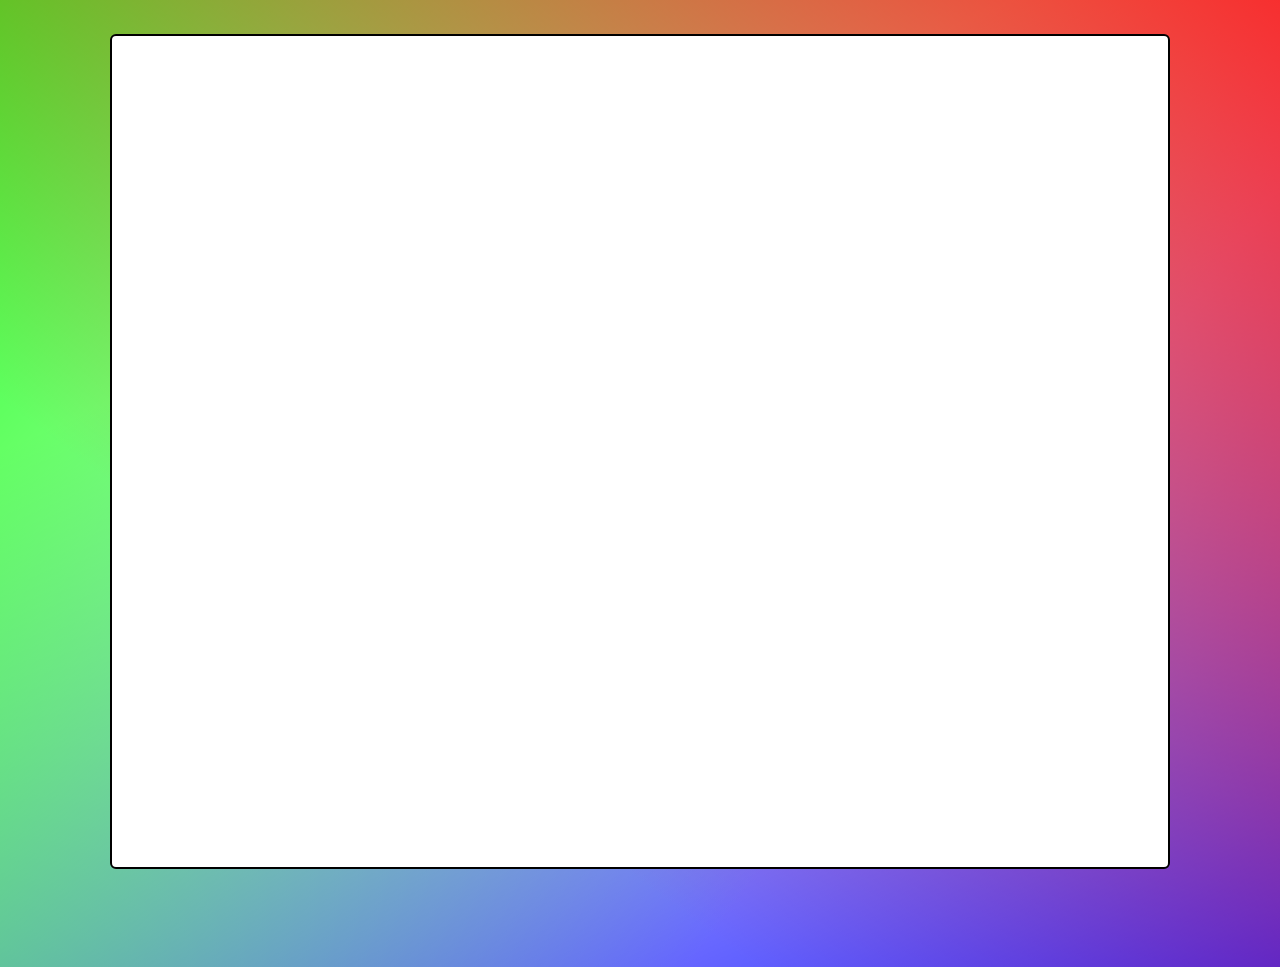
<file: MiniJeuxJS/index.html>
<!DOCTYPE html>
<html>
	<head>
		<title>Page d'accueil</title>
		<meta charset="utf-8">
		<meta name="viewport" content="width=device-width, initial-scale=1.0">

		<link rel="stylesheet" type="text/css" href="styles\index.css">
		<link rel="stylesheet" type="text/css" href="styles\IA.css">
	</head>
	<body>
		<section id="welcome"></section>

		<script type="text/javascript" src="https://code.jquery.com/jquery-3.4.0.min.js"></script>
		<script type="text/javascript" src="js\IA_object.js"></script>
		<script type="text/javascript" src="js\index.js"></script>
	</body>
</html>
</file>
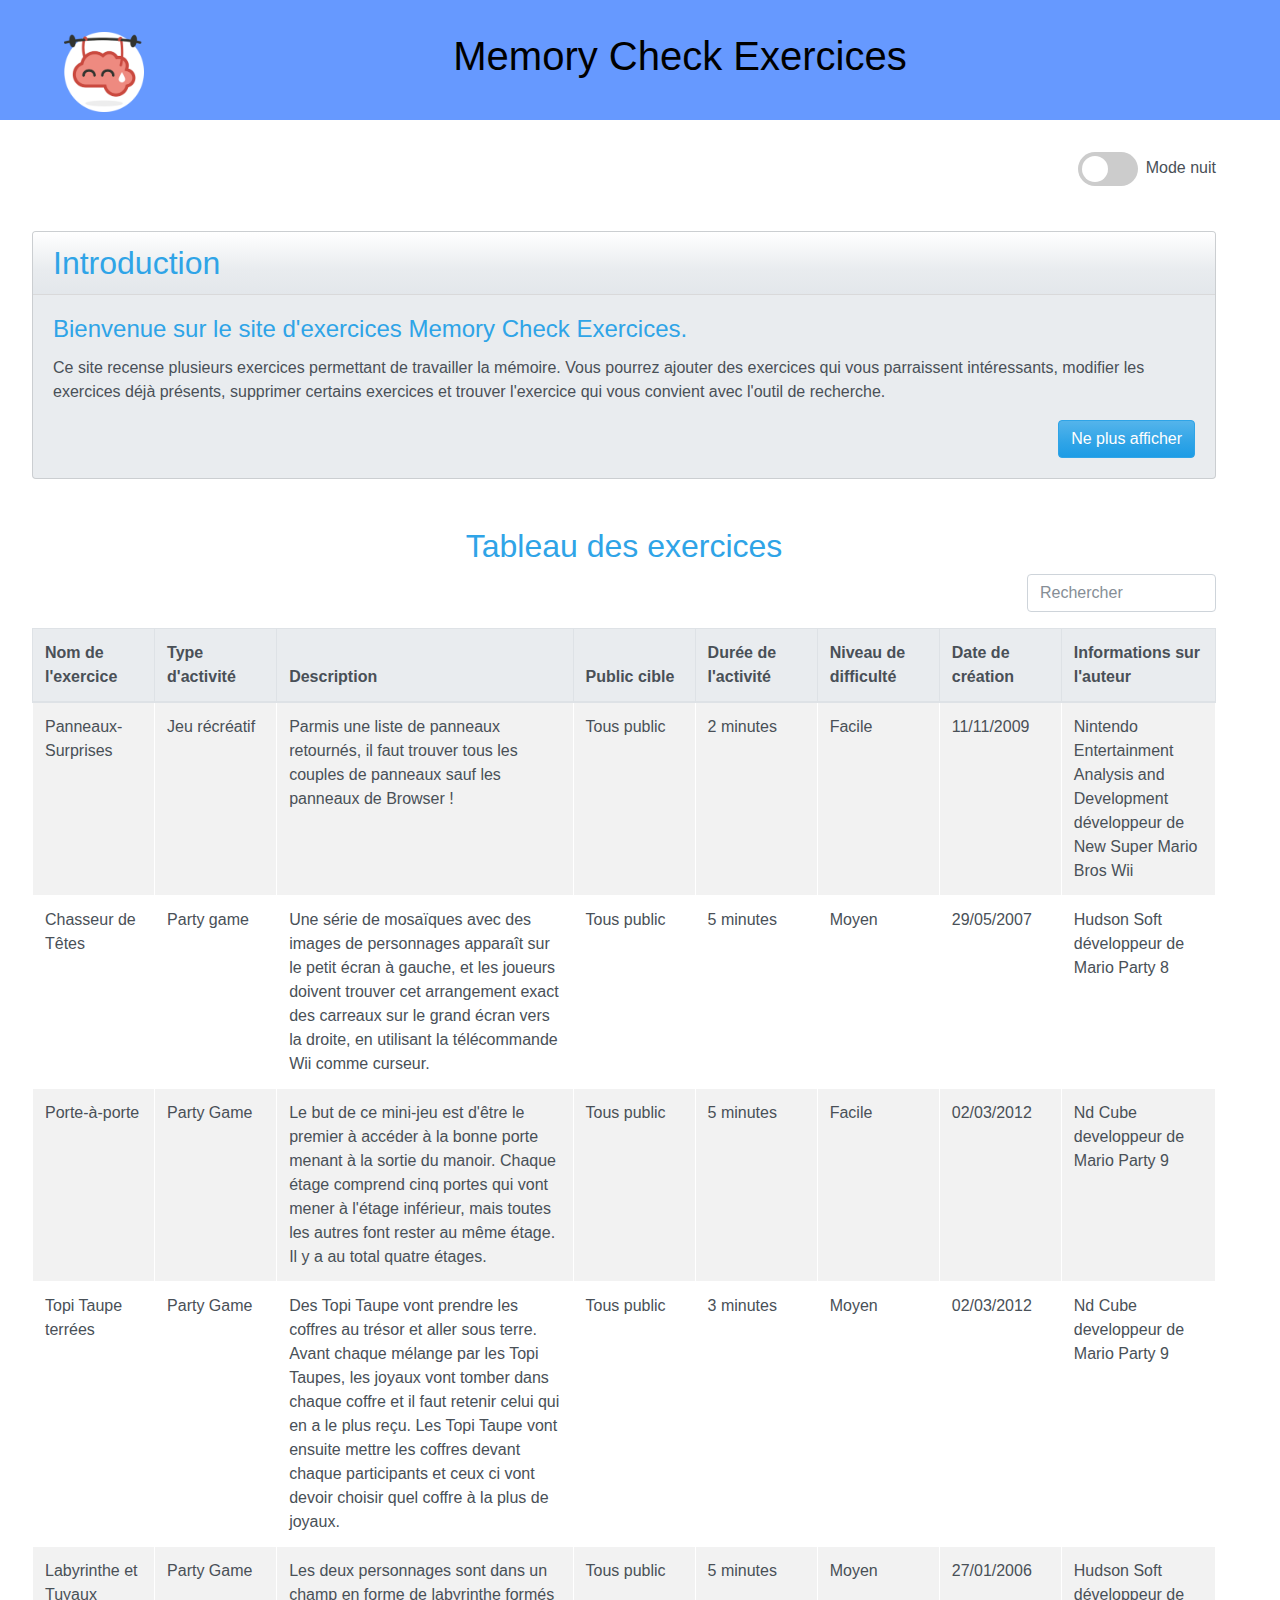
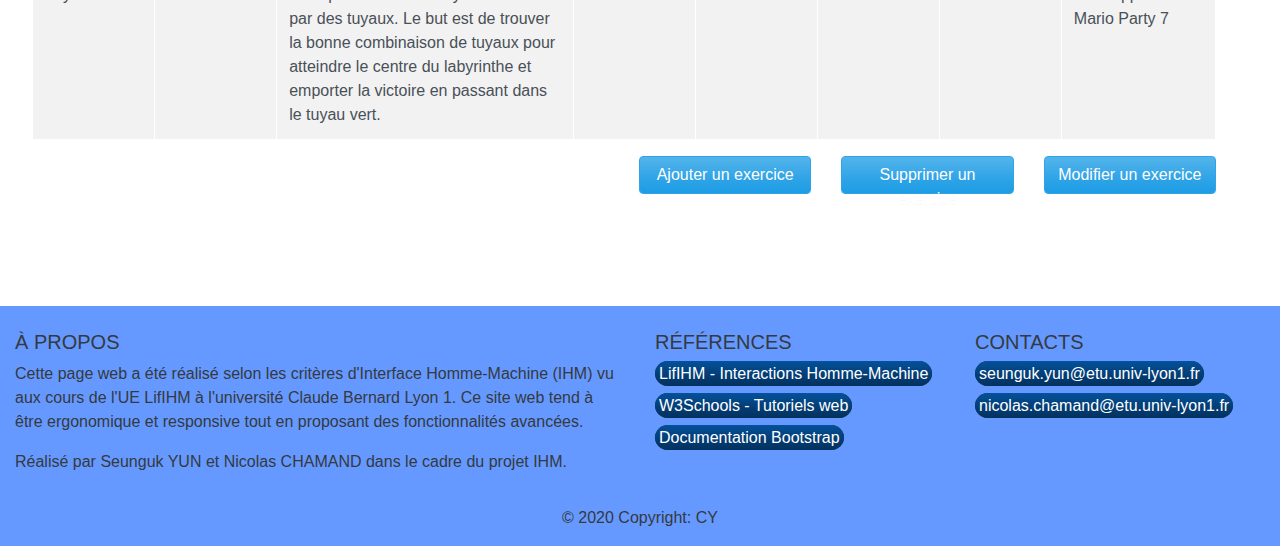
<file: ProjetIHM/index.html>
<!-- Par Seunguk YUN 11612254 et Nicolas CHAMAND 11908794 -->

<!DOCTYPE html>
<html lang="fr">

<head>
	<meta charset="utf-8">
	<title>Memory Check Exercices - Page d'exercices</title>
	<meta name="viewport" content="width=device-width, initial-scale=1, shrink-to-fit=no">
	<link rel="stylesheet" type="text/css" href="styles/bootstrapLight.css">
	<link rel="stylesheet" type="text/css" href="styles/general.css">
	<link rel="stylesheet" type="text/css" href="styles/responsive-tables.css">
</head>

<body>

	<header>
		<img id="logo" src=data/brain.png class="img-fluid float-left mt-4 mt-sm-0" alt="Logo du site web">
		<h1 class="titre">Memory Check Exercices</h1>
	</header>


	<main>	
		<div class="row mt-3">
			<div class="col custom-control custom-switch text-right mb-2">
				<label class="switch">
				  <input id="darkSwitch" type="checkbox">
				  <span class="slider round"></span>
				</label>
				<span class="float-right mt-1 ml-2">Mode nuit</span>
			</div>
		</div>
		<div class="card bg-secondary mb-5">
			<h2 class="card-header bg-light">Introduction</h2>
			<div class="card-body">
				<h4 class="card-title">Bienvenue sur le site d'exercices Memory Check Exercices.</h4>
				<p class="card-text">Ce site recense plusieurs exercices permettant de travailler la mémoire. Vous pourrez ajouter des exercices qui vous parraissent intéressants, modifier les exercices déjà présents, supprimer certains exercices et trouver l'exercice qui vous convient avec l'outil de recherche.</p>
				<div class="text-right">
					<button title="Bouton pour ne plus afficher l'introduction" id="hideIntro" class="btn btn-primary">Ne plus afficher</button>
				</div>
				
			</div>
		</div>
		<div id="msg_add" class="alert alert-success msg-alert d-none" role="alert">
			L'exercice a été ajouté avec succès.
		</div>
		<div id="msg_edit" class="alert alert-success msg-alert d-none" role="alert">
			L'exercice a été modifié avec succès.
		</div>
		<div id="msg_click_edit" class="alert alert-info msg-alert d-none" role="alert">
			Cliquez sur l'exercice à modifier.
		</div>
		<div id="msg_click_del" class="alert alert-info msg-alert d-none" role="alert">
			Sélectionnez les exercices à supprimer.
		</div>
		<div id="msg_del" class="alert alert-success msg-alert d-none" role="alert">
			Suppresion réussie.
		</div>
		<div id="msg_del_error" class="alert alert-warning msg-alert d-none" role="alert">
			Veuillez sélectionnez un exercice à supprimer.
		</div>
		<div id="msg_error" class="alert alert-danger msg-alert d-none" role="alert">
			Veuillez remplir tous les champs du formulaire.
		</div>

	 	<div id="affichage">
			 <h2 id="titretab" class="titre text-primary">Tableau des exercices</h2>
			 <!-- modification du tableau -->
			<form autocomplete="off" class="form-group form-row" id="form_recherche">
			 	<div class="col-md-10"></div>
			 	<div class="autocomplete  col-md-2">
			 		<input class="form-control" type="search" id="search-ipt" placeholder="Rechercher">
			 	</div>
				
			</form>
			<div id="msg_warning" class="alert alert-warning d-none" role="alert">
				Il n'y a aucun exercice. Cliquez sur le bouton pour en ajouter.
			</div>
			<div id="msg_noresult" class="alert alert-warning d-none" role="alert">
				La recherche n'a donné aucun résultat.
			</div>
	 		<table id="tableau" class="table responsive table-striped table-hover">
	 			<thead class="thead-light">
	 				<tr>
	 					<th class="d-none delbox">
	 					</th>
		 				<th>
		 					Nom de l'exercice
		 				</th>
		 				<th>
		 					Type d'activité
		 				</th >
		 				<th id="description">
		 					Description
		 				</th>
		 				<th>
		 					Public cible
		 				</th>
		 				<th>
		 					Durée de l'activité
		 				</th>
		 				<th>
		 					Niveau de difficulté
		 				</th>
		 				<th>
		 					Date de création
		 				</th>
		 				<th id="auteur">
		 					Informations sur l'auteur
		 				</th>
		 			</tr>
	 			</thead>
	 			<tbody>
	 				<tr>
	 					<td class="d-none delbox">
	 						<div class="custom-control custom-checkbox">
							  <input type="checkbox" class="custom-control-input" id="customCheck1">
							  <label class="custom-control-label" for="customCheck1"></label>
							</div>	
	 					</td>
		 				<td>
		 					Panneaux-Surprises
		 				</td>
		 				<td>
		 					Jeu récréatif
		 				</td>
		 				<td>
		 					Parmis une liste de panneaux retournés, il faut trouver tous les couples de panneaux sauf les panneaux de Browser ! 
		 				</td>
		 				<td>
		 					Tous public
		 				</td>
		 				<td>
		 					2 minutes
		 				</td>
		 				<td>
		 					Facile
		 				</td>
		 				<td>
		 					11/11/2009
		 				</td>
		 				<td>
		 					Nintendo Entertainment Analysis and Development développeur de New Super Mario Bros Wii
		 				</td>
		 			</tr>
		 			<tr>
		 				<td class="d-none delbox">
	 						<div class="custom-control custom-checkbox">
							  <input type="checkbox" class="custom-control-input" id="customCheck2">
							  <label class="custom-control-label" for="customCheck2"></label>
							</div>
	 					</td>
		 				<td>
		 					Chasseur de Têtes
		 				</td>
		 				<td>
		 					Party game
		 				</td>
		 				<td>
		 					Une série de mosaïques avec des images de personnages apparaît sur le petit écran à gauche, et les joueurs doivent trouver cet arrangement exact des carreaux sur le grand écran vers la droite, en utilisant la télécommande Wii comme curseur.
		 				</td>
		 				<td>
		 					Tous public
		 				</td>
		 				<td>
		 					5 minutes
		 				</td>
		 				<td>
		 					Moyen
		 				</td>
		 				<td>
		 					29/05/2007
		 				</td>
		 				<td>
		 					Hudson Soft développeur de Mario Party 8
		 				</td>
		 			</tr>
		 			<tr>
		 				<td class="d-none delbox">
	 						<div class="custom-control custom-checkbox">
							  <input type="checkbox" class="custom-control-input" id="customCheck3">
							  <label class="custom-control-label" for="customCheck3"></label>
							</div>
	 					</td>
		 				<td>
		 					Porte-à-porte
		 				</td>
		 				<td>
		 					Party Game
		 				</td>
		 				<td>
		 					Le but de ce mini-jeu est d'être le premier à accéder à la bonne porte menant à la sortie du manoir. Chaque étage comprend cinq portes qui vont mener à l'étage inférieur, mais toutes les autres font rester au même étage. Il y a au total quatre étages.
		 				</td>
		 				<td>
		 					Tous public
		 				</td>
		 				<td>
		 					5 minutes
		 				</td>
		 				<td>
		 					Facile
		 				</td>
		 				<td>
		 					02/03/2012
		 				</td>
		 				<td>
		 					Nd Cube developpeur de Mario Party 9
		 				</td>
		 			</tr>
		 			<tr>
		 				<td class="d-none delbox">
	 						<div class="custom-control custom-checkbox">
							  <input type="checkbox" class="custom-control-input" id="customCheck4">
							  <label class="custom-control-label" for="customCheck4"></label>
							</div>
	 					</td>
		 				<td>
		 					Topi Taupe terrées
		 				</td>
		 				<td>
		 					Party Game
		 				</td>
		 				<td>
		 					Des Topi Taupe vont prendre les coffres au trésor et aller sous terre. Avant chaque mélange par les Topi Taupes, les joyaux vont tomber dans chaque coffre et il faut retenir celui qui en a le plus reçu. Les Topi Taupe vont ensuite mettre les coffres devant chaque participants et ceux ci vont devoir choisir quel coffre à la plus de joyaux.
		 				</td>
		 				<td>
		 					Tous public
		 				</td>
		 				<td>
		 					3 minutes
		 				</td>
		 				<td>
		 					Moyen
		 				</td>
		 				<td>
		 					02/03/2012
		 				</td>
		 				<td>
		 					Nd Cube developpeur de Mario Party 9
		 				</td>
		 			</tr>
		 			<tr>
		 				<td class="d-none delbox">
	 						<div class="custom-control custom-checkbox">
							  <input type="checkbox" class="custom-control-input" id="customCheck5">
							  <label class="custom-control-label" for="customCheck5"></label>
							</div>
	 					</td>
		 				<td>
		 					Labyrinthe et Tuyaux
		 				</td>
		 				<td>
		 					Party Game
		 				</td>
		 				<td>
		 					Les deux personnages sont dans un champ en forme de labyrinthe formés par des tuyaux. Le but est de trouver la bonne combinaison de tuyaux pour atteindre le centre du labyrinthe et emporter la victoire en passant dans le tuyau vert.
		 				</td>
		 				<td>
		 					Tous public
		 				</td>
		 				<td>
		 					5 minutes
		 				</td>
		 				<td>
		 					Moyen
		 				</td>
		 				<td>
		 					27/01/2006
		 				</td>
		 				<td>
		 					Hudson Soft développeur de Mario Party 7
		 				</td>
		 			</tr>
	 			</tbody>	
	 		</table>
	 	</div>

	 	<div id="actionsButtons" class ="row mt-3 mt-sm-0">
	 		<div class="col-xl-6 col-lg-3 col-md-0 col-sm-0">
	 		</div>
	 		<div class="col-xl-2 col-lg-3 col-md-4 col-sm-4 mt-2 mt-md-0">
	 			<button  id="add-btn" class="form-control btn btn-primary">Ajouter un exercice</button>
	 		</div>
	 		<div class="col-xl-2 col-lg-3 col-md-4 col-sm-4 mt-2 mt-md-0">
	 			<button  id="del-btn" class="form-control btn btn-primary">Supprimer un exercice</button>
	 		</div>
	 		<div class="col-xl-2 col-lg-3 col-md-4 col-sm-4 mt-2 mt-md-0">
	 			<button id="edit-btn" class="form-control btn btn-primary">Modifier un exercice</button>
	 		</div>
	 	</div>
	 		
	 	<div id="actionsDel" class ="row mt-3 mt-sm-0 d-none">
	 		<div class="col-md-8">
	 		</div>
	 		<div class="col-md-2 mt-2 mt-md-0">
	 			<button id="valid-delete" class="form-control btn btn-success">Supprimer</button>
	 		</div>
	 		<div class="col-md-2 mt-2 mt-md-0">
	 			<button id="cancel-delete" class="form-control btn btn-danger">Annuler</button>
	 		</div>
	 	</div>

	 	 <!-- Ajout -->
		<div id="div-add" class="container-fluid d-none">
			<h3 class="mt-4">Ajouter un exercice</h3>
			<div class="mb-4">
				<form id="form-add" novalidate>
					<div class="form-row mt-3">
						<div class="col-md-3 mt-2">
							<label>Nom de l'exercice*</label>
							<input type="text"  id="ajoutNomExe" class="form-control" placeholder="Nom de l'exercice" required>
						</div>
						<div class="col-md-3 mt-2">
							<label>Type d'exercice*</label>
							<input type="text" id="ajoutTypeExe" class="form-control" placeholder="Type d'activité" required>
						</div>
						<div class="col-md-3 mt-2">
							<label>Descritpion*</label>
							<textarea id="descrip" class="form-control" placeholder="Description" required></textarea>
						</div>
						<div class="col-md-3 mt-2">
							<label>Public cible*</label>
							<input  id="publicCible" class="form-control" placeholder="Public cible" required>
						</div>
					</div>
					<div class ="form-row mt-3">
						<div class="col-md-3 mt-2">
							<label>Durée de l'activité*</label>
							<input type="number" id="dureeActiv" class="form-control" placeholder="Durée de l'activité (en minutes)" min="1" max="120" required>
						</div>
						<div class="col-md-3 mt-2">
							<label>Difficulté*</label>
							<select class="form-control" id='nivDifficulte' required>
								<option>Facile</option>
								<option>Moyen</option>
								<option>Difficile</option>
								<option>Extrême</option>
							</select>
						</div>
						<div class="col-md-3 mt-2">
							<label>Date de création*</label>
							<input type="date" class="form-control" id='dateCreation' name="dateCreation" required>
						</div>
						<div class="col-md-3 mt-2">
							<label>Information sur l'auteur*</label>
							<input type="text" class="form-control" id="infoAuteur" name="infoAuteur" placeholder="Information sur l'auteur" required>
						</div>
					</div>
					<div class ="form-row mt-3">
						<div class ="col-md-8">
						</div>
						<div class ="col-md-2">
							<button type="submit" id="valid-add" class="form-control btn btn-success">Ajouter</button>
						</div>
						<div class ="col-md-2">
							<button id="cancel-add" class="form-control btn btn-danger mt-2 mt-md-0">Annuler</button>
						</div>
					</div>
				</form> 
			</div>
		</div>

		<div id="selectModif" class ="row mt-3 mt-sm-0 d-none">
	 		<div class="col-md-10">
	 		</div>
	 		<div class="col-md-2 mt-2 mt-md-0">
	 			<button id="cancel-selectModif" class="form-control btn btn-danger">Annuler</button>
	 		</div>
	 	</div>

		<div id="div-mod" class="container-fluid d-none">
			<h3 class="mt-4">Modifier l'exercice</h3>
			<div class="mb-4">
				<form id="form-mod" novalidate>
					<div class="form-row mt-3">
						<div class="col-md-3 mt-2">
							<label>Nom de l'exercice*</label>
							<input type="text"  id="modifNomExe" class="form-control" placeholder="Nom de l'exercice" required>
						</div>
						<div class="col-md-3 mt-2">
							<label>Type d'exercice*</label>
							<input type="text" id="modifTypeExe" class="form-control" placeholder="Type d'activité" required>
						</div>
						<div class="col-md-3 mt-2">
							<label>Description*</label>
							<textarea id="moifDescrip" class="form-control" placeholder="Description" required></textarea>
						</div>
						<div class="col-md-3 mt-2">
							<label>Public cible*</label>
							<input  id="moifPublicCible" class="form-control" placeholder="Public cible" required>
						</div>
					</div>
					<div class ="form-row mt-3">
						<div class="col-md-3 mt-2">
							<label>Durée de l'activité*</label>
							<input type="number" id="modifDureeActiv" class="form-control" placeholder="Durée de l'activité (en minutes)" min="1" max="120" required>
						</div>
						<div class="col-md-3 mt-2">
							<label>Difficulté*</label>
							<select class="form-control" id='modifNivDifficulte' required>
								<option>Facile</option>
								<option>Moyen</option>
								<option>Difficile</option>
								<option>Extrême</option>
							</select>
						</div>
						<div class="col-md-3 mt-2">
							<label>Date de création*</label>
							<input type="date" class="form-control" id='modifDateCreation' name="dateCreation" required>
						</div>
						<div class="col-md-3 mt-2">
							<label>Informations sur l'auteur*</label>
							<input type="text" class="form-control" id="modifInfoAuteur" name="infoAuteur" placeholder="Information sur l'auteur" required>
						</div>
					</div>
					<div class ="form-row mt-3">
						<div class ="col-md-8">
						</div>
						<div class ="col-md-2">
							<button type="submit" id="valid-mod" class="form-control btn btn-success">Modifier</button>
						</div>
						<div class ="col-md-2 mt-2 mt-md-0">
							<button id="cancel-mod" class="form-control btn btn-danger">Annuler</button>
						</div>
					</div>
				</form> 
			</div>
		</div>
	 </main>

	 <!-- Footer -->
	<footer class="page-footer font-small blue pt-4">

	  <!-- Footer Links -->
	  <div class="container-fluid text-center text-md-left">

	    <!-- Grid row -->
	    <div class="row">

	      <!-- Grid column -->
	      <div class="col-md-6 mt-md-0 mt-3">

	        <!-- Content -->
	        <h5 class="text-uppercase text-dark">À propos</h5>
	        <p class="text-dark">Cette page web a été réalisé selon les critères d'Interface Homme-Machine (IHM) vu aux cours de l'UE LifIHM à l'université Claude Bernard Lyon 1. Ce site web tend à être ergonomique et responsive tout en proposant des fonctionnalités avancées.</p>
	        <p class="text-dark">Réalisé par Seunguk YUN et Nicolas CHAMAND dans le cadre du projet IHM.</p>

	      </div>
	      <!-- Grid column -->

	      <hr class="clearfix w-100 d-md-none pb-3">

	      <!-- Grid column -->
	      <div class="col-md-3 mb-md-0 mb-3">

	        <!-- Links -->
	        <h5 class="text-uppercase text-dark">Références</h5>

	        <ul class="list-unstyled">
	          <li class="mt-2">
	            <a class="text-white bg-dark rounded-pill p-1" href="https://perso.liris.cnrs.fr/stephanie.jean-daubias/enseignement/IHM/" title="Lien vers le site de l'UE LifIHM">LifIHM - Interactions Homme-Machine</a>
	          </li>
	          <li class="mt-2">
	            <a class="text-white bg-dark rounded-pill p-1" href="https://www.w3schools.com/" title="Lien vers le site de tutoriels W3Schools">W3Schools - Tutoriels web</a>
	          </li>
	          <li class="mt-2">
	            <a class="text-white bg-dark rounded-pill p-1" href="https://getbootstrap.com/docs/4.4/getting-started/introduction/" title="Lien vers la documentation Bootstrap">Documentation Bootstrap</a>
	          </li>
	        </ul>

	      </div>
	      <!-- Grid column -->

	      <!-- Grid column -->
	      <div class="col-md-3 mb-md-0 mb-3">

	        <!-- Links -->
	        <h5 class="text-uppercase text-dark">Contacts</h5>

	        <ul class="list-unstyled">
	          <li>
	            <a class="text-white bg-dark rounded-pill p-1" href="mailto:Seunguk.yun@etu.univ-lyon1.fr" title="Contacter Seunguk YUN par e-mail">seunguk.yun@etu.univ-lyon1.fr</a>
	          </li>
	          <li class="mt-2">
	            <a class="text-white bg-dark rounded-pill p-1" href="mailto:nicolas.chamand@etu.univ-lyon1.fr" title="Contacter Nicolas CHAMAND par e-mail">nicolas.chamand@etu.univ-lyon1.fr</a>
	          </li>
	        </ul>
	      </div>
	      <!-- Grid column -->
	    </div>
	    <!-- Grid row -->
	  </div>
	  <!-- Footer Links -->

	  <!-- Copyright -->
	  <div class="footer-copyright text-center py-3 text-dark">© 2020 Copyright:
	    <span>CY</span>
	  </div>
	  <!-- Copyright -->

	</footer>




	<script src="https://code.jquery.com/jquery-3.4.1.slim.min.js" integrity="sha384-J6qa4849blE2+poT4WnyKhv5vZF5SrPo0iEjwBvKU7imGFAV0wwj1yYfoRSJoZ+n" crossorigin="anonymous"></script>
	<script src="https://cdn.jsdelivr.net/npm/popper.js@1.16.0/dist/umd/popper.min.js" integrity="sha384-Q6E9RHvbIyZFJoft+2mJbHaEWldlvI9IOYy5n3zV9zzTtmI3UksdQRVvoxMfooAo" crossorigin="anonymous"></script>
	<script src="https://stackpath.bootstrapcdn.com/bootstrap/4.4.1/js/bootstrap.min.js" integrity="sha384-wfSDF2E50Y2D1uUdj0O3uMBJnjuUD4Ih7YwaYd1iqfktj0Uod8GCExl3Og8ifwB6" crossorigin="anonymous"></script>
	<script type="text/javascript" src="js/responsive-tables.js"></script>
	<script type="text/javascript" src="js/general.js"></script>
</body>
</html>
</file>
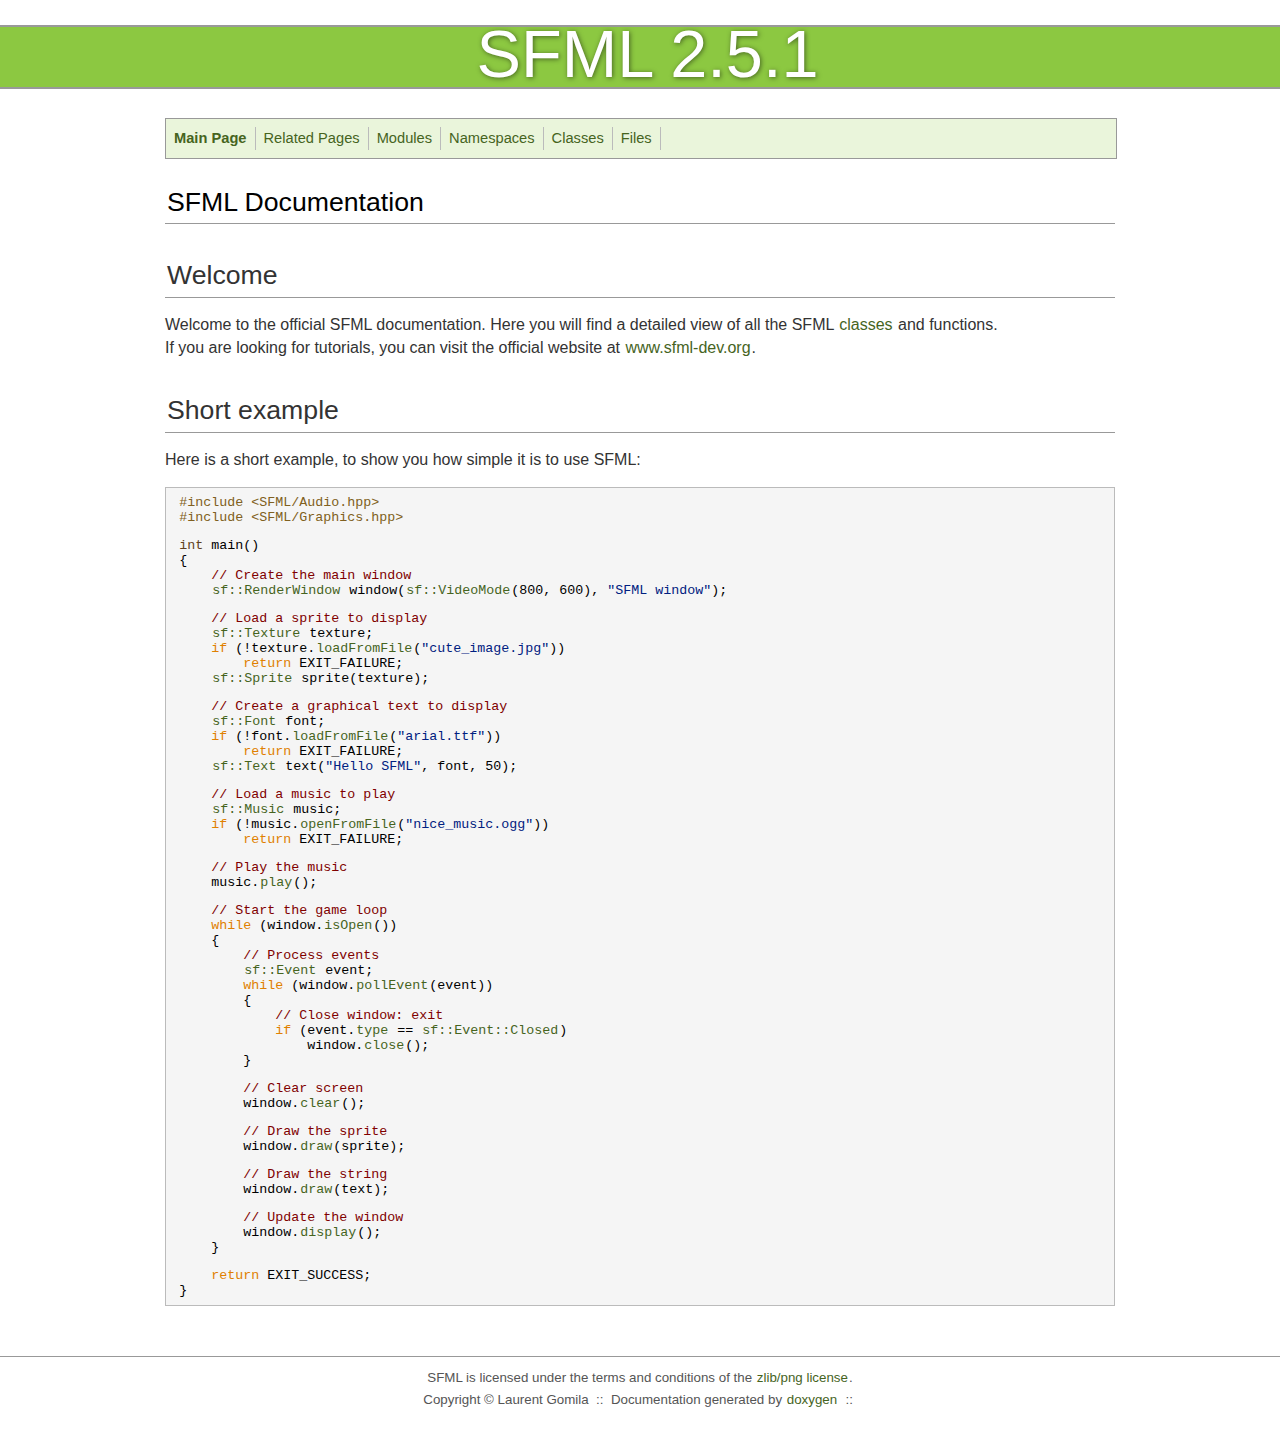
<file: StreetFigtherLite/extern/SFML-2.5.1/doc/html/index.html>
<!DOCTYPE html PUBLIC "-//W3C//DTD XHTML 1.0 Transitional//EN" "http://www.w3.org/TR/xhtml1/DTD/xhtml1-transitional.dtd">
<html xmlns="http://www.w3.org/1999/xhtml">
    <head>
        <title>SFML - Simple and Fast Multimedia Library</title>
        <meta http-equiv="Content-Type" content="text/html;"/>
        <meta charset="utf-8"/>
        <!--<link rel='stylesheet' type='text/css' href="https://fonts.googleapis.com/css?family=Ubuntu:400,700,400italic"/>-->
        <link rel="stylesheet" type="text/css" href="doxygen.css" title="default" media="screen,print" />
        <script type="text/javascript" src="jquery.js"></script>
        <script type="text/javascript" src="dynsections.js"></script>
    </head>
    <body>
        <div id="banner-container">
            <div id="banner">
                <span id="sfml">SFML 2.5.1</span>
            </div>
        </div>
        <div id="content">
<!-- Generated by Doxygen 1.8.14 -->
  <div id="navrow1" class="tabs">
    <ul class="tablist">
      <li class="current"><a href="index.html"><span>Main&#160;Page</span></a></li>
      <li><a href="pages.html"><span>Related&#160;Pages</span></a></li>
      <li><a href="modules.html"><span>Modules</span></a></li>
      <li><a href="namespaces.html"><span>Namespaces</span></a></li>
      <li><a href="annotated.html"><span>Classes</span></a></li>
      <li><a href="files.html"><span>Files</span></a></li>
    </ul>
  </div>
</div><!-- top -->
<div class="header">
  <div class="headertitle">
<div class="title">SFML Documentation</div>  </div>
</div><!--header-->
<div class="contents">
<div class="textblock"><h1><a class="anchor" id="welcome"></a>
Welcome</h1>
<p>Welcome to the official SFML documentation. Here you will find a detailed view of all the SFML <a href="./annotated.php">classes</a> and functions. <br />
 If you are looking for tutorials, you can visit the official website at <a href="https://www.sfml-dev.org/">www.sfml-dev.org</a>.</p>
<h1><a class="anchor" id="example"></a>
Short example</h1>
<p>Here is a short example, to show you how simple it is to use SFML:</p>
<div class="fragment"><div class="line"><span class="preprocessor">#include &lt;SFML/Audio.hpp&gt;</span></div><div class="line"><span class="preprocessor">#include &lt;SFML/Graphics.hpp&gt;</span></div><div class="line"></div><div class="line"><span class="keywordtype">int</span> main()</div><div class="line">{</div><div class="line">    <span class="comment">// Create the main window</span></div><div class="line">    <a class="code" href="classsf_1_1RenderWindow.html">sf::RenderWindow</a> window(<a class="code" href="classsf_1_1VideoMode.html">sf::VideoMode</a>(800, 600), <span class="stringliteral">&quot;SFML window&quot;</span>);</div><div class="line"></div><div class="line">    <span class="comment">// Load a sprite to display</span></div><div class="line">    <a class="code" href="classsf_1_1Texture.html">sf::Texture</a> texture;</div><div class="line">    <span class="keywordflow">if</span> (!texture.<a class="code" href="classsf_1_1Texture.html#a8e1b56eabfe33e2e0e1cb03712c7fcc7">loadFromFile</a>(<span class="stringliteral">&quot;cute_image.jpg&quot;</span>))</div><div class="line">        <span class="keywordflow">return</span> EXIT_FAILURE;</div><div class="line">    <a class="code" href="classsf_1_1Sprite.html">sf::Sprite</a> sprite(texture);</div><div class="line"></div><div class="line">    <span class="comment">// Create a graphical text to display</span></div><div class="line">    <a class="code" href="classsf_1_1Font.html">sf::Font</a> font;</div><div class="line">    <span class="keywordflow">if</span> (!font.<a class="code" href="classsf_1_1Font.html#ab020052ef4e01f6c749a85571c0f3fd1">loadFromFile</a>(<span class="stringliteral">&quot;arial.ttf&quot;</span>))</div><div class="line">        <span class="keywordflow">return</span> EXIT_FAILURE;</div><div class="line">    <a class="code" href="classsf_1_1Text.html">sf::Text</a> text(<span class="stringliteral">&quot;Hello SFML&quot;</span>, font, 50);</div><div class="line"></div><div class="line">    <span class="comment">// Load a music to play</span></div><div class="line">    <a class="code" href="classsf_1_1Music.html">sf::Music</a> music;</div><div class="line">    <span class="keywordflow">if</span> (!music.<a class="code" href="classsf_1_1Music.html#a3edc66e5f5b3f11e84b90eaec9c7d7c0">openFromFile</a>(<span class="stringliteral">&quot;nice_music.ogg&quot;</span>))</div><div class="line">        <span class="keywordflow">return</span> EXIT_FAILURE;</div><div class="line"></div><div class="line">    <span class="comment">// Play the music</span></div><div class="line">    music.<a class="code" href="classsf_1_1SoundStream.html#afdc08b69cab5f243d9324940a85a1144">play</a>();</div><div class="line"></div><div class="line">    <span class="comment">// Start the game loop</span></div><div class="line">    <span class="keywordflow">while</span> (window.<a class="code" href="classsf_1_1Window.html#ae873503db7d48157bb9cbf6129562bce">isOpen</a>())</div><div class="line">    {</div><div class="line">        <span class="comment">// Process events</span></div><div class="line">        <a class="code" href="classsf_1_1Event.html">sf::Event</a> event;</div><div class="line">        <span class="keywordflow">while</span> (window.<a class="code" href="classsf_1_1Window.html#a338e996585faf82e93069858e3b531b7">pollEvent</a>(event))</div><div class="line">        {</div><div class="line">            <span class="comment">// Close window: exit</span></div><div class="line">            <span class="keywordflow">if</span> (event.<a class="code" href="classsf_1_1Event.html#adf2f8044f713fd9d6019077b0d1ffe0a">type</a> == <a class="code" href="classsf_1_1Event.html#af41fa9ed45c02449030699f671331d4aa316e4212e083f1dce79efd8d9e9c0a95">sf::Event::Closed</a>)</div><div class="line">                window.<a class="code" href="classsf_1_1Window.html#a99d1e030387b0c26f5995670504fe7b5">close</a>();</div><div class="line">        }</div><div class="line"></div><div class="line">        <span class="comment">// Clear screen</span></div><div class="line">        window.<a class="code" href="classsf_1_1RenderTarget.html#a6bb6f0ba348f2b1e2f46114aeaf60f26">clear</a>();</div><div class="line"></div><div class="line">        <span class="comment">// Draw the sprite</span></div><div class="line">        window.<a class="code" href="classsf_1_1RenderTarget.html#a12417a3bcc245c41d957b29583556f39">draw</a>(sprite);</div><div class="line"></div><div class="line">        <span class="comment">// Draw the string</span></div><div class="line">        window.<a class="code" href="classsf_1_1RenderTarget.html#a12417a3bcc245c41d957b29583556f39">draw</a>(text);</div><div class="line"></div><div class="line">        <span class="comment">// Update the window</span></div><div class="line">        window.<a class="code" href="classsf_1_1Window.html#adabf839cb103ac96cfc82f781638772a">display</a>();</div><div class="line">    }</div><div class="line"></div><div class="line">    <span class="keywordflow">return</span> EXIT_SUCCESS;</div><div class="line">}</div></div><!-- fragment --> </div></div><!-- contents -->
        </div>
        <div id="footer-container">
            <div id="footer">
                SFML is licensed under the terms and conditions of the <a href="https://www.sfml-dev.org/license.php">zlib/png license</a>.<br>
                Copyright &copy; Laurent Gomila &nbsp;::&nbsp;
                Documentation generated by <a href="http://www.doxygen.org/" title="doxygen website">doxygen</a> &nbsp;::&nbsp;
            </div>
        </div>
    </body>
</html>
</file>
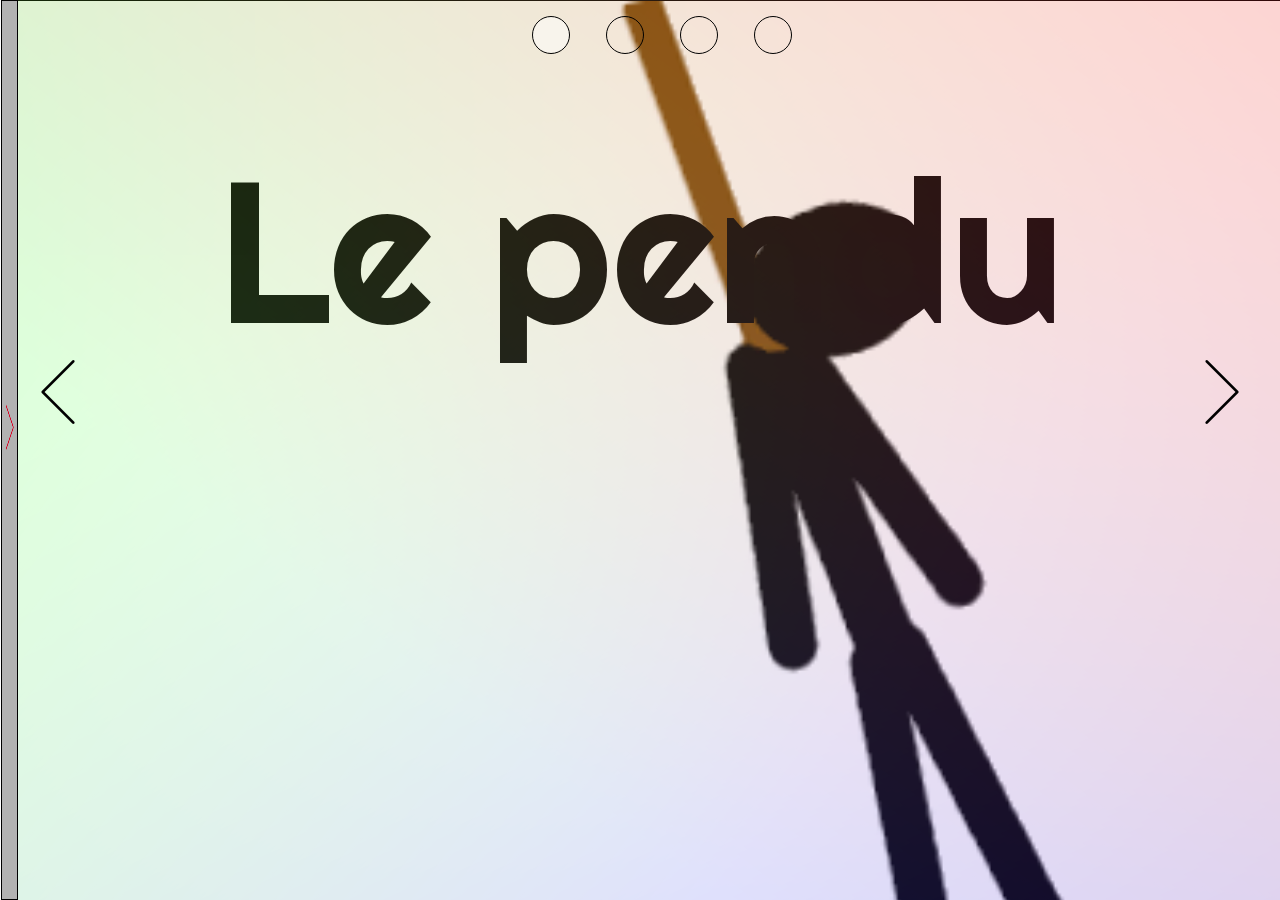
<file: MiniJeuxJS/html/home.html>
<!DOCTYPE html>
<html>
	<head>
		<title>Menu principal</title>
		<meta charset="utf-8">
		<meta name="viewport" content="width=device-width, initial-scale=1.0">

		<link rel="stylesheet" type="text/css" href="..\styles\home.css">
		<link rel="stylesheet" type="text/css" href="..\styles\IA.css">
	</head>
	<body>

		<section id="global">

			<nav>
				<ol>
					<li class="selected">
					</li>

					<li>
					</li>

					<li>
					</li>
					
					<li>
					</li>
				</ol>
			</nav>
			
			<div>
				<img id="left_arrow" src="..\images\left-arrow.png" alt="Flèche gauche">
				<img id="right_arrow" src="..\images\right-arrow.png" alt="Flèche droite">
			</div>

			<section id="threedee">
				<section id="menu">
					<div class="box screen-0">
						<a class="center a_1" href="..\html\page1.html">Le pendu</a>
					</div>
					<div class="box screen-1">
						<a class="center a_2" href="..\html\page2.html">Snake</a>
					</div>
					<div class="box screen-2">
						<a class="center a_3" href="..\html\page3.html">Les tables</a>
					</div>
					<div class="box screen-3">
						<h1 id="standby">Stand-by</h1>
						<div id="timer">
							<div class="modif">00</div>
							<div>Jours : </div>
							<div class="modif">00</div>
							<div>Heures : </div>
							<div class="modif">00</div>
							<div>Minutes : </div>
							<div class="modif">00</div>
							<div>Secondes</div>
						</div>
					</div>
				</section>
			</section>

		</section>
		
		<section class="fixed toggle">
				<div class="help">
					<div id="help_text">
						<h1 id="header_help"><img src="..\images\logo_account.png" alt="Logo de Elia" id="logo"> Elia <span id="online">(En ligne)</span></h1>
					</div>
					<div id="toggle_help">
						<img id='arrow' src="..\images\left-arrow.png">
					</div>
				</div>	
		</section>
		
		<script type="text/javascript" src="https://code.jquery.com/jquery-3.4.0.min.js"></script>
		<script type="text/javascript" src="..\js\IA_object.js"></script>
		<script type="text/javascript" src="..\js\home.js"></script>
	</body>
</html>
</file>
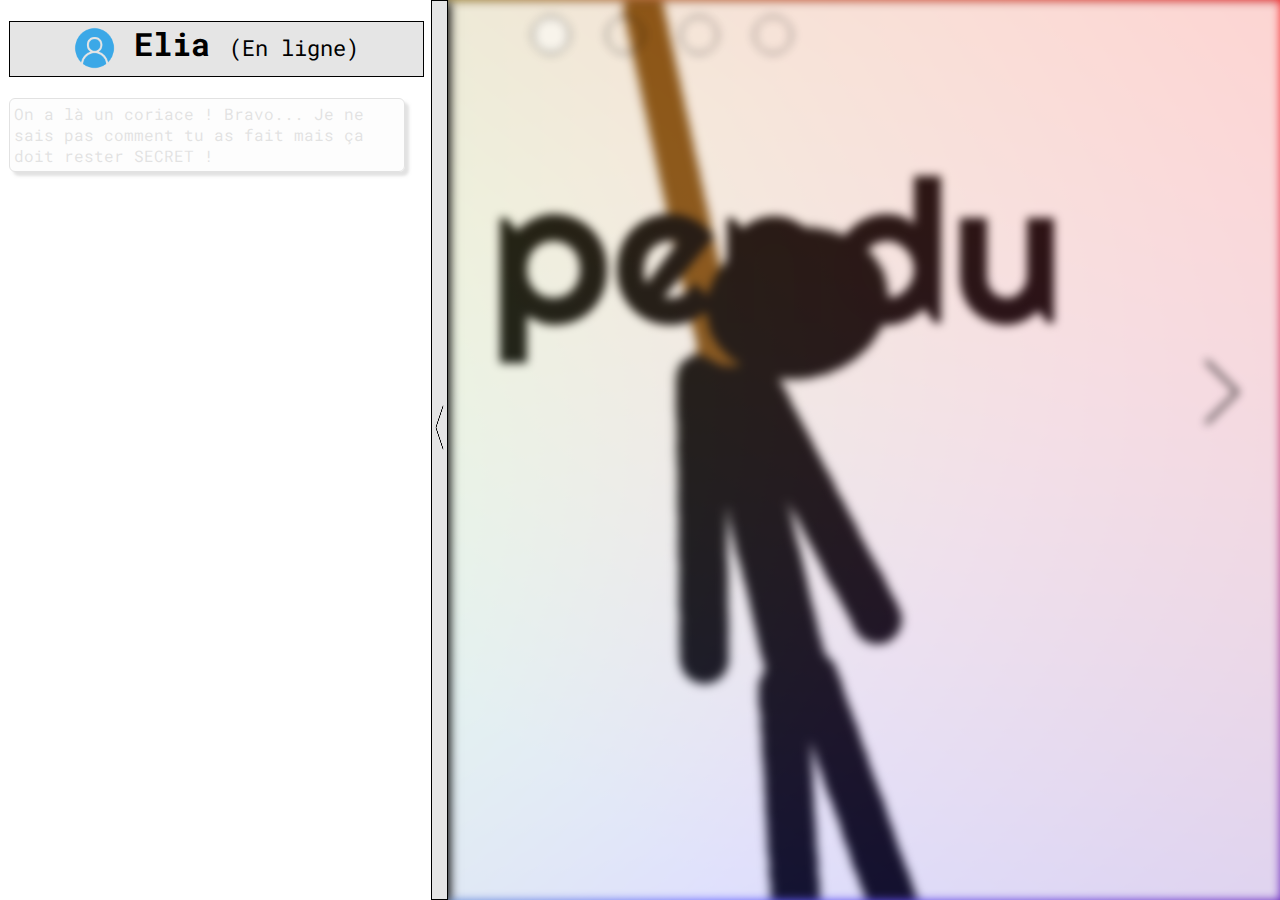
<file: MiniJeuxJS/html/menu.html>
<!DOCTYPE html>
<html>
	<head>
		<title>Menu principal</title>
		<meta charset="utf-8">
		<meta name="viewport" content="width=device-width, initial-scale=1.0">

		<link rel="stylesheet" type="text/css" href="..\styles\menu.css">
		<link rel="stylesheet" type="text/css" href="..\styles\IA.css">
	</head>
	<body>

		<section id="global">

			<nav>
				<ol>
					<li class="selected">
					</li>

					<li>
					</li>

					<li>
					</li>
					
					<li>
					</li>
				</ol>
			</nav>
			
			<div>
				<img id="left_arrow" src="..\images\left-arrow.png" alt="Flèche gauche">
				<img id="right_arrow" src="..\images\right-arrow.png" alt="Flèche droite">
			</div>

			<section id="threedee">
				<section id="menu">
					<div class="box screen-0">
						<a class="center a_1" href="..\html\page1.html">Le pendu</a>
					</div>
					<div class="box screen-1">
						<a class="center a_2" href="..\html\page2.html">Snake</a>
					</div>
					<div class="box screen-2">
						<a class="center a_3" href="..\html\page3.html">Les tables</a>
					</div>
					<div class="box screen-3">
						<h1 id="standby">Stand-by</h1>
						<div id="timer">
							<div class="modif">00</div>
							<div>Jours : </div>
							<div class="modif">00</div>
							<div>Heures : </div>
							<div class="modif">00</div>
							<div>Minutes : </div>
							<div class="modif">00</div>
							<div>Secondes</div>
						</div>
					</div>
				</section>
			</section>

		</section>
		
		<section class="fixed toggle">
				<div class="help">
					<div id="help_text">
						<h1 id="header_help"><img src="..\images\logo_account.png" alt="Logo de Elia" id="logo"> Elia <span id="online">(En ligne)</span></h1>
					</div>
					<div id="toggle_help">
						<img id='arrow' src="..\images\left-arrow.png">
					</div>
				</div>	
		</section>
		
		<script type="text/javascript" src="https://code.jquery.com/jquery-3.4.0.min.js"></script>
		<script type="text/javascript" src="..\js\IA_object.js"></script>
		<script type="text/javascript" src="..\js\menu.js"></script>
	</body>
</html>
</file>
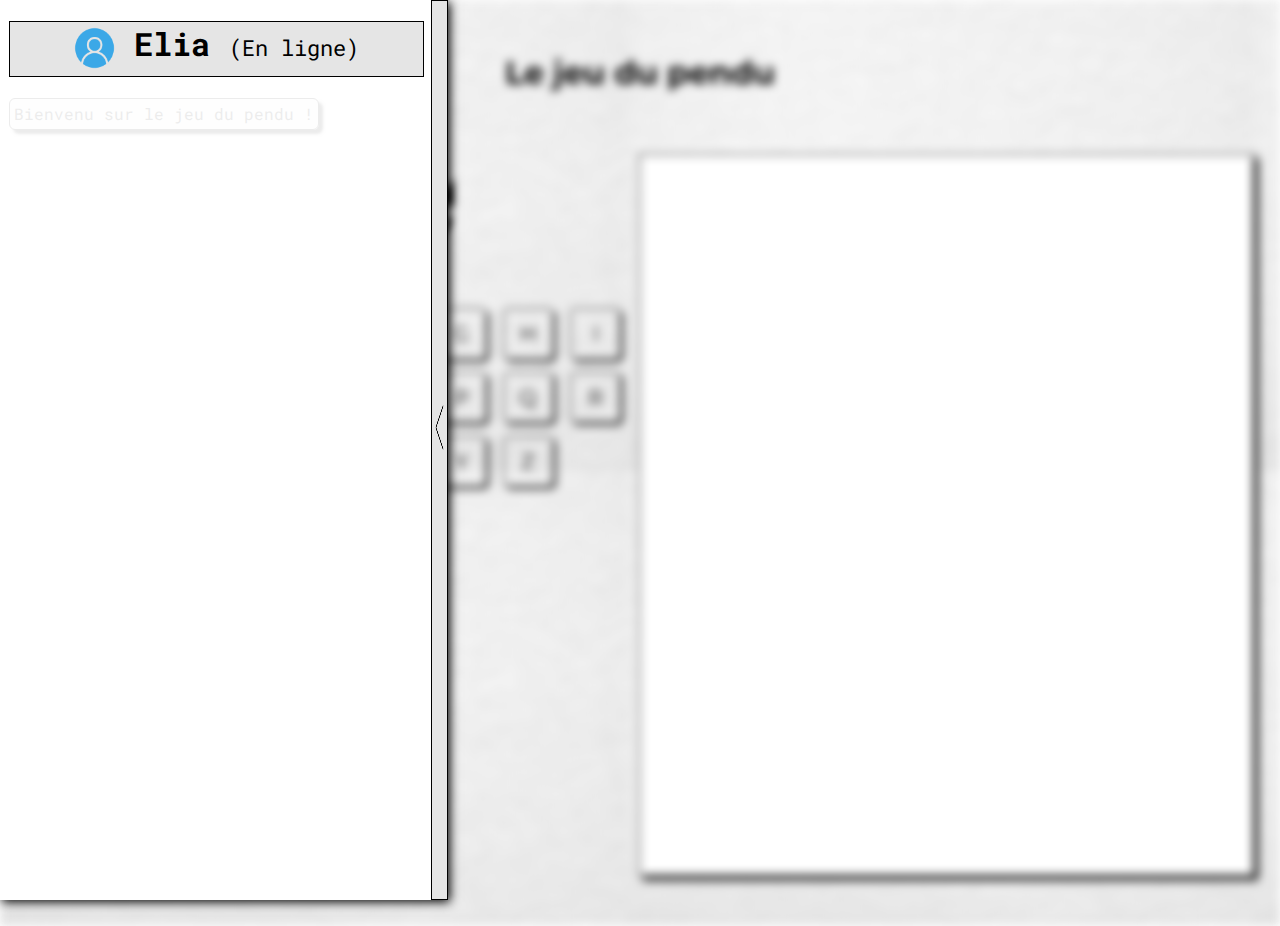
<file: MiniJeuxJS/html/page1.html>
<!DOCTYPE html>
<html>
	<head>
		<title>Le pendu</title>
		<meta charset="utf-8">
		<meta name="viewport" content="width=device-width, initial-scale=1.0">
		
		<link rel="stylesheet" type="text/css" href="..\styles\IA.css">
		<link rel="stylesheet" type="text/css" href="..\styles\page1.css">
	</head>

	<body>
		<section id="global">
			<div class="align"><a id="home" href="home.html">Retour au menu</a></div>
			<h1>Le jeu du pendu</h1>
			<div id="flex">
				<div id="div_pendu">
					<p id="p_pendu"><img id="refresh_button" src="..\images\refresh_button.png"></p>
					<div class="l_list">
						<p class="letter">A</p>
						<p class="letter">B</p>
						<p class="letter">C</p>
						<p class="letter">D</p>
						<p class="letter">E</p>
						<p class="letter">F</p>
						<p class="letter">G</p>
						<p class="letter">H</p>
						<p class="letter">I</p>
						<p class="letter">J</p>
						<p class="letter">K</p>
						<p class="letter">L</p>
						<p class="letter">M</p>
						<p class="letter">N</p>
						<p class="letter">O</p>
						<p class="letter">P</p>
						<p class="letter">Q</p>
						<p class="letter">R</p>
						<p class="letter">S</p>
						<p class="letter">T</p>
						<p class="letter">U</p>
						<p class="letter">V</p>
						<p class="letter">W</p>
						<p class="letter">X</p>
						<p class="letter">Y</p>
						<p class="letter">Z</p>
					</div>
				</div>
				<div id="div_img_pendu">
					<img id="img_pendu" src="..\images\pendu0.png" alt="Dessin du pendu">
				</div>
			</div>
			
		</section>

		<section class="fixed toggle">
				<div class="help">
					<div id="help_text">
						<h1 id="header_help"><img src="..\images\logo_account.png" alt="Logo de Elia" id="logo"> Elia <span id="online">(En ligne)</span></h1>
					</div>
					<div id="toggle_help">
						<img id='arrow' src="..\images\left-arrow.png">
					</div>
				</div>	
		</section>

		<script type="text/javascript" src="https://code.jquery.com/jquery-3.4.0.min.js"></script>
		<script type="text/javascript" src="..\js\IA_object.js"></script>
		<script type="text/javascript" src="..\js\page1.js"></script>
	</body>
</html>
</file>
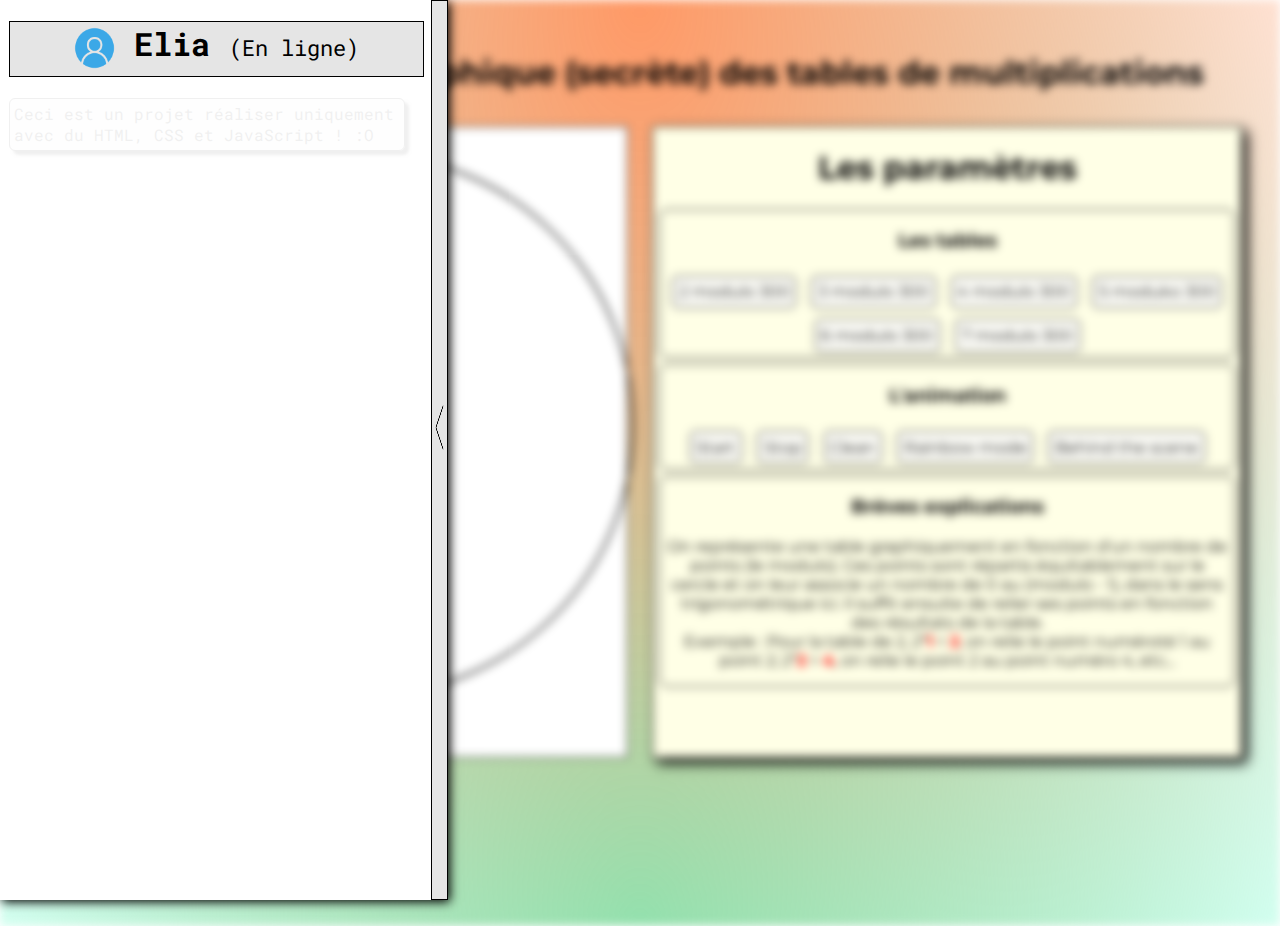
<file: MiniJeuxJS/html/page3.html>
<!DOCTYPE html>
<html>
	<head>
		<title>Le secret des tables de multiplications</title>
		<meta charset="utf-8">
		<meta name="viewport" content="width=device-width, initial-scale=1.0">
		
		<link rel="stylesheet" type="text/css" href="..\styles\IA.css">
		<link rel="stylesheet" type="text/css" href="..\styles\page3.css">
	</head>

	<body>
		<section id="global">
			<div class="align"><a id="home" href="home.html">Retour au menu</a></div>
			<h1 id="title">La représentation graphique (secrète) des tables de multiplications</h1>
			<div id="flex">
				<div id="draw_container">
					<div class="draw disp">
					</div>
				</div>
				<div id="parameters">
					<h1>
						Les paramètres
					</h1>
					<section class="section_param">
						<h3>Les tables</h3>
						<div class="button tab_2">2 modulo 300</div>
						<div class="button tab_3">3 modulo 300</div>
						<div class="button tab_4">4 modulo 300</div>
						<div class="button tab_5">5 moduko 300</div>
						<div class="button tab_6">6 modulo 300</div>
						<div class="button tab_7">7 modulo 300</div>
					</section>
					
					<section class="section_param">
						<h3>L'animation</h3>
						<div class="button animation">Start</div>
						<div class="button stop">Stop</div>
						<div class="button clean">Clean</div>
						<div class="button color">Rainbow mode</div>
						<div class="button bts">Behind the scene</div>
					</section>
					<section class="section_param">
						<h3>Brèves explications</h3>
						<p>On représente une table graphiquement en fonction d'un nombre de points (le modulo).
						Ces points sont répartis équitablement sur le cercle et on leur associe un nombre de 0 au (modulo - 1), dans le sens trigonométrique ici. Il suffit ensuite de relier ses points en fonction des résultats de la table.<br>
						Exemple : Pour la table de 2, 2*<span class="ex">1</span> = <span class="ex">2</span>, on relie le point numéroté 1 au point 2; 2*<span class="ex">2</span> = <span class="ex">4</span>, on relie le point 2 au point numéro 4, etc...</p>
					</section>
					
				</div>
			</div>
		</section>

		<section class="fixed toggle">
				<div class="help">
					<div id="help_text">
						<h1 id="header_help"><img src="..\images\logo_account.png" alt="Logo de Elia" id="logo"> Elia <span id="online">(En ligne)</span></h1>
					</div>
					<div id="toggle_help">
						<img id='arrow' src="..\images\left-arrow.png">
					</div>
				</div>	
		</section>

		<script type="text/javascript" src="https://code.jquery.com/jquery-3.4.0.min.js"></script>
		<script type="text/javascript" src="..\js\IA_object.js"></script>
		<script type="text/javascript" src="..\js\page3.js"></script>
	</body>
</html>
</file>
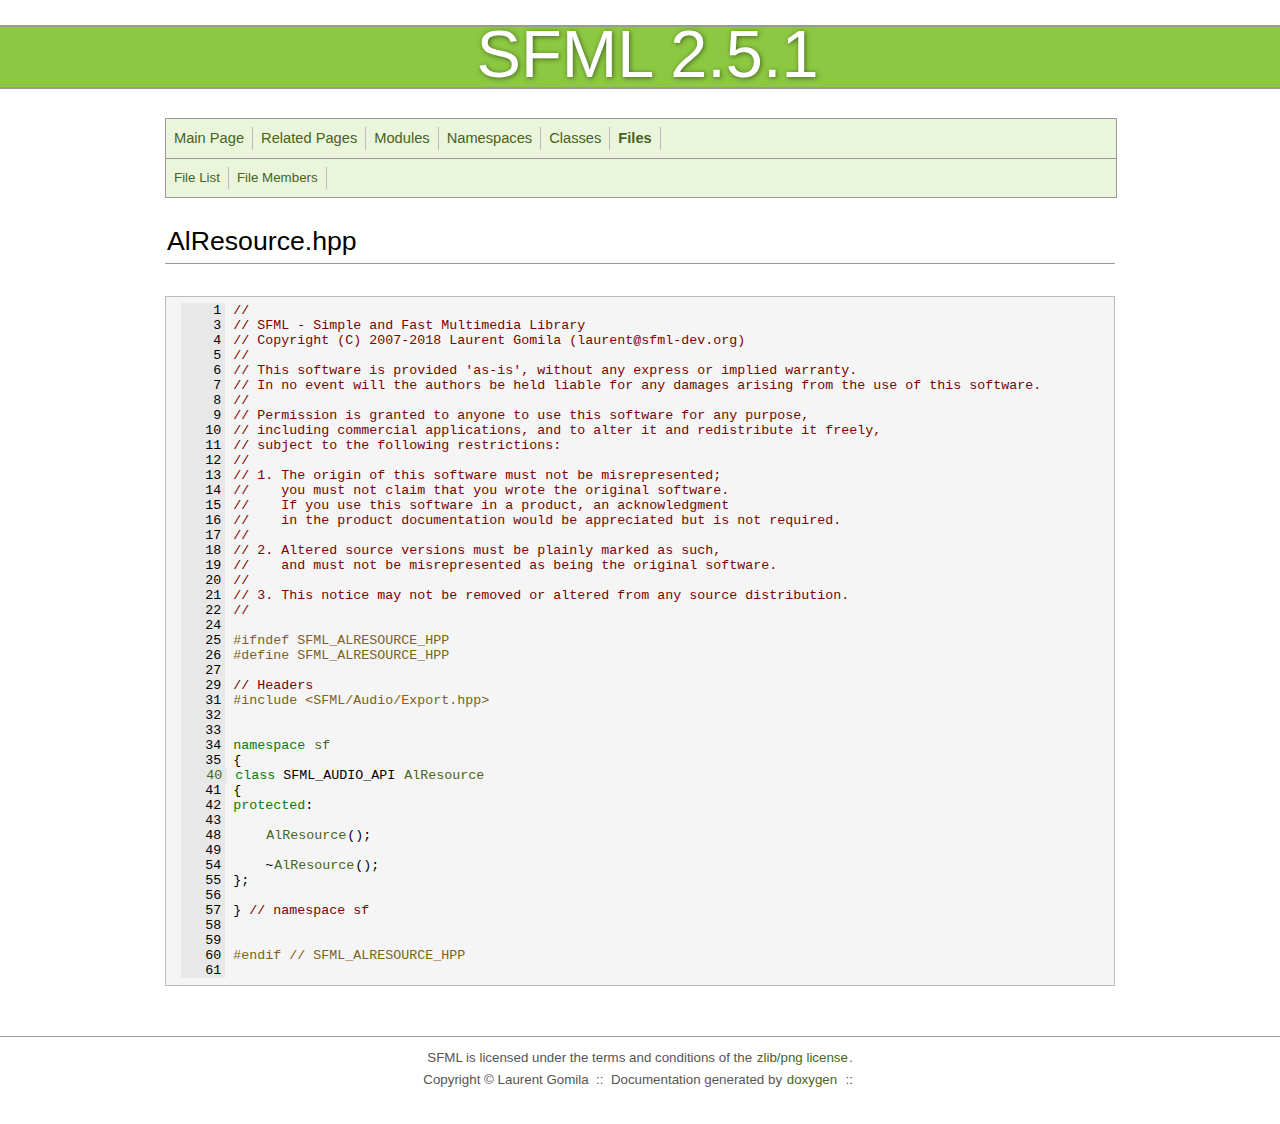
<file: StreetFigtherLite/extern/SFML-2.5.1/doc/html/AlResource_8hpp_source.html>
<!DOCTYPE html PUBLIC "-//W3C//DTD XHTML 1.0 Transitional//EN" "http://www.w3.org/TR/xhtml1/DTD/xhtml1-transitional.dtd">
<html xmlns="http://www.w3.org/1999/xhtml">
    <head>
        <title>SFML - Simple and Fast Multimedia Library</title>
        <meta http-equiv="Content-Type" content="text/html;"/>
        <meta charset="utf-8"/>
        <!--<link rel='stylesheet' type='text/css' href="https://fonts.googleapis.com/css?family=Ubuntu:400,700,400italic"/>-->
        <link rel="stylesheet" type="text/css" href="doxygen.css" title="default" media="screen,print" />
        <script type="text/javascript" src="jquery.js"></script>
        <script type="text/javascript" src="dynsections.js"></script>
    </head>
    <body>
        <div id="banner-container">
            <div id="banner">
                <span id="sfml">SFML 2.5.1</span>
            </div>
        </div>
        <div id="content">
<!-- Generated by Doxygen 1.8.14 -->
  <div id="navrow1" class="tabs">
    <ul class="tablist">
      <li><a href="index.html"><span>Main&#160;Page</span></a></li>
      <li><a href="pages.html"><span>Related&#160;Pages</span></a></li>
      <li><a href="modules.html"><span>Modules</span></a></li>
      <li><a href="namespaces.html"><span>Namespaces</span></a></li>
      <li><a href="annotated.html"><span>Classes</span></a></li>
      <li class="current"><a href="files.html"><span>Files</span></a></li>
    </ul>
  </div>
  <div id="navrow2" class="tabs2">
    <ul class="tablist">
      <li><a href="files.html"><span>File&#160;List</span></a></li>
      <li><a href="globals.html"><span>File&#160;Members</span></a></li>
    </ul>
  </div>
<div id="nav-path" class="navpath">
  <ul>
<li class="navelem"><a class="el" href="dir_d44c64559bbebec7f509842c48db8b23.html">include</a></li><li class="navelem"><a class="el" href="dir_c0a853e81d6f1c1f0a3eb7a27dc24256.html">SFML</a></li><li class="navelem"><a class="el" href="dir_dd49ddb3ba8035e4a328f8c5f31cda7e.html">Audio</a></li>  </ul>
</div>
</div><!-- top -->
<div class="header">
  <div class="headertitle">
<div class="title">AlResource.hpp</div>  </div>
</div><!--header-->
<div class="contents">
<div class="fragment"><div class="line"><a name="l00001"></a><span class="lineno">    1</span>&#160;<span class="comment">//</span></div><div class="line"><a name="l00003"></a><span class="lineno">    3</span>&#160;<span class="comment">// SFML - Simple and Fast Multimedia Library</span></div><div class="line"><a name="l00004"></a><span class="lineno">    4</span>&#160;<span class="comment">// Copyright (C) 2007-2018 Laurent Gomila (laurent@sfml-dev.org)</span></div><div class="line"><a name="l00005"></a><span class="lineno">    5</span>&#160;<span class="comment">//</span></div><div class="line"><a name="l00006"></a><span class="lineno">    6</span>&#160;<span class="comment">// This software is provided &#39;as-is&#39;, without any express or implied warranty.</span></div><div class="line"><a name="l00007"></a><span class="lineno">    7</span>&#160;<span class="comment">// In no event will the authors be held liable for any damages arising from the use of this software.</span></div><div class="line"><a name="l00008"></a><span class="lineno">    8</span>&#160;<span class="comment">//</span></div><div class="line"><a name="l00009"></a><span class="lineno">    9</span>&#160;<span class="comment">// Permission is granted to anyone to use this software for any purpose,</span></div><div class="line"><a name="l00010"></a><span class="lineno">   10</span>&#160;<span class="comment">// including commercial applications, and to alter it and redistribute it freely,</span></div><div class="line"><a name="l00011"></a><span class="lineno">   11</span>&#160;<span class="comment">// subject to the following restrictions:</span></div><div class="line"><a name="l00012"></a><span class="lineno">   12</span>&#160;<span class="comment">//</span></div><div class="line"><a name="l00013"></a><span class="lineno">   13</span>&#160;<span class="comment">// 1. The origin of this software must not be misrepresented;</span></div><div class="line"><a name="l00014"></a><span class="lineno">   14</span>&#160;<span class="comment">//    you must not claim that you wrote the original software.</span></div><div class="line"><a name="l00015"></a><span class="lineno">   15</span>&#160;<span class="comment">//    If you use this software in a product, an acknowledgment</span></div><div class="line"><a name="l00016"></a><span class="lineno">   16</span>&#160;<span class="comment">//    in the product documentation would be appreciated but is not required.</span></div><div class="line"><a name="l00017"></a><span class="lineno">   17</span>&#160;<span class="comment">//</span></div><div class="line"><a name="l00018"></a><span class="lineno">   18</span>&#160;<span class="comment">// 2. Altered source versions must be plainly marked as such,</span></div><div class="line"><a name="l00019"></a><span class="lineno">   19</span>&#160;<span class="comment">//    and must not be misrepresented as being the original software.</span></div><div class="line"><a name="l00020"></a><span class="lineno">   20</span>&#160;<span class="comment">//</span></div><div class="line"><a name="l00021"></a><span class="lineno">   21</span>&#160;<span class="comment">// 3. This notice may not be removed or altered from any source distribution.</span></div><div class="line"><a name="l00022"></a><span class="lineno">   22</span>&#160;<span class="comment">//</span></div><div class="line"><a name="l00024"></a><span class="lineno">   24</span>&#160;<span class="comment"></span></div><div class="line"><a name="l00025"></a><span class="lineno">   25</span>&#160;<span class="preprocessor">#ifndef SFML_ALRESOURCE_HPP</span></div><div class="line"><a name="l00026"></a><span class="lineno">   26</span>&#160;<span class="preprocessor">#define SFML_ALRESOURCE_HPP</span></div><div class="line"><a name="l00027"></a><span class="lineno">   27</span>&#160;</div><div class="line"><a name="l00029"></a><span class="lineno">   29</span>&#160;<span class="comment">// Headers</span></div><div class="line"><a name="l00031"></a><span class="lineno">   31</span>&#160;<span class="comment"></span><span class="preprocessor">#include &lt;SFML/Audio/Export.hpp&gt;</span></div><div class="line"><a name="l00032"></a><span class="lineno">   32</span>&#160;</div><div class="line"><a name="l00033"></a><span class="lineno">   33</span>&#160;</div><div class="line"><a name="l00034"></a><span class="lineno">   34</span>&#160;<span class="keyword">namespace </span><a class="code" href="namespacesf.html">sf</a></div><div class="line"><a name="l00035"></a><span class="lineno">   35</span>&#160;{</div><div class="line"><a name="l00040"></a><span class="lineno"><a class="line" href="classsf_1_1AlResource.html">   40</a></span>&#160;<span class="keyword">class </span>SFML_AUDIO_API <a class="code" href="classsf_1_1AlResource.html">AlResource</a></div><div class="line"><a name="l00041"></a><span class="lineno">   41</span>&#160;{</div><div class="line"><a name="l00042"></a><span class="lineno">   42</span>&#160;<span class="keyword">protected</span>:</div><div class="line"><a name="l00043"></a><span class="lineno">   43</span>&#160;</div><div class="line"><a name="l00048"></a><span class="lineno">   48</span>&#160;    <a class="code" href="classsf_1_1AlResource.html">AlResource</a>();</div><div class="line"><a name="l00049"></a><span class="lineno">   49</span>&#160;</div><div class="line"><a name="l00054"></a><span class="lineno">   54</span>&#160;    ~<a class="code" href="classsf_1_1AlResource.html">AlResource</a>();</div><div class="line"><a name="l00055"></a><span class="lineno">   55</span>&#160;};</div><div class="line"><a name="l00056"></a><span class="lineno">   56</span>&#160;</div><div class="line"><a name="l00057"></a><span class="lineno">   57</span>&#160;} <span class="comment">// namespace sf</span></div><div class="line"><a name="l00058"></a><span class="lineno">   58</span>&#160;</div><div class="line"><a name="l00059"></a><span class="lineno">   59</span>&#160;</div><div class="line"><a name="l00060"></a><span class="lineno">   60</span>&#160;<span class="preprocessor">#endif // SFML_ALRESOURCE_HPP</span></div><div class="line"><a name="l00061"></a><span class="lineno">   61</span>&#160;</div><div class="ttc" id="classsf_1_1AlResource_html"><div class="ttname"><a href="classsf_1_1AlResource.html">sf::AlResource</a></div><div class="ttdoc">Base class for classes that require an OpenAL context. </div><div class="ttdef"><b>Definition:</b> <a href="AlResource_8hpp_source.html#l00040">AlResource.hpp:40</a></div></div>
<div class="ttc" id="namespacesf_html"><div class="ttname"><a href="namespacesf.html">sf</a></div><div class="ttdef"><b>Definition:</b> <a href="AlResource_8hpp_source.html#l00034">AlResource.hpp:34</a></div></div>
</div><!-- fragment --></div><!-- contents -->
        </div>
        <div id="footer-container">
            <div id="footer">
                SFML is licensed under the terms and conditions of the <a href="https://www.sfml-dev.org/license.php">zlib/png license</a>.<br>
                Copyright &copy; Laurent Gomila &nbsp;::&nbsp;
                Documentation generated by <a href="http://www.doxygen.org/" title="doxygen website">doxygen</a> &nbsp;::&nbsp;
            </div>
        </div>
    </body>
</html>
</file>
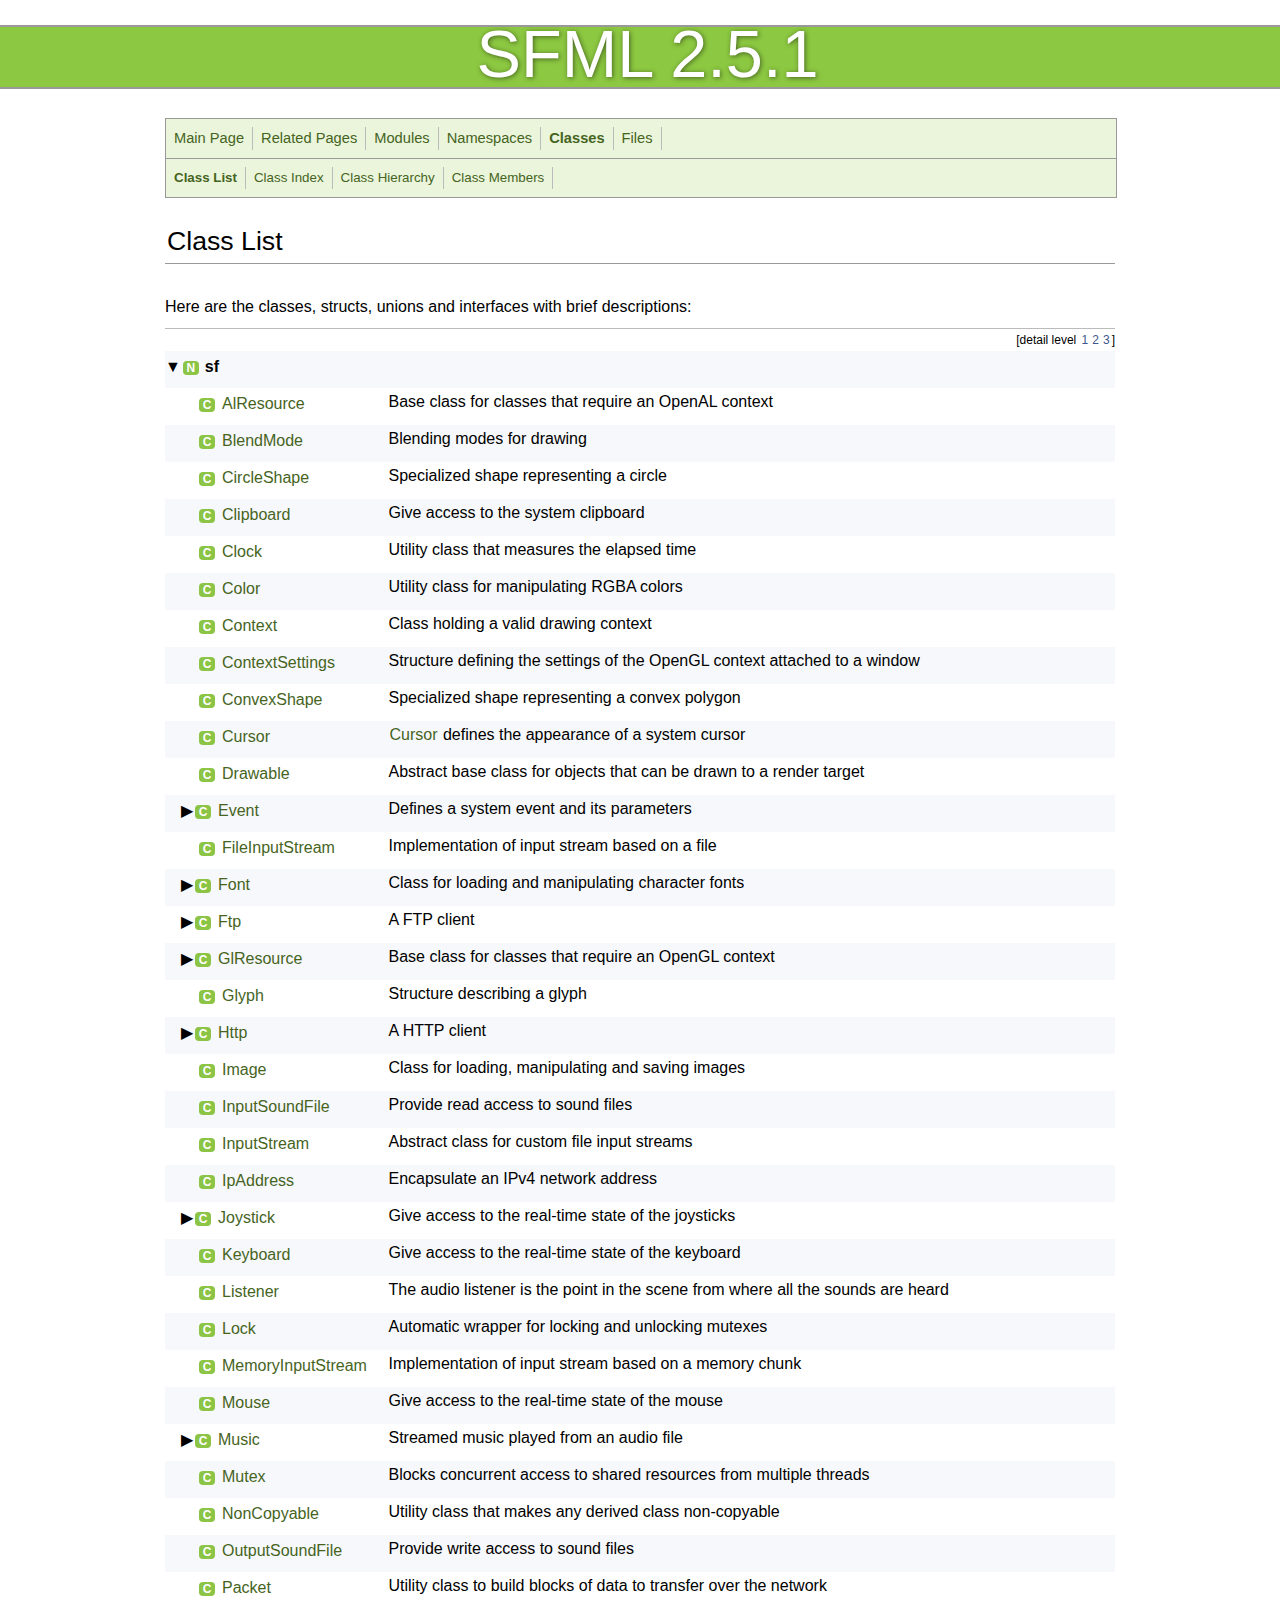
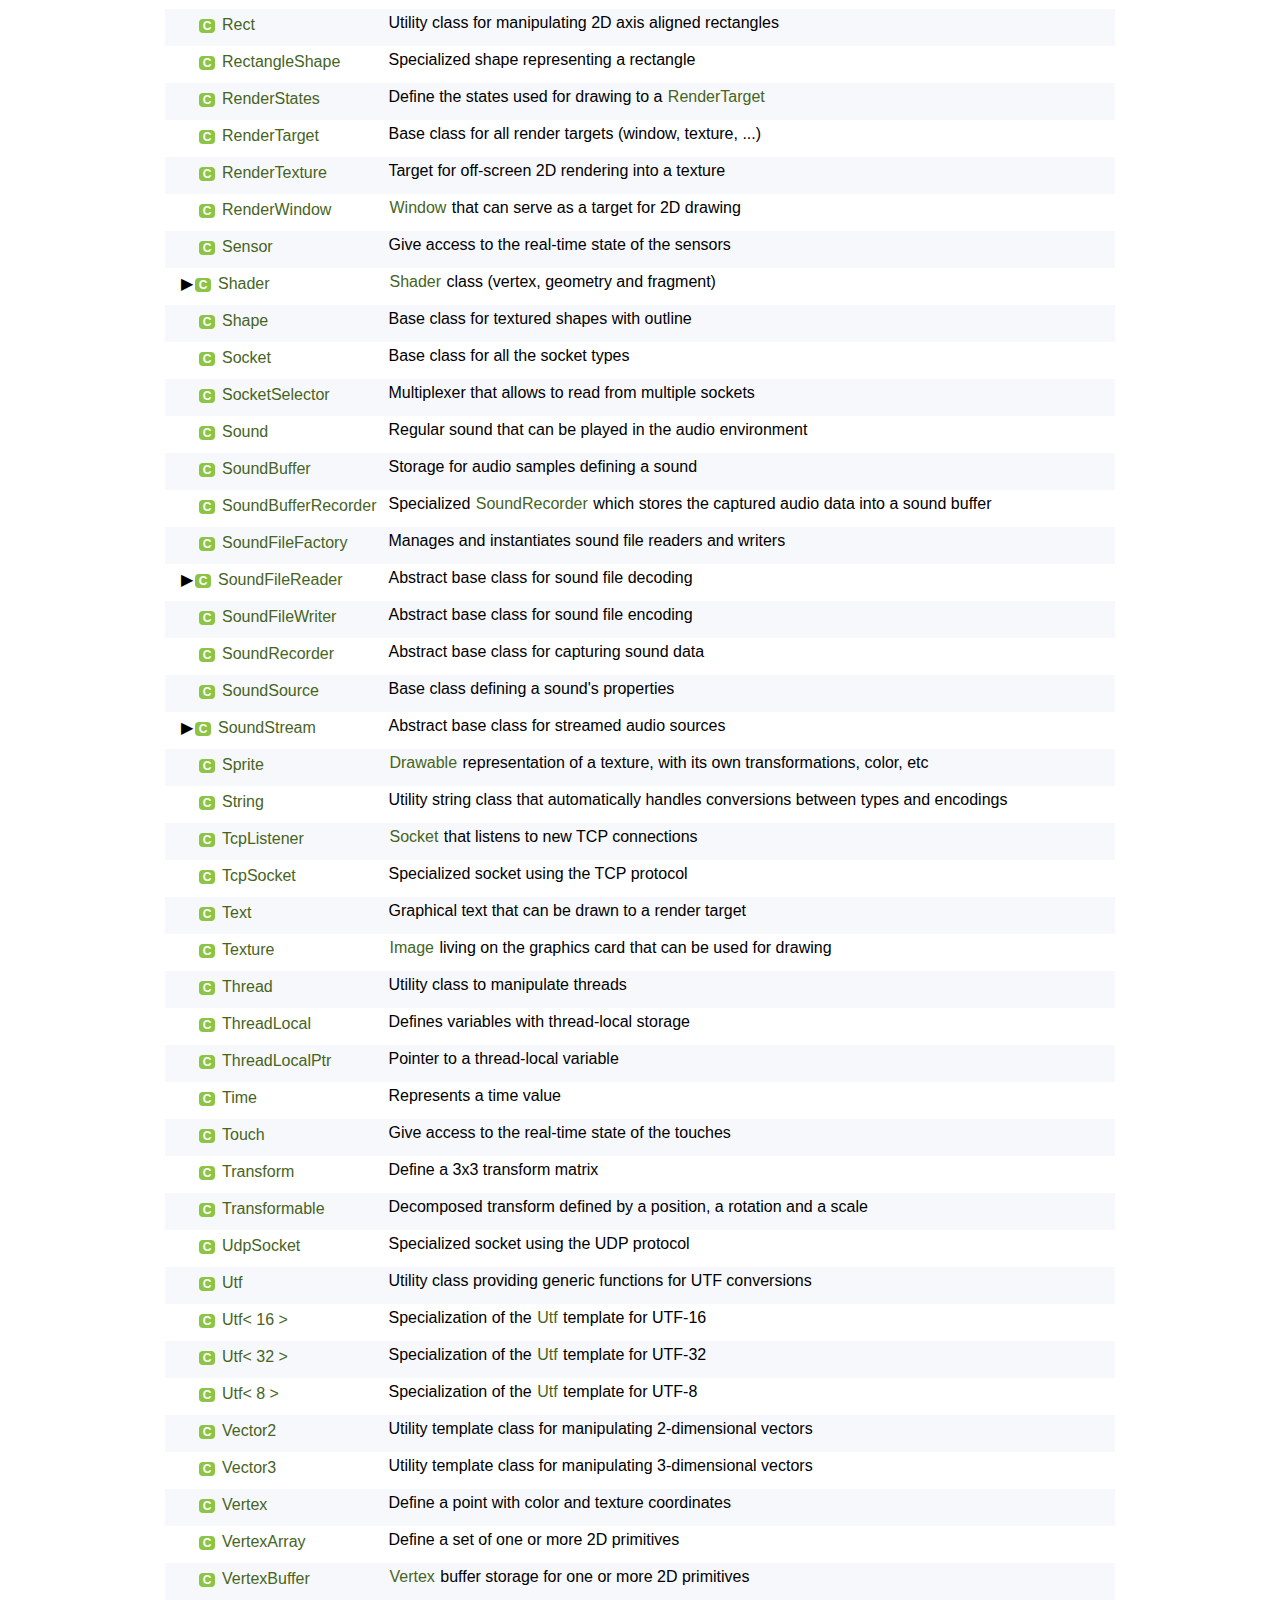
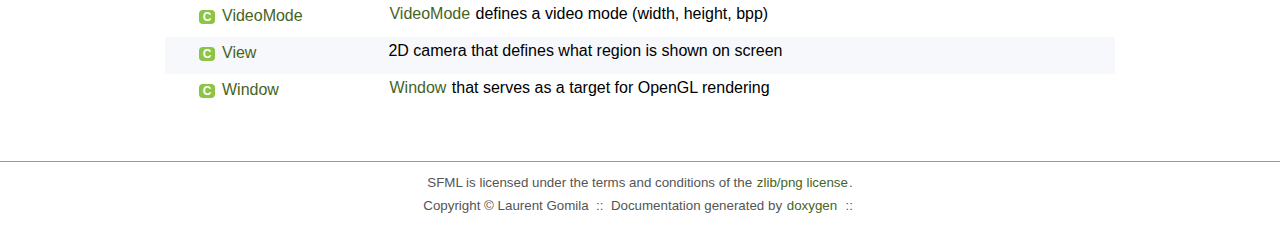
<file: StreetFigtherLite/extern/SFML-2.5.1/doc/html/annotated.html>
<!DOCTYPE html PUBLIC "-//W3C//DTD XHTML 1.0 Transitional//EN" "http://www.w3.org/TR/xhtml1/DTD/xhtml1-transitional.dtd">
<html xmlns="http://www.w3.org/1999/xhtml">
    <head>
        <title>SFML - Simple and Fast Multimedia Library</title>
        <meta http-equiv="Content-Type" content="text/html;"/>
        <meta charset="utf-8"/>
        <!--<link rel='stylesheet' type='text/css' href="https://fonts.googleapis.com/css?family=Ubuntu:400,700,400italic"/>-->
        <link rel="stylesheet" type="text/css" href="doxygen.css" title="default" media="screen,print" />
        <script type="text/javascript" src="jquery.js"></script>
        <script type="text/javascript" src="dynsections.js"></script>
    </head>
    <body>
        <div id="banner-container">
            <div id="banner">
                <span id="sfml">SFML 2.5.1</span>
            </div>
        </div>
        <div id="content">
<!-- Generated by Doxygen 1.8.14 -->
  <div id="navrow1" class="tabs">
    <ul class="tablist">
      <li><a href="index.html"><span>Main&#160;Page</span></a></li>
      <li><a href="pages.html"><span>Related&#160;Pages</span></a></li>
      <li><a href="modules.html"><span>Modules</span></a></li>
      <li><a href="namespaces.html"><span>Namespaces</span></a></li>
      <li class="current"><a href="annotated.html"><span>Classes</span></a></li>
      <li><a href="files.html"><span>Files</span></a></li>
    </ul>
  </div>
  <div id="navrow2" class="tabs2">
    <ul class="tablist">
      <li class="current"><a href="annotated.html"><span>Class&#160;List</span></a></li>
      <li><a href="classes.html"><span>Class&#160;Index</span></a></li>
      <li><a href="hierarchy.html"><span>Class&#160;Hierarchy</span></a></li>
      <li><a href="functions.html"><span>Class&#160;Members</span></a></li>
    </ul>
  </div>
</div><!-- top -->
<div class="header">
  <div class="headertitle">
<div class="title">Class List</div>  </div>
</div><!--header-->
<div class="contents">
<div class="textblock">Here are the classes, structs, unions and interfaces with brief descriptions:</div><div class="directory">
<div class="levels">[detail level <span onclick="javascript:toggleLevel(1);">1</span><span onclick="javascript:toggleLevel(2);">2</span><span onclick="javascript:toggleLevel(3);">3</span>]</div><table class="directory">
<tr id="row_0_" class="even"><td class="entry"><span style="width:0px;display:inline-block;">&#160;</span><span id="arr_0_" class="arrow" onclick="toggleFolder('0_')">&#9660;</span><span class="icona"><span class="icon">N</span></span><b>sf</b></td><td class="desc"></td></tr>
<tr id="row_0_0_"><td class="entry"><span style="width:32px;display:inline-block;">&#160;</span><span class="icona"><span class="icon">C</span></span><a class="el" href="classsf_1_1AlResource.html" target="_self">AlResource</a></td><td class="desc">Base class for classes that require an OpenAL context </td></tr>
<tr id="row_0_1_" class="even"><td class="entry"><span style="width:32px;display:inline-block;">&#160;</span><span class="icona"><span class="icon">C</span></span><a class="el" href="structsf_1_1BlendMode.html" target="_self">BlendMode</a></td><td class="desc">Blending modes for drawing </td></tr>
<tr id="row_0_2_"><td class="entry"><span style="width:32px;display:inline-block;">&#160;</span><span class="icona"><span class="icon">C</span></span><a class="el" href="classsf_1_1CircleShape.html" target="_self">CircleShape</a></td><td class="desc">Specialized shape representing a circle </td></tr>
<tr id="row_0_3_" class="even"><td class="entry"><span style="width:32px;display:inline-block;">&#160;</span><span class="icona"><span class="icon">C</span></span><a class="el" href="classsf_1_1Clipboard.html" target="_self">Clipboard</a></td><td class="desc">Give access to the system clipboard </td></tr>
<tr id="row_0_4_"><td class="entry"><span style="width:32px;display:inline-block;">&#160;</span><span class="icona"><span class="icon">C</span></span><a class="el" href="classsf_1_1Clock.html" target="_self">Clock</a></td><td class="desc">Utility class that measures the elapsed time </td></tr>
<tr id="row_0_5_" class="even"><td class="entry"><span style="width:32px;display:inline-block;">&#160;</span><span class="icona"><span class="icon">C</span></span><a class="el" href="classsf_1_1Color.html" target="_self">Color</a></td><td class="desc">Utility class for manipulating RGBA colors </td></tr>
<tr id="row_0_6_"><td class="entry"><span style="width:32px;display:inline-block;">&#160;</span><span class="icona"><span class="icon">C</span></span><a class="el" href="classsf_1_1Context.html" target="_self">Context</a></td><td class="desc">Class holding a valid drawing context </td></tr>
<tr id="row_0_7_" class="even"><td class="entry"><span style="width:32px;display:inline-block;">&#160;</span><span class="icona"><span class="icon">C</span></span><a class="el" href="structsf_1_1ContextSettings.html" target="_self">ContextSettings</a></td><td class="desc">Structure defining the settings of the OpenGL context attached to a window </td></tr>
<tr id="row_0_8_"><td class="entry"><span style="width:32px;display:inline-block;">&#160;</span><span class="icona"><span class="icon">C</span></span><a class="el" href="classsf_1_1ConvexShape.html" target="_self">ConvexShape</a></td><td class="desc">Specialized shape representing a convex polygon </td></tr>
<tr id="row_0_9_" class="even"><td class="entry"><span style="width:32px;display:inline-block;">&#160;</span><span class="icona"><span class="icon">C</span></span><a class="el" href="classsf_1_1Cursor.html" target="_self">Cursor</a></td><td class="desc"><a class="el" href="classsf_1_1Cursor.html" title="Cursor defines the appearance of a system cursor. ">Cursor</a> defines the appearance of a system cursor </td></tr>
<tr id="row_0_10_"><td class="entry"><span style="width:32px;display:inline-block;">&#160;</span><span class="icona"><span class="icon">C</span></span><a class="el" href="classsf_1_1Drawable.html" target="_self">Drawable</a></td><td class="desc">Abstract base class for objects that can be drawn to a render target </td></tr>
<tr id="row_0_11_" class="even"><td class="entry"><span style="width:16px;display:inline-block;">&#160;</span><span id="arr_0_11_" class="arrow" onclick="toggleFolder('0_11_')">&#9654;</span><span class="icona"><span class="icon">C</span></span><a class="el" href="classsf_1_1Event.html" target="_self">Event</a></td><td class="desc">Defines a system event and its parameters </td></tr>
<tr id="row_0_11_0_" style="display:none;"><td class="entry"><span style="width:48px;display:inline-block;">&#160;</span><span class="icona"><span class="icon">C</span></span><a class="el" href="structsf_1_1Event_1_1JoystickButtonEvent.html" target="_self">JoystickButtonEvent</a></td><td class="desc"><a class="el" href="classsf_1_1Joystick.html" title="Give access to the real-time state of the joysticks. ">Joystick</a> buttons events parameters (JoystickButtonPressed, JoystickButtonReleased) </td></tr>
<tr id="row_0_11_1_" style="display:none;"><td class="entry"><span style="width:48px;display:inline-block;">&#160;</span><span class="icona"><span class="icon">C</span></span><a class="el" href="structsf_1_1Event_1_1JoystickConnectEvent.html" target="_self">JoystickConnectEvent</a></td><td class="desc"><a class="el" href="classsf_1_1Joystick.html" title="Give access to the real-time state of the joysticks. ">Joystick</a> connection events parameters (JoystickConnected, JoystickDisconnected) </td></tr>
<tr id="row_0_11_2_" style="display:none;"><td class="entry"><span style="width:48px;display:inline-block;">&#160;</span><span class="icona"><span class="icon">C</span></span><a class="el" href="structsf_1_1Event_1_1JoystickMoveEvent.html" target="_self">JoystickMoveEvent</a></td><td class="desc"><a class="el" href="classsf_1_1Joystick.html" title="Give access to the real-time state of the joysticks. ">Joystick</a> axis move event parameters (JoystickMoved) </td></tr>
<tr id="row_0_11_3_" style="display:none;"><td class="entry"><span style="width:48px;display:inline-block;">&#160;</span><span class="icona"><span class="icon">C</span></span><a class="el" href="structsf_1_1Event_1_1KeyEvent.html" target="_self">KeyEvent</a></td><td class="desc"><a class="el" href="classsf_1_1Keyboard.html" title="Give access to the real-time state of the keyboard. ">Keyboard</a> event parameters (KeyPressed, KeyReleased) </td></tr>
<tr id="row_0_11_4_" style="display:none;"><td class="entry"><span style="width:48px;display:inline-block;">&#160;</span><span class="icona"><span class="icon">C</span></span><a class="el" href="structsf_1_1Event_1_1MouseButtonEvent.html" target="_self">MouseButtonEvent</a></td><td class="desc"><a class="el" href="classsf_1_1Mouse.html" title="Give access to the real-time state of the mouse. ">Mouse</a> buttons events parameters (MouseButtonPressed, MouseButtonReleased) </td></tr>
<tr id="row_0_11_5_" style="display:none;"><td class="entry"><span style="width:48px;display:inline-block;">&#160;</span><span class="icona"><span class="icon">C</span></span><a class="el" href="structsf_1_1Event_1_1MouseMoveEvent.html" target="_self">MouseMoveEvent</a></td><td class="desc"><a class="el" href="classsf_1_1Mouse.html" title="Give access to the real-time state of the mouse. ">Mouse</a> move event parameters (MouseMoved) </td></tr>
<tr id="row_0_11_6_" style="display:none;"><td class="entry"><span style="width:48px;display:inline-block;">&#160;</span><span class="icona"><span class="icon">C</span></span><a class="el" href="structsf_1_1Event_1_1MouseWheelEvent.html" target="_self">MouseWheelEvent</a></td><td class="desc"><a class="el" href="classsf_1_1Mouse.html" title="Give access to the real-time state of the mouse. ">Mouse</a> wheel events parameters (MouseWheelMoved) </td></tr>
<tr id="row_0_11_7_" style="display:none;"><td class="entry"><span style="width:48px;display:inline-block;">&#160;</span><span class="icona"><span class="icon">C</span></span><a class="el" href="structsf_1_1Event_1_1MouseWheelScrollEvent.html" target="_self">MouseWheelScrollEvent</a></td><td class="desc"><a class="el" href="classsf_1_1Mouse.html" title="Give access to the real-time state of the mouse. ">Mouse</a> wheel events parameters (MouseWheelScrolled) </td></tr>
<tr id="row_0_11_8_" style="display:none;"><td class="entry"><span style="width:48px;display:inline-block;">&#160;</span><span class="icona"><span class="icon">C</span></span><a class="el" href="structsf_1_1Event_1_1SensorEvent.html" target="_self">SensorEvent</a></td><td class="desc"><a class="el" href="classsf_1_1Sensor.html" title="Give access to the real-time state of the sensors. ">Sensor</a> event parameters (SensorChanged) </td></tr>
<tr id="row_0_11_9_" style="display:none;"><td class="entry"><span style="width:48px;display:inline-block;">&#160;</span><span class="icona"><span class="icon">C</span></span><a class="el" href="structsf_1_1Event_1_1SizeEvent.html" target="_self">SizeEvent</a></td><td class="desc">Size events parameters (Resized) </td></tr>
<tr id="row_0_11_10_" style="display:none;"><td class="entry"><span style="width:48px;display:inline-block;">&#160;</span><span class="icona"><span class="icon">C</span></span><a class="el" href="structsf_1_1Event_1_1TextEvent.html" target="_self">TextEvent</a></td><td class="desc"><a class="el" href="classsf_1_1Text.html" title="Graphical text that can be drawn to a render target. ">Text</a> event parameters (TextEntered) </td></tr>
<tr id="row_0_11_11_" style="display:none;"><td class="entry"><span style="width:48px;display:inline-block;">&#160;</span><span class="icona"><span class="icon">C</span></span><a class="el" href="structsf_1_1Event_1_1TouchEvent.html" target="_self">TouchEvent</a></td><td class="desc"><a class="el" href="classsf_1_1Touch.html" title="Give access to the real-time state of the touches. ">Touch</a> events parameters (TouchBegan, TouchMoved, TouchEnded) </td></tr>
<tr id="row_0_12_"><td class="entry"><span style="width:32px;display:inline-block;">&#160;</span><span class="icona"><span class="icon">C</span></span><a class="el" href="classsf_1_1FileInputStream.html" target="_self">FileInputStream</a></td><td class="desc">Implementation of input stream based on a file </td></tr>
<tr id="row_0_13_" class="even"><td class="entry"><span style="width:16px;display:inline-block;">&#160;</span><span id="arr_0_13_" class="arrow" onclick="toggleFolder('0_13_')">&#9654;</span><span class="icona"><span class="icon">C</span></span><a class="el" href="classsf_1_1Font.html" target="_self">Font</a></td><td class="desc">Class for loading and manipulating character fonts </td></tr>
<tr id="row_0_13_0_" style="display:none;"><td class="entry"><span style="width:48px;display:inline-block;">&#160;</span><span class="icona"><span class="icon">C</span></span><a class="el" href="structsf_1_1Font_1_1Info.html" target="_self">Info</a></td><td class="desc">Holds various information about a font </td></tr>
<tr id="row_0_14_"><td class="entry"><span style="width:16px;display:inline-block;">&#160;</span><span id="arr_0_14_" class="arrow" onclick="toggleFolder('0_14_')">&#9654;</span><span class="icona"><span class="icon">C</span></span><a class="el" href="classsf_1_1Ftp.html" target="_self">Ftp</a></td><td class="desc">A FTP client </td></tr>
<tr id="row_0_14_0_" class="even" style="display:none;"><td class="entry"><span style="width:48px;display:inline-block;">&#160;</span><span class="icona"><span class="icon">C</span></span><a class="el" href="classsf_1_1Ftp_1_1DirectoryResponse.html" target="_self">DirectoryResponse</a></td><td class="desc">Specialization of FTP response returning a directory </td></tr>
<tr id="row_0_14_1_" class="even" style="display:none;"><td class="entry"><span style="width:48px;display:inline-block;">&#160;</span><span class="icona"><span class="icon">C</span></span><a class="el" href="classsf_1_1Ftp_1_1ListingResponse.html" target="_self">ListingResponse</a></td><td class="desc">Specialization of FTP response returning a filename listing </td></tr>
<tr id="row_0_14_2_" class="even" style="display:none;"><td class="entry"><span style="width:48px;display:inline-block;">&#160;</span><span class="icona"><span class="icon">C</span></span><a class="el" href="classsf_1_1Ftp_1_1Response.html" target="_self">Response</a></td><td class="desc">Define a FTP response </td></tr>
<tr id="row_0_15_" class="even"><td class="entry"><span style="width:16px;display:inline-block;">&#160;</span><span id="arr_0_15_" class="arrow" onclick="toggleFolder('0_15_')">&#9654;</span><span class="icona"><span class="icon">C</span></span><a class="el" href="classsf_1_1GlResource.html" target="_self">GlResource</a></td><td class="desc">Base class for classes that require an OpenGL context </td></tr>
<tr id="row_0_15_0_" style="display:none;"><td class="entry"><span style="width:48px;display:inline-block;">&#160;</span><span class="icona"><span class="icon">C</span></span><a class="el" href="classsf_1_1GlResource_1_1TransientContextLock.html" target="_self">TransientContextLock</a></td><td class="desc">RAII helper class to temporarily lock an available context for use </td></tr>
<tr id="row_0_16_"><td class="entry"><span style="width:32px;display:inline-block;">&#160;</span><span class="icona"><span class="icon">C</span></span><a class="el" href="classsf_1_1Glyph.html" target="_self">Glyph</a></td><td class="desc">Structure describing a glyph </td></tr>
<tr id="row_0_17_" class="even"><td class="entry"><span style="width:16px;display:inline-block;">&#160;</span><span id="arr_0_17_" class="arrow" onclick="toggleFolder('0_17_')">&#9654;</span><span class="icona"><span class="icon">C</span></span><a class="el" href="classsf_1_1Http.html" target="_self">Http</a></td><td class="desc">A HTTP client </td></tr>
<tr id="row_0_17_0_" style="display:none;"><td class="entry"><span style="width:48px;display:inline-block;">&#160;</span><span class="icona"><span class="icon">C</span></span><a class="el" href="classsf_1_1Http_1_1Request.html" target="_self">Request</a></td><td class="desc">Define a HTTP request </td></tr>
<tr id="row_0_17_1_" style="display:none;"><td class="entry"><span style="width:48px;display:inline-block;">&#160;</span><span class="icona"><span class="icon">C</span></span><a class="el" href="classsf_1_1Http_1_1Response.html" target="_self">Response</a></td><td class="desc">Define a HTTP response </td></tr>
<tr id="row_0_18_"><td class="entry"><span style="width:32px;display:inline-block;">&#160;</span><span class="icona"><span class="icon">C</span></span><a class="el" href="classsf_1_1Image.html" target="_self">Image</a></td><td class="desc">Class for loading, manipulating and saving images </td></tr>
<tr id="row_0_19_" class="even"><td class="entry"><span style="width:32px;display:inline-block;">&#160;</span><span class="icona"><span class="icon">C</span></span><a class="el" href="classsf_1_1InputSoundFile.html" target="_self">InputSoundFile</a></td><td class="desc">Provide read access to sound files </td></tr>
<tr id="row_0_20_"><td class="entry"><span style="width:32px;display:inline-block;">&#160;</span><span class="icona"><span class="icon">C</span></span><a class="el" href="classsf_1_1InputStream.html" target="_self">InputStream</a></td><td class="desc">Abstract class for custom file input streams </td></tr>
<tr id="row_0_21_" class="even"><td class="entry"><span style="width:32px;display:inline-block;">&#160;</span><span class="icona"><span class="icon">C</span></span><a class="el" href="classsf_1_1IpAddress.html" target="_self">IpAddress</a></td><td class="desc">Encapsulate an IPv4 network address </td></tr>
<tr id="row_0_22_"><td class="entry"><span style="width:16px;display:inline-block;">&#160;</span><span id="arr_0_22_" class="arrow" onclick="toggleFolder('0_22_')">&#9654;</span><span class="icona"><span class="icon">C</span></span><a class="el" href="classsf_1_1Joystick.html" target="_self">Joystick</a></td><td class="desc">Give access to the real-time state of the joysticks </td></tr>
<tr id="row_0_22_0_" class="even" style="display:none;"><td class="entry"><span style="width:48px;display:inline-block;">&#160;</span><span class="icona"><span class="icon">C</span></span><a class="el" href="structsf_1_1Joystick_1_1Identification.html" target="_self">Identification</a></td><td class="desc">Structure holding a joystick's identification </td></tr>
<tr id="row_0_23_" class="even"><td class="entry"><span style="width:32px;display:inline-block;">&#160;</span><span class="icona"><span class="icon">C</span></span><a class="el" href="classsf_1_1Keyboard.html" target="_self">Keyboard</a></td><td class="desc">Give access to the real-time state of the keyboard </td></tr>
<tr id="row_0_24_"><td class="entry"><span style="width:32px;display:inline-block;">&#160;</span><span class="icona"><span class="icon">C</span></span><a class="el" href="classsf_1_1Listener.html" target="_self">Listener</a></td><td class="desc">The audio listener is the point in the scene from where all the sounds are heard </td></tr>
<tr id="row_0_25_" class="even"><td class="entry"><span style="width:32px;display:inline-block;">&#160;</span><span class="icona"><span class="icon">C</span></span><a class="el" href="classsf_1_1Lock.html" target="_self">Lock</a></td><td class="desc">Automatic wrapper for locking and unlocking mutexes </td></tr>
<tr id="row_0_26_"><td class="entry"><span style="width:32px;display:inline-block;">&#160;</span><span class="icona"><span class="icon">C</span></span><a class="el" href="classsf_1_1MemoryInputStream.html" target="_self">MemoryInputStream</a></td><td class="desc">Implementation of input stream based on a memory chunk </td></tr>
<tr id="row_0_27_" class="even"><td class="entry"><span style="width:32px;display:inline-block;">&#160;</span><span class="icona"><span class="icon">C</span></span><a class="el" href="classsf_1_1Mouse.html" target="_self">Mouse</a></td><td class="desc">Give access to the real-time state of the mouse </td></tr>
<tr id="row_0_28_"><td class="entry"><span style="width:16px;display:inline-block;">&#160;</span><span id="arr_0_28_" class="arrow" onclick="toggleFolder('0_28_')">&#9654;</span><span class="icona"><span class="icon">C</span></span><a class="el" href="classsf_1_1Music.html" target="_self">Music</a></td><td class="desc">Streamed music played from an audio file </td></tr>
<tr id="row_0_28_0_" class="even" style="display:none;"><td class="entry"><span style="width:48px;display:inline-block;">&#160;</span><span class="icona"><span class="icon">C</span></span><a class="el" href="structsf_1_1Music_1_1Span.html" target="_self">Span</a></td><td class="desc">Structure defining a time range using the template type </td></tr>
<tr id="row_0_29_" class="even"><td class="entry"><span style="width:32px;display:inline-block;">&#160;</span><span class="icona"><span class="icon">C</span></span><a class="el" href="classsf_1_1Mutex.html" target="_self">Mutex</a></td><td class="desc">Blocks concurrent access to shared resources from multiple threads </td></tr>
<tr id="row_0_30_"><td class="entry"><span style="width:32px;display:inline-block;">&#160;</span><span class="icona"><span class="icon">C</span></span><a class="el" href="classsf_1_1NonCopyable.html" target="_self">NonCopyable</a></td><td class="desc">Utility class that makes any derived class non-copyable </td></tr>
<tr id="row_0_31_" class="even"><td class="entry"><span style="width:32px;display:inline-block;">&#160;</span><span class="icona"><span class="icon">C</span></span><a class="el" href="classsf_1_1OutputSoundFile.html" target="_self">OutputSoundFile</a></td><td class="desc">Provide write access to sound files </td></tr>
<tr id="row_0_32_"><td class="entry"><span style="width:32px;display:inline-block;">&#160;</span><span class="icona"><span class="icon">C</span></span><a class="el" href="classsf_1_1Packet.html" target="_self">Packet</a></td><td class="desc">Utility class to build blocks of data to transfer over the network </td></tr>
<tr id="row_0_33_" class="even"><td class="entry"><span style="width:32px;display:inline-block;">&#160;</span><span class="icona"><span class="icon">C</span></span><a class="el" href="classsf_1_1Rect.html" target="_self">Rect</a></td><td class="desc">Utility class for manipulating 2D axis aligned rectangles </td></tr>
<tr id="row_0_34_"><td class="entry"><span style="width:32px;display:inline-block;">&#160;</span><span class="icona"><span class="icon">C</span></span><a class="el" href="classsf_1_1RectangleShape.html" target="_self">RectangleShape</a></td><td class="desc">Specialized shape representing a rectangle </td></tr>
<tr id="row_0_35_" class="even"><td class="entry"><span style="width:32px;display:inline-block;">&#160;</span><span class="icona"><span class="icon">C</span></span><a class="el" href="classsf_1_1RenderStates.html" target="_self">RenderStates</a></td><td class="desc">Define the states used for drawing to a <a class="el" href="classsf_1_1RenderTarget.html" title="Base class for all render targets (window, texture, ...) ">RenderTarget</a> </td></tr>
<tr id="row_0_36_"><td class="entry"><span style="width:32px;display:inline-block;">&#160;</span><span class="icona"><span class="icon">C</span></span><a class="el" href="classsf_1_1RenderTarget.html" target="_self">RenderTarget</a></td><td class="desc">Base class for all render targets (window, texture, ...) </td></tr>
<tr id="row_0_37_" class="even"><td class="entry"><span style="width:32px;display:inline-block;">&#160;</span><span class="icona"><span class="icon">C</span></span><a class="el" href="classsf_1_1RenderTexture.html" target="_self">RenderTexture</a></td><td class="desc">Target for off-screen 2D rendering into a texture </td></tr>
<tr id="row_0_38_"><td class="entry"><span style="width:32px;display:inline-block;">&#160;</span><span class="icona"><span class="icon">C</span></span><a class="el" href="classsf_1_1RenderWindow.html" target="_self">RenderWindow</a></td><td class="desc"><a class="el" href="classsf_1_1Window.html" title="Window that serves as a target for OpenGL rendering. ">Window</a> that can serve as a target for 2D drawing </td></tr>
<tr id="row_0_39_" class="even"><td class="entry"><span style="width:32px;display:inline-block;">&#160;</span><span class="icona"><span class="icon">C</span></span><a class="el" href="classsf_1_1Sensor.html" target="_self">Sensor</a></td><td class="desc">Give access to the real-time state of the sensors </td></tr>
<tr id="row_0_40_"><td class="entry"><span style="width:16px;display:inline-block;">&#160;</span><span id="arr_0_40_" class="arrow" onclick="toggleFolder('0_40_')">&#9654;</span><span class="icona"><span class="icon">C</span></span><a class="el" href="classsf_1_1Shader.html" target="_self">Shader</a></td><td class="desc"><a class="el" href="classsf_1_1Shader.html" title="Shader class (vertex, geometry and fragment) ">Shader</a> class (vertex, geometry and fragment) </td></tr>
<tr id="row_0_40_0_" class="even" style="display:none;"><td class="entry"><span style="width:48px;display:inline-block;">&#160;</span><span class="icona"><span class="icon">C</span></span><a class="el" href="structsf_1_1Shader_1_1CurrentTextureType.html" target="_self">CurrentTextureType</a></td><td class="desc">Special type that can be passed to <a class="el" href="classsf_1_1Shader.html#abf78e3bea1e9b0bab850b6b0a0de29c7" title="Specify value for float uniform. ">setUniform()</a>, and that represents the texture of the object being drawn </td></tr>
<tr id="row_0_41_" class="even"><td class="entry"><span style="width:32px;display:inline-block;">&#160;</span><span class="icona"><span class="icon">C</span></span><a class="el" href="classsf_1_1Shape.html" target="_self">Shape</a></td><td class="desc">Base class for textured shapes with outline </td></tr>
<tr id="row_0_42_"><td class="entry"><span style="width:32px;display:inline-block;">&#160;</span><span class="icona"><span class="icon">C</span></span><a class="el" href="classsf_1_1Socket.html" target="_self">Socket</a></td><td class="desc">Base class for all the socket types </td></tr>
<tr id="row_0_43_" class="even"><td class="entry"><span style="width:32px;display:inline-block;">&#160;</span><span class="icona"><span class="icon">C</span></span><a class="el" href="classsf_1_1SocketSelector.html" target="_self">SocketSelector</a></td><td class="desc">Multiplexer that allows to read from multiple sockets </td></tr>
<tr id="row_0_44_"><td class="entry"><span style="width:32px;display:inline-block;">&#160;</span><span class="icona"><span class="icon">C</span></span><a class="el" href="classsf_1_1Sound.html" target="_self">Sound</a></td><td class="desc">Regular sound that can be played in the audio environment </td></tr>
<tr id="row_0_45_" class="even"><td class="entry"><span style="width:32px;display:inline-block;">&#160;</span><span class="icona"><span class="icon">C</span></span><a class="el" href="classsf_1_1SoundBuffer.html" target="_self">SoundBuffer</a></td><td class="desc">Storage for audio samples defining a sound </td></tr>
<tr id="row_0_46_"><td class="entry"><span style="width:32px;display:inline-block;">&#160;</span><span class="icona"><span class="icon">C</span></span><a class="el" href="classsf_1_1SoundBufferRecorder.html" target="_self">SoundBufferRecorder</a></td><td class="desc">Specialized <a class="el" href="classsf_1_1SoundRecorder.html" title="Abstract base class for capturing sound data. ">SoundRecorder</a> which stores the captured audio data into a sound buffer </td></tr>
<tr id="row_0_47_" class="even"><td class="entry"><span style="width:32px;display:inline-block;">&#160;</span><span class="icona"><span class="icon">C</span></span><a class="el" href="classsf_1_1SoundFileFactory.html" target="_self">SoundFileFactory</a></td><td class="desc">Manages and instantiates sound file readers and writers </td></tr>
<tr id="row_0_48_"><td class="entry"><span style="width:16px;display:inline-block;">&#160;</span><span id="arr_0_48_" class="arrow" onclick="toggleFolder('0_48_')">&#9654;</span><span class="icona"><span class="icon">C</span></span><a class="el" href="classsf_1_1SoundFileReader.html" target="_self">SoundFileReader</a></td><td class="desc">Abstract base class for sound file decoding </td></tr>
<tr id="row_0_48_0_" class="even" style="display:none;"><td class="entry"><span style="width:48px;display:inline-block;">&#160;</span><span class="icona"><span class="icon">C</span></span><a class="el" href="structsf_1_1SoundFileReader_1_1Info.html" target="_self">Info</a></td><td class="desc">Structure holding the audio properties of a sound file </td></tr>
<tr id="row_0_49_" class="even"><td class="entry"><span style="width:32px;display:inline-block;">&#160;</span><span class="icona"><span class="icon">C</span></span><a class="el" href="classsf_1_1SoundFileWriter.html" target="_self">SoundFileWriter</a></td><td class="desc">Abstract base class for sound file encoding </td></tr>
<tr id="row_0_50_"><td class="entry"><span style="width:32px;display:inline-block;">&#160;</span><span class="icona"><span class="icon">C</span></span><a class="el" href="classsf_1_1SoundRecorder.html" target="_self">SoundRecorder</a></td><td class="desc">Abstract base class for capturing sound data </td></tr>
<tr id="row_0_51_" class="even"><td class="entry"><span style="width:32px;display:inline-block;">&#160;</span><span class="icona"><span class="icon">C</span></span><a class="el" href="classsf_1_1SoundSource.html" target="_self">SoundSource</a></td><td class="desc">Base class defining a sound's properties </td></tr>
<tr id="row_0_52_"><td class="entry"><span style="width:16px;display:inline-block;">&#160;</span><span id="arr_0_52_" class="arrow" onclick="toggleFolder('0_52_')">&#9654;</span><span class="icona"><span class="icon">C</span></span><a class="el" href="classsf_1_1SoundStream.html" target="_self">SoundStream</a></td><td class="desc">Abstract base class for streamed audio sources </td></tr>
<tr id="row_0_52_0_" class="even" style="display:none;"><td class="entry"><span style="width:48px;display:inline-block;">&#160;</span><span class="icona"><span class="icon">C</span></span><a class="el" href="structsf_1_1SoundStream_1_1Chunk.html" target="_self">Chunk</a></td><td class="desc">Structure defining a chunk of audio data to stream </td></tr>
<tr id="row_0_53_" class="even"><td class="entry"><span style="width:32px;display:inline-block;">&#160;</span><span class="icona"><span class="icon">C</span></span><a class="el" href="classsf_1_1Sprite.html" target="_self">Sprite</a></td><td class="desc"><a class="el" href="classsf_1_1Drawable.html" title="Abstract base class for objects that can be drawn to a render target. ">Drawable</a> representation of a texture, with its own transformations, color, etc </td></tr>
<tr id="row_0_54_"><td class="entry"><span style="width:32px;display:inline-block;">&#160;</span><span class="icona"><span class="icon">C</span></span><a class="el" href="classsf_1_1String.html" target="_self">String</a></td><td class="desc">Utility string class that automatically handles conversions between types and encodings </td></tr>
<tr id="row_0_55_" class="even"><td class="entry"><span style="width:32px;display:inline-block;">&#160;</span><span class="icona"><span class="icon">C</span></span><a class="el" href="classsf_1_1TcpListener.html" target="_self">TcpListener</a></td><td class="desc"><a class="el" href="classsf_1_1Socket.html" title="Base class for all the socket types. ">Socket</a> that listens to new TCP connections </td></tr>
<tr id="row_0_56_"><td class="entry"><span style="width:32px;display:inline-block;">&#160;</span><span class="icona"><span class="icon">C</span></span><a class="el" href="classsf_1_1TcpSocket.html" target="_self">TcpSocket</a></td><td class="desc">Specialized socket using the TCP protocol </td></tr>
<tr id="row_0_57_" class="even"><td class="entry"><span style="width:32px;display:inline-block;">&#160;</span><span class="icona"><span class="icon">C</span></span><a class="el" href="classsf_1_1Text.html" target="_self">Text</a></td><td class="desc">Graphical text that can be drawn to a render target </td></tr>
<tr id="row_0_58_"><td class="entry"><span style="width:32px;display:inline-block;">&#160;</span><span class="icona"><span class="icon">C</span></span><a class="el" href="classsf_1_1Texture.html" target="_self">Texture</a></td><td class="desc"><a class="el" href="classsf_1_1Image.html" title="Class for loading, manipulating and saving images. ">Image</a> living on the graphics card that can be used for drawing </td></tr>
<tr id="row_0_59_" class="even"><td class="entry"><span style="width:32px;display:inline-block;">&#160;</span><span class="icona"><span class="icon">C</span></span><a class="el" href="classsf_1_1Thread.html" target="_self">Thread</a></td><td class="desc">Utility class to manipulate threads </td></tr>
<tr id="row_0_60_"><td class="entry"><span style="width:32px;display:inline-block;">&#160;</span><span class="icona"><span class="icon">C</span></span><a class="el" href="classsf_1_1ThreadLocal.html" target="_self">ThreadLocal</a></td><td class="desc">Defines variables with thread-local storage </td></tr>
<tr id="row_0_61_" class="even"><td class="entry"><span style="width:32px;display:inline-block;">&#160;</span><span class="icona"><span class="icon">C</span></span><a class="el" href="classsf_1_1ThreadLocalPtr.html" target="_self">ThreadLocalPtr</a></td><td class="desc">Pointer to a thread-local variable </td></tr>
<tr id="row_0_62_"><td class="entry"><span style="width:32px;display:inline-block;">&#160;</span><span class="icona"><span class="icon">C</span></span><a class="el" href="classsf_1_1Time.html" target="_self">Time</a></td><td class="desc">Represents a time value </td></tr>
<tr id="row_0_63_" class="even"><td class="entry"><span style="width:32px;display:inline-block;">&#160;</span><span class="icona"><span class="icon">C</span></span><a class="el" href="classsf_1_1Touch.html" target="_self">Touch</a></td><td class="desc">Give access to the real-time state of the touches </td></tr>
<tr id="row_0_64_"><td class="entry"><span style="width:32px;display:inline-block;">&#160;</span><span class="icona"><span class="icon">C</span></span><a class="el" href="classsf_1_1Transform.html" target="_self">Transform</a></td><td class="desc">Define a 3x3 transform matrix </td></tr>
<tr id="row_0_65_" class="even"><td class="entry"><span style="width:32px;display:inline-block;">&#160;</span><span class="icona"><span class="icon">C</span></span><a class="el" href="classsf_1_1Transformable.html" target="_self">Transformable</a></td><td class="desc">Decomposed transform defined by a position, a rotation and a scale </td></tr>
<tr id="row_0_66_"><td class="entry"><span style="width:32px;display:inline-block;">&#160;</span><span class="icona"><span class="icon">C</span></span><a class="el" href="classsf_1_1UdpSocket.html" target="_self">UdpSocket</a></td><td class="desc">Specialized socket using the UDP protocol </td></tr>
<tr id="row_0_67_" class="even"><td class="entry"><span style="width:32px;display:inline-block;">&#160;</span><span class="icona"><span class="icon">C</span></span><a class="el" href="classsf_1_1Utf.html" target="_self">Utf</a></td><td class="desc">Utility class providing generic functions for UTF conversions </td></tr>
<tr id="row_0_68_"><td class="entry"><span style="width:32px;display:inline-block;">&#160;</span><span class="icona"><span class="icon">C</span></span><a class="el" href="classsf_1_1Utf_3_0116_01_4.html" target="_self">Utf&lt; 16 &gt;</a></td><td class="desc">Specialization of the <a class="el" href="classsf_1_1Utf.html" title="Utility class providing generic functions for UTF conversions. ">Utf</a> template for UTF-16 </td></tr>
<tr id="row_0_69_" class="even"><td class="entry"><span style="width:32px;display:inline-block;">&#160;</span><span class="icona"><span class="icon">C</span></span><a class="el" href="classsf_1_1Utf_3_0132_01_4.html" target="_self">Utf&lt; 32 &gt;</a></td><td class="desc">Specialization of the <a class="el" href="classsf_1_1Utf.html" title="Utility class providing generic functions for UTF conversions. ">Utf</a> template for UTF-32 </td></tr>
<tr id="row_0_70_"><td class="entry"><span style="width:32px;display:inline-block;">&#160;</span><span class="icona"><span class="icon">C</span></span><a class="el" href="classsf_1_1Utf_3_018_01_4.html" target="_self">Utf&lt; 8 &gt;</a></td><td class="desc">Specialization of the <a class="el" href="classsf_1_1Utf.html" title="Utility class providing generic functions for UTF conversions. ">Utf</a> template for UTF-8 </td></tr>
<tr id="row_0_71_" class="even"><td class="entry"><span style="width:32px;display:inline-block;">&#160;</span><span class="icona"><span class="icon">C</span></span><a class="el" href="classsf_1_1Vector2.html" target="_self">Vector2</a></td><td class="desc">Utility template class for manipulating 2-dimensional vectors </td></tr>
<tr id="row_0_72_"><td class="entry"><span style="width:32px;display:inline-block;">&#160;</span><span class="icona"><span class="icon">C</span></span><a class="el" href="classsf_1_1Vector3.html" target="_self">Vector3</a></td><td class="desc">Utility template class for manipulating 3-dimensional vectors </td></tr>
<tr id="row_0_73_" class="even"><td class="entry"><span style="width:32px;display:inline-block;">&#160;</span><span class="icona"><span class="icon">C</span></span><a class="el" href="classsf_1_1Vertex.html" target="_self">Vertex</a></td><td class="desc">Define a point with color and texture coordinates </td></tr>
<tr id="row_0_74_"><td class="entry"><span style="width:32px;display:inline-block;">&#160;</span><span class="icona"><span class="icon">C</span></span><a class="el" href="classsf_1_1VertexArray.html" target="_self">VertexArray</a></td><td class="desc">Define a set of one or more 2D primitives </td></tr>
<tr id="row_0_75_" class="even"><td class="entry"><span style="width:32px;display:inline-block;">&#160;</span><span class="icona"><span class="icon">C</span></span><a class="el" href="classsf_1_1VertexBuffer.html" target="_self">VertexBuffer</a></td><td class="desc"><a class="el" href="classsf_1_1Vertex.html" title="Define a point with color and texture coordinates. ">Vertex</a> buffer storage for one or more 2D primitives </td></tr>
<tr id="row_0_76_"><td class="entry"><span style="width:32px;display:inline-block;">&#160;</span><span class="icona"><span class="icon">C</span></span><a class="el" href="classsf_1_1VideoMode.html" target="_self">VideoMode</a></td><td class="desc"><a class="el" href="classsf_1_1VideoMode.html" title="VideoMode defines a video mode (width, height, bpp) ">VideoMode</a> defines a video mode (width, height, bpp) </td></tr>
<tr id="row_0_77_" class="even"><td class="entry"><span style="width:32px;display:inline-block;">&#160;</span><span class="icona"><span class="icon">C</span></span><a class="el" href="classsf_1_1View.html" target="_self">View</a></td><td class="desc">2D camera that defines what region is shown on screen </td></tr>
<tr id="row_0_78_"><td class="entry"><span style="width:32px;display:inline-block;">&#160;</span><span class="icona"><span class="icon">C</span></span><a class="el" href="classsf_1_1Window.html" target="_self">Window</a></td><td class="desc"><a class="el" href="classsf_1_1Window.html" title="Window that serves as a target for OpenGL rendering. ">Window</a> that serves as a target for OpenGL rendering </td></tr>
</table>
</div><!-- directory -->
</div><!-- contents -->
        </div>
        <div id="footer-container">
            <div id="footer">
                SFML is licensed under the terms and conditions of the <a href="https://www.sfml-dev.org/license.php">zlib/png license</a>.<br>
                Copyright &copy; Laurent Gomila &nbsp;::&nbsp;
                Documentation generated by <a href="http://www.doxygen.org/" title="doxygen website">doxygen</a> &nbsp;::&nbsp;
            </div>
        </div>
    </body>
</html>
</file>
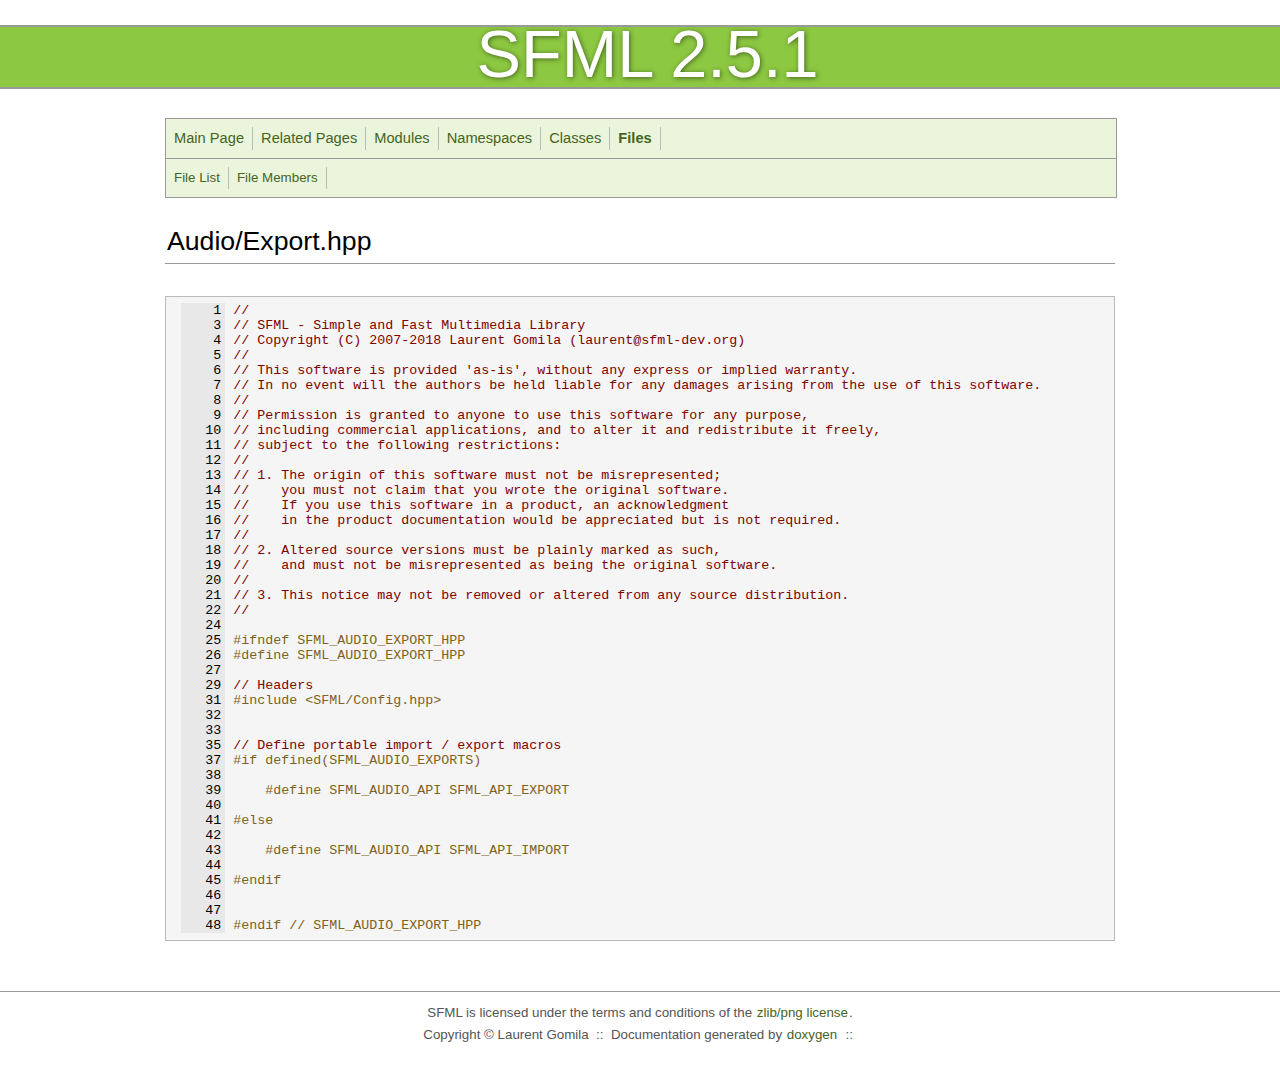
<file: StreetFigtherLite/extern/SFML-2.5.1/doc/html/Audio_2Export_8hpp_source.html>
<!DOCTYPE html PUBLIC "-//W3C//DTD XHTML 1.0 Transitional//EN" "http://www.w3.org/TR/xhtml1/DTD/xhtml1-transitional.dtd">
<html xmlns="http://www.w3.org/1999/xhtml">
    <head>
        <title>SFML - Simple and Fast Multimedia Library</title>
        <meta http-equiv="Content-Type" content="text/html;"/>
        <meta charset="utf-8"/>
        <!--<link rel='stylesheet' type='text/css' href="https://fonts.googleapis.com/css?family=Ubuntu:400,700,400italic"/>-->
        <link rel="stylesheet" type="text/css" href="doxygen.css" title="default" media="screen,print" />
        <script type="text/javascript" src="jquery.js"></script>
        <script type="text/javascript" src="dynsections.js"></script>
    </head>
    <body>
        <div id="banner-container">
            <div id="banner">
                <span id="sfml">SFML 2.5.1</span>
            </div>
        </div>
        <div id="content">
<!-- Generated by Doxygen 1.8.14 -->
  <div id="navrow1" class="tabs">
    <ul class="tablist">
      <li><a href="index.html"><span>Main&#160;Page</span></a></li>
      <li><a href="pages.html"><span>Related&#160;Pages</span></a></li>
      <li><a href="modules.html"><span>Modules</span></a></li>
      <li><a href="namespaces.html"><span>Namespaces</span></a></li>
      <li><a href="annotated.html"><span>Classes</span></a></li>
      <li class="current"><a href="files.html"><span>Files</span></a></li>
    </ul>
  </div>
  <div id="navrow2" class="tabs2">
    <ul class="tablist">
      <li><a href="files.html"><span>File&#160;List</span></a></li>
      <li><a href="globals.html"><span>File&#160;Members</span></a></li>
    </ul>
  </div>
<div id="nav-path" class="navpath">
  <ul>
<li class="navelem"><a class="el" href="dir_d44c64559bbebec7f509842c48db8b23.html">include</a></li><li class="navelem"><a class="el" href="dir_c0a853e81d6f1c1f0a3eb7a27dc24256.html">SFML</a></li><li class="navelem"><a class="el" href="dir_dd49ddb3ba8035e4a328f8c5f31cda7e.html">Audio</a></li>  </ul>
</div>
</div><!-- top -->
<div class="header">
  <div class="headertitle">
<div class="title">Audio/Export.hpp</div>  </div>
</div><!--header-->
<div class="contents">
<div class="fragment"><div class="line"><a name="l00001"></a><span class="lineno">    1</span>&#160;<span class="comment">//</span></div><div class="line"><a name="l00003"></a><span class="lineno">    3</span>&#160;<span class="comment">// SFML - Simple and Fast Multimedia Library</span></div><div class="line"><a name="l00004"></a><span class="lineno">    4</span>&#160;<span class="comment">// Copyright (C) 2007-2018 Laurent Gomila (laurent@sfml-dev.org)</span></div><div class="line"><a name="l00005"></a><span class="lineno">    5</span>&#160;<span class="comment">//</span></div><div class="line"><a name="l00006"></a><span class="lineno">    6</span>&#160;<span class="comment">// This software is provided &#39;as-is&#39;, without any express or implied warranty.</span></div><div class="line"><a name="l00007"></a><span class="lineno">    7</span>&#160;<span class="comment">// In no event will the authors be held liable for any damages arising from the use of this software.</span></div><div class="line"><a name="l00008"></a><span class="lineno">    8</span>&#160;<span class="comment">//</span></div><div class="line"><a name="l00009"></a><span class="lineno">    9</span>&#160;<span class="comment">// Permission is granted to anyone to use this software for any purpose,</span></div><div class="line"><a name="l00010"></a><span class="lineno">   10</span>&#160;<span class="comment">// including commercial applications, and to alter it and redistribute it freely,</span></div><div class="line"><a name="l00011"></a><span class="lineno">   11</span>&#160;<span class="comment">// subject to the following restrictions:</span></div><div class="line"><a name="l00012"></a><span class="lineno">   12</span>&#160;<span class="comment">//</span></div><div class="line"><a name="l00013"></a><span class="lineno">   13</span>&#160;<span class="comment">// 1. The origin of this software must not be misrepresented;</span></div><div class="line"><a name="l00014"></a><span class="lineno">   14</span>&#160;<span class="comment">//    you must not claim that you wrote the original software.</span></div><div class="line"><a name="l00015"></a><span class="lineno">   15</span>&#160;<span class="comment">//    If you use this software in a product, an acknowledgment</span></div><div class="line"><a name="l00016"></a><span class="lineno">   16</span>&#160;<span class="comment">//    in the product documentation would be appreciated but is not required.</span></div><div class="line"><a name="l00017"></a><span class="lineno">   17</span>&#160;<span class="comment">//</span></div><div class="line"><a name="l00018"></a><span class="lineno">   18</span>&#160;<span class="comment">// 2. Altered source versions must be plainly marked as such,</span></div><div class="line"><a name="l00019"></a><span class="lineno">   19</span>&#160;<span class="comment">//    and must not be misrepresented as being the original software.</span></div><div class="line"><a name="l00020"></a><span class="lineno">   20</span>&#160;<span class="comment">//</span></div><div class="line"><a name="l00021"></a><span class="lineno">   21</span>&#160;<span class="comment">// 3. This notice may not be removed or altered from any source distribution.</span></div><div class="line"><a name="l00022"></a><span class="lineno">   22</span>&#160;<span class="comment">//</span></div><div class="line"><a name="l00024"></a><span class="lineno">   24</span>&#160;<span class="comment"></span></div><div class="line"><a name="l00025"></a><span class="lineno">   25</span>&#160;<span class="preprocessor">#ifndef SFML_AUDIO_EXPORT_HPP</span></div><div class="line"><a name="l00026"></a><span class="lineno">   26</span>&#160;<span class="preprocessor">#define SFML_AUDIO_EXPORT_HPP</span></div><div class="line"><a name="l00027"></a><span class="lineno">   27</span>&#160;</div><div class="line"><a name="l00029"></a><span class="lineno">   29</span>&#160;<span class="comment">// Headers</span></div><div class="line"><a name="l00031"></a><span class="lineno">   31</span>&#160;<span class="comment"></span><span class="preprocessor">#include &lt;SFML/Config.hpp&gt;</span></div><div class="line"><a name="l00032"></a><span class="lineno">   32</span>&#160;</div><div class="line"><a name="l00033"></a><span class="lineno">   33</span>&#160;</div><div class="line"><a name="l00035"></a><span class="lineno">   35</span>&#160;<span class="comment">// Define portable import / export macros</span></div><div class="line"><a name="l00037"></a><span class="lineno">   37</span>&#160;<span class="comment"></span><span class="preprocessor">#if defined(SFML_AUDIO_EXPORTS)</span></div><div class="line"><a name="l00038"></a><span class="lineno">   38</span>&#160;</div><div class="line"><a name="l00039"></a><span class="lineno">   39</span>&#160;<span class="preprocessor">    #define SFML_AUDIO_API SFML_API_EXPORT</span></div><div class="line"><a name="l00040"></a><span class="lineno">   40</span>&#160;</div><div class="line"><a name="l00041"></a><span class="lineno">   41</span>&#160;<span class="preprocessor">#else</span></div><div class="line"><a name="l00042"></a><span class="lineno">   42</span>&#160;</div><div class="line"><a name="l00043"></a><span class="lineno">   43</span>&#160;<span class="preprocessor">    #define SFML_AUDIO_API SFML_API_IMPORT</span></div><div class="line"><a name="l00044"></a><span class="lineno">   44</span>&#160;</div><div class="line"><a name="l00045"></a><span class="lineno">   45</span>&#160;<span class="preprocessor">#endif</span></div><div class="line"><a name="l00046"></a><span class="lineno">   46</span>&#160;</div><div class="line"><a name="l00047"></a><span class="lineno">   47</span>&#160;</div><div class="line"><a name="l00048"></a><span class="lineno">   48</span>&#160;<span class="preprocessor">#endif // SFML_AUDIO_EXPORT_HPP</span></div></div><!-- fragment --></div><!-- contents -->
        </div>
        <div id="footer-container">
            <div id="footer">
                SFML is licensed under the terms and conditions of the <a href="https://www.sfml-dev.org/license.php">zlib/png license</a>.<br>
                Copyright &copy; Laurent Gomila &nbsp;::&nbsp;
                Documentation generated by <a href="http://www.doxygen.org/" title="doxygen website">doxygen</a> &nbsp;::&nbsp;
            </div>
        </div>
    </body>
</html>
</file>
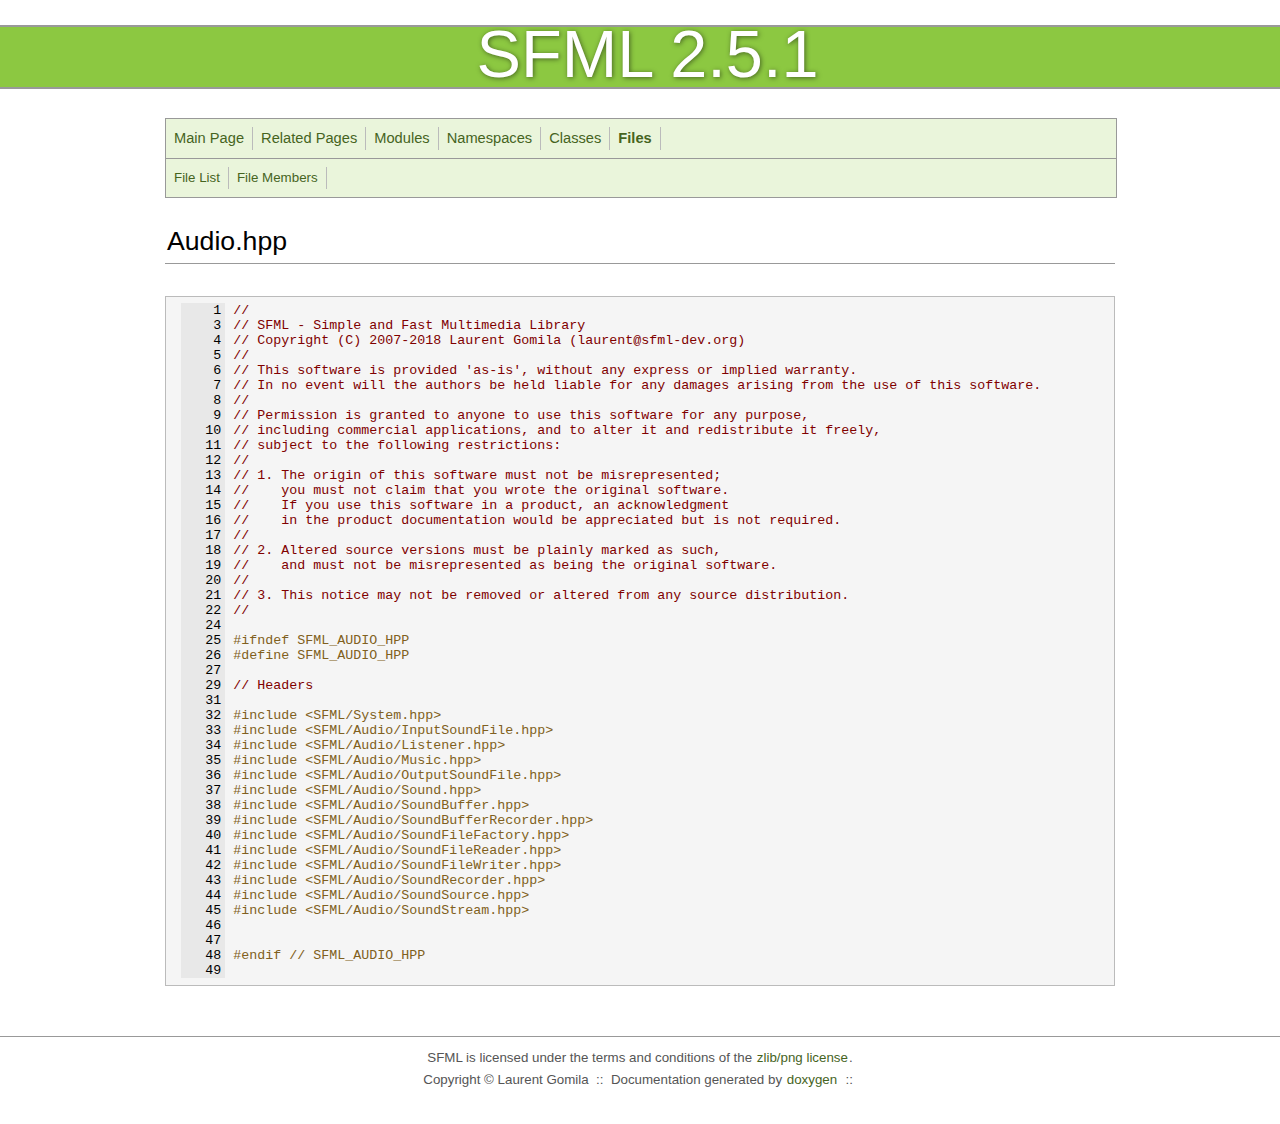
<file: StreetFigtherLite/extern/SFML-2.5.1/doc/html/Audio_8hpp_source.html>
<!DOCTYPE html PUBLIC "-//W3C//DTD XHTML 1.0 Transitional//EN" "http://www.w3.org/TR/xhtml1/DTD/xhtml1-transitional.dtd">
<html xmlns="http://www.w3.org/1999/xhtml">
    <head>
        <title>SFML - Simple and Fast Multimedia Library</title>
        <meta http-equiv="Content-Type" content="text/html;"/>
        <meta charset="utf-8"/>
        <!--<link rel='stylesheet' type='text/css' href="https://fonts.googleapis.com/css?family=Ubuntu:400,700,400italic"/>-->
        <link rel="stylesheet" type="text/css" href="doxygen.css" title="default" media="screen,print" />
        <script type="text/javascript" src="jquery.js"></script>
        <script type="text/javascript" src="dynsections.js"></script>
    </head>
    <body>
        <div id="banner-container">
            <div id="banner">
                <span id="sfml">SFML 2.5.1</span>
            </div>
        </div>
        <div id="content">
<!-- Generated by Doxygen 1.8.14 -->
  <div id="navrow1" class="tabs">
    <ul class="tablist">
      <li><a href="index.html"><span>Main&#160;Page</span></a></li>
      <li><a href="pages.html"><span>Related&#160;Pages</span></a></li>
      <li><a href="modules.html"><span>Modules</span></a></li>
      <li><a href="namespaces.html"><span>Namespaces</span></a></li>
      <li><a href="annotated.html"><span>Classes</span></a></li>
      <li class="current"><a href="files.html"><span>Files</span></a></li>
    </ul>
  </div>
  <div id="navrow2" class="tabs2">
    <ul class="tablist">
      <li><a href="files.html"><span>File&#160;List</span></a></li>
      <li><a href="globals.html"><span>File&#160;Members</span></a></li>
    </ul>
  </div>
<div id="nav-path" class="navpath">
  <ul>
<li class="navelem"><a class="el" href="dir_d44c64559bbebec7f509842c48db8b23.html">include</a></li><li class="navelem"><a class="el" href="dir_c0a853e81d6f1c1f0a3eb7a27dc24256.html">SFML</a></li>  </ul>
</div>
</div><!-- top -->
<div class="header">
  <div class="headertitle">
<div class="title">Audio.hpp</div>  </div>
</div><!--header-->
<div class="contents">
<div class="fragment"><div class="line"><a name="l00001"></a><span class="lineno">    1</span>&#160;<span class="comment">//</span></div><div class="line"><a name="l00003"></a><span class="lineno">    3</span>&#160;<span class="comment">// SFML - Simple and Fast Multimedia Library</span></div><div class="line"><a name="l00004"></a><span class="lineno">    4</span>&#160;<span class="comment">// Copyright (C) 2007-2018 Laurent Gomila (laurent@sfml-dev.org)</span></div><div class="line"><a name="l00005"></a><span class="lineno">    5</span>&#160;<span class="comment">//</span></div><div class="line"><a name="l00006"></a><span class="lineno">    6</span>&#160;<span class="comment">// This software is provided &#39;as-is&#39;, without any express or implied warranty.</span></div><div class="line"><a name="l00007"></a><span class="lineno">    7</span>&#160;<span class="comment">// In no event will the authors be held liable for any damages arising from the use of this software.</span></div><div class="line"><a name="l00008"></a><span class="lineno">    8</span>&#160;<span class="comment">//</span></div><div class="line"><a name="l00009"></a><span class="lineno">    9</span>&#160;<span class="comment">// Permission is granted to anyone to use this software for any purpose,</span></div><div class="line"><a name="l00010"></a><span class="lineno">   10</span>&#160;<span class="comment">// including commercial applications, and to alter it and redistribute it freely,</span></div><div class="line"><a name="l00011"></a><span class="lineno">   11</span>&#160;<span class="comment">// subject to the following restrictions:</span></div><div class="line"><a name="l00012"></a><span class="lineno">   12</span>&#160;<span class="comment">//</span></div><div class="line"><a name="l00013"></a><span class="lineno">   13</span>&#160;<span class="comment">// 1. The origin of this software must not be misrepresented;</span></div><div class="line"><a name="l00014"></a><span class="lineno">   14</span>&#160;<span class="comment">//    you must not claim that you wrote the original software.</span></div><div class="line"><a name="l00015"></a><span class="lineno">   15</span>&#160;<span class="comment">//    If you use this software in a product, an acknowledgment</span></div><div class="line"><a name="l00016"></a><span class="lineno">   16</span>&#160;<span class="comment">//    in the product documentation would be appreciated but is not required.</span></div><div class="line"><a name="l00017"></a><span class="lineno">   17</span>&#160;<span class="comment">//</span></div><div class="line"><a name="l00018"></a><span class="lineno">   18</span>&#160;<span class="comment">// 2. Altered source versions must be plainly marked as such,</span></div><div class="line"><a name="l00019"></a><span class="lineno">   19</span>&#160;<span class="comment">//    and must not be misrepresented as being the original software.</span></div><div class="line"><a name="l00020"></a><span class="lineno">   20</span>&#160;<span class="comment">//</span></div><div class="line"><a name="l00021"></a><span class="lineno">   21</span>&#160;<span class="comment">// 3. This notice may not be removed or altered from any source distribution.</span></div><div class="line"><a name="l00022"></a><span class="lineno">   22</span>&#160;<span class="comment">//</span></div><div class="line"><a name="l00024"></a><span class="lineno">   24</span>&#160;<span class="comment"></span></div><div class="line"><a name="l00025"></a><span class="lineno">   25</span>&#160;<span class="preprocessor">#ifndef SFML_AUDIO_HPP</span></div><div class="line"><a name="l00026"></a><span class="lineno">   26</span>&#160;<span class="preprocessor">#define SFML_AUDIO_HPP</span></div><div class="line"><a name="l00027"></a><span class="lineno">   27</span>&#160;</div><div class="line"><a name="l00029"></a><span class="lineno">   29</span>&#160;<span class="comment">// Headers</span></div><div class="line"><a name="l00031"></a><span class="lineno">   31</span>&#160;<span class="comment"></span></div><div class="line"><a name="l00032"></a><span class="lineno">   32</span>&#160;<span class="preprocessor">#include &lt;SFML/System.hpp&gt;</span></div><div class="line"><a name="l00033"></a><span class="lineno">   33</span>&#160;<span class="preprocessor">#include &lt;SFML/Audio/InputSoundFile.hpp&gt;</span></div><div class="line"><a name="l00034"></a><span class="lineno">   34</span>&#160;<span class="preprocessor">#include &lt;SFML/Audio/Listener.hpp&gt;</span></div><div class="line"><a name="l00035"></a><span class="lineno">   35</span>&#160;<span class="preprocessor">#include &lt;SFML/Audio/Music.hpp&gt;</span></div><div class="line"><a name="l00036"></a><span class="lineno">   36</span>&#160;<span class="preprocessor">#include &lt;SFML/Audio/OutputSoundFile.hpp&gt;</span></div><div class="line"><a name="l00037"></a><span class="lineno">   37</span>&#160;<span class="preprocessor">#include &lt;SFML/Audio/Sound.hpp&gt;</span></div><div class="line"><a name="l00038"></a><span class="lineno">   38</span>&#160;<span class="preprocessor">#include &lt;SFML/Audio/SoundBuffer.hpp&gt;</span></div><div class="line"><a name="l00039"></a><span class="lineno">   39</span>&#160;<span class="preprocessor">#include &lt;SFML/Audio/SoundBufferRecorder.hpp&gt;</span></div><div class="line"><a name="l00040"></a><span class="lineno">   40</span>&#160;<span class="preprocessor">#include &lt;SFML/Audio/SoundFileFactory.hpp&gt;</span></div><div class="line"><a name="l00041"></a><span class="lineno">   41</span>&#160;<span class="preprocessor">#include &lt;SFML/Audio/SoundFileReader.hpp&gt;</span></div><div class="line"><a name="l00042"></a><span class="lineno">   42</span>&#160;<span class="preprocessor">#include &lt;SFML/Audio/SoundFileWriter.hpp&gt;</span></div><div class="line"><a name="l00043"></a><span class="lineno">   43</span>&#160;<span class="preprocessor">#include &lt;SFML/Audio/SoundRecorder.hpp&gt;</span></div><div class="line"><a name="l00044"></a><span class="lineno">   44</span>&#160;<span class="preprocessor">#include &lt;SFML/Audio/SoundSource.hpp&gt;</span></div><div class="line"><a name="l00045"></a><span class="lineno">   45</span>&#160;<span class="preprocessor">#include &lt;SFML/Audio/SoundStream.hpp&gt;</span></div><div class="line"><a name="l00046"></a><span class="lineno">   46</span>&#160;</div><div class="line"><a name="l00047"></a><span class="lineno">   47</span>&#160;</div><div class="line"><a name="l00048"></a><span class="lineno">   48</span>&#160;<span class="preprocessor">#endif // SFML_AUDIO_HPP</span></div><div class="line"><a name="l00049"></a><span class="lineno">   49</span>&#160;</div></div><!-- fragment --></div><!-- contents -->
        </div>
        <div id="footer-container">
            <div id="footer">
                SFML is licensed under the terms and conditions of the <a href="https://www.sfml-dev.org/license.php">zlib/png license</a>.<br>
                Copyright &copy; Laurent Gomila &nbsp;::&nbsp;
                Documentation generated by <a href="http://www.doxygen.org/" title="doxygen website">doxygen</a> &nbsp;::&nbsp;
            </div>
        </div>
    </body>
</html>
</file>
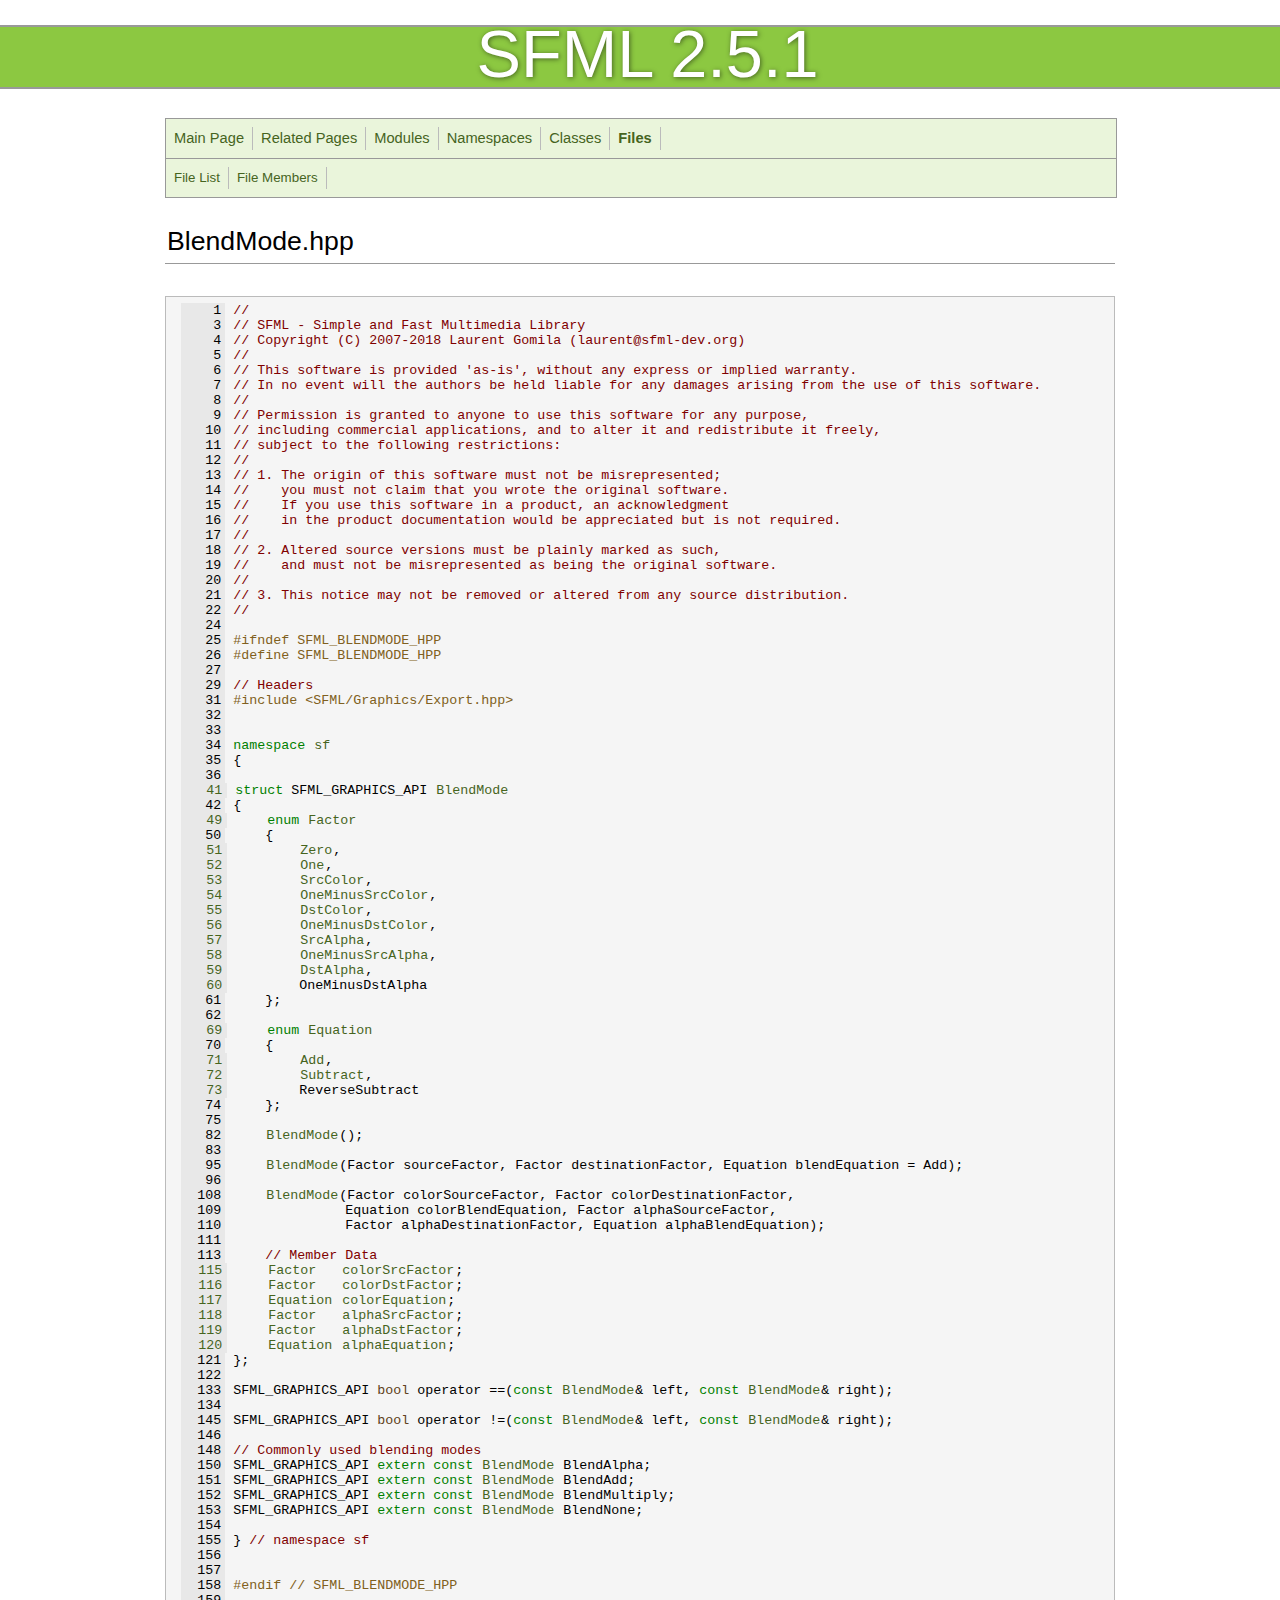
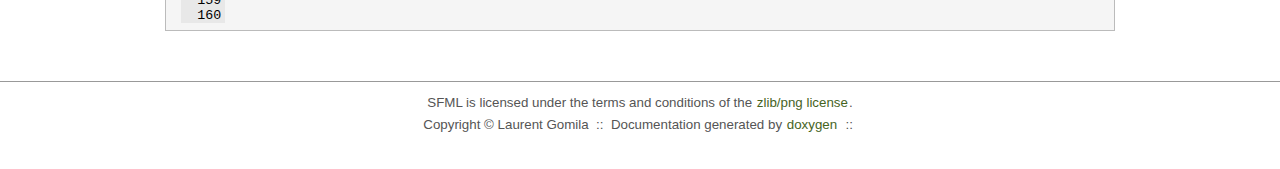
<file: StreetFigtherLite/extern/SFML-2.5.1/doc/html/BlendMode_8hpp_source.html>
<!DOCTYPE html PUBLIC "-//W3C//DTD XHTML 1.0 Transitional//EN" "http://www.w3.org/TR/xhtml1/DTD/xhtml1-transitional.dtd">
<html xmlns="http://www.w3.org/1999/xhtml">
    <head>
        <title>SFML - Simple and Fast Multimedia Library</title>
        <meta http-equiv="Content-Type" content="text/html;"/>
        <meta charset="utf-8"/>
        <!--<link rel='stylesheet' type='text/css' href="https://fonts.googleapis.com/css?family=Ubuntu:400,700,400italic"/>-->
        <link rel="stylesheet" type="text/css" href="doxygen.css" title="default" media="screen,print" />
        <script type="text/javascript" src="jquery.js"></script>
        <script type="text/javascript" src="dynsections.js"></script>
    </head>
    <body>
        <div id="banner-container">
            <div id="banner">
                <span id="sfml">SFML 2.5.1</span>
            </div>
        </div>
        <div id="content">
<!-- Generated by Doxygen 1.8.14 -->
  <div id="navrow1" class="tabs">
    <ul class="tablist">
      <li><a href="index.html"><span>Main&#160;Page</span></a></li>
      <li><a href="pages.html"><span>Related&#160;Pages</span></a></li>
      <li><a href="modules.html"><span>Modules</span></a></li>
      <li><a href="namespaces.html"><span>Namespaces</span></a></li>
      <li><a href="annotated.html"><span>Classes</span></a></li>
      <li class="current"><a href="files.html"><span>Files</span></a></li>
    </ul>
  </div>
  <div id="navrow2" class="tabs2">
    <ul class="tablist">
      <li><a href="files.html"><span>File&#160;List</span></a></li>
      <li><a href="globals.html"><span>File&#160;Members</span></a></li>
    </ul>
  </div>
<div id="nav-path" class="navpath">
  <ul>
<li class="navelem"><a class="el" href="dir_d44c64559bbebec7f509842c48db8b23.html">include</a></li><li class="navelem"><a class="el" href="dir_c0a853e81d6f1c1f0a3eb7a27dc24256.html">SFML</a></li><li class="navelem"><a class="el" href="dir_e71ec51a9abd604c65f6abb639f6ea75.html">Graphics</a></li>  </ul>
</div>
</div><!-- top -->
<div class="header">
  <div class="headertitle">
<div class="title">BlendMode.hpp</div>  </div>
</div><!--header-->
<div class="contents">
<div class="fragment"><div class="line"><a name="l00001"></a><span class="lineno">    1</span>&#160;<span class="comment">//</span></div><div class="line"><a name="l00003"></a><span class="lineno">    3</span>&#160;<span class="comment">// SFML - Simple and Fast Multimedia Library</span></div><div class="line"><a name="l00004"></a><span class="lineno">    4</span>&#160;<span class="comment">// Copyright (C) 2007-2018 Laurent Gomila (laurent@sfml-dev.org)</span></div><div class="line"><a name="l00005"></a><span class="lineno">    5</span>&#160;<span class="comment">//</span></div><div class="line"><a name="l00006"></a><span class="lineno">    6</span>&#160;<span class="comment">// This software is provided &#39;as-is&#39;, without any express or implied warranty.</span></div><div class="line"><a name="l00007"></a><span class="lineno">    7</span>&#160;<span class="comment">// In no event will the authors be held liable for any damages arising from the use of this software.</span></div><div class="line"><a name="l00008"></a><span class="lineno">    8</span>&#160;<span class="comment">//</span></div><div class="line"><a name="l00009"></a><span class="lineno">    9</span>&#160;<span class="comment">// Permission is granted to anyone to use this software for any purpose,</span></div><div class="line"><a name="l00010"></a><span class="lineno">   10</span>&#160;<span class="comment">// including commercial applications, and to alter it and redistribute it freely,</span></div><div class="line"><a name="l00011"></a><span class="lineno">   11</span>&#160;<span class="comment">// subject to the following restrictions:</span></div><div class="line"><a name="l00012"></a><span class="lineno">   12</span>&#160;<span class="comment">//</span></div><div class="line"><a name="l00013"></a><span class="lineno">   13</span>&#160;<span class="comment">// 1. The origin of this software must not be misrepresented;</span></div><div class="line"><a name="l00014"></a><span class="lineno">   14</span>&#160;<span class="comment">//    you must not claim that you wrote the original software.</span></div><div class="line"><a name="l00015"></a><span class="lineno">   15</span>&#160;<span class="comment">//    If you use this software in a product, an acknowledgment</span></div><div class="line"><a name="l00016"></a><span class="lineno">   16</span>&#160;<span class="comment">//    in the product documentation would be appreciated but is not required.</span></div><div class="line"><a name="l00017"></a><span class="lineno">   17</span>&#160;<span class="comment">//</span></div><div class="line"><a name="l00018"></a><span class="lineno">   18</span>&#160;<span class="comment">// 2. Altered source versions must be plainly marked as such,</span></div><div class="line"><a name="l00019"></a><span class="lineno">   19</span>&#160;<span class="comment">//    and must not be misrepresented as being the original software.</span></div><div class="line"><a name="l00020"></a><span class="lineno">   20</span>&#160;<span class="comment">//</span></div><div class="line"><a name="l00021"></a><span class="lineno">   21</span>&#160;<span class="comment">// 3. This notice may not be removed or altered from any source distribution.</span></div><div class="line"><a name="l00022"></a><span class="lineno">   22</span>&#160;<span class="comment">//</span></div><div class="line"><a name="l00024"></a><span class="lineno">   24</span>&#160;<span class="comment"></span></div><div class="line"><a name="l00025"></a><span class="lineno">   25</span>&#160;<span class="preprocessor">#ifndef SFML_BLENDMODE_HPP</span></div><div class="line"><a name="l00026"></a><span class="lineno">   26</span>&#160;<span class="preprocessor">#define SFML_BLENDMODE_HPP</span></div><div class="line"><a name="l00027"></a><span class="lineno">   27</span>&#160;</div><div class="line"><a name="l00029"></a><span class="lineno">   29</span>&#160;<span class="comment">// Headers</span></div><div class="line"><a name="l00031"></a><span class="lineno">   31</span>&#160;<span class="comment"></span><span class="preprocessor">#include &lt;SFML/Graphics/Export.hpp&gt;</span></div><div class="line"><a name="l00032"></a><span class="lineno">   32</span>&#160;</div><div class="line"><a name="l00033"></a><span class="lineno">   33</span>&#160;</div><div class="line"><a name="l00034"></a><span class="lineno">   34</span>&#160;<span class="keyword">namespace </span><a class="code" href="namespacesf.html">sf</a></div><div class="line"><a name="l00035"></a><span class="lineno">   35</span>&#160;{</div><div class="line"><a name="l00036"></a><span class="lineno">   36</span>&#160;</div><div class="line"><a name="l00041"></a><span class="lineno"><a class="line" href="structsf_1_1BlendMode.html">   41</a></span>&#160;<span class="keyword">struct </span>SFML_GRAPHICS_API <a class="code" href="structsf_1_1BlendMode.html">BlendMode</a></div><div class="line"><a name="l00042"></a><span class="lineno">   42</span>&#160;{</div><div class="line"><a name="l00049"></a><span class="lineno"><a class="line" href="structsf_1_1BlendMode.html#afb9852caf356b53bb0de460c58a9ebbb">   49</a></span>&#160;    <span class="keyword">enum</span> <a class="code" href="structsf_1_1BlendMode.html#afb9852caf356b53bb0de460c58a9ebbb">Factor</a></div><div class="line"><a name="l00050"></a><span class="lineno">   50</span>&#160;    {</div><div class="line"><a name="l00051"></a><span class="lineno"><a class="line" href="structsf_1_1BlendMode.html#afb9852caf356b53bb0de460c58a9ebbbafda2d66c3c3da15cd3b42338fbf6d2ba">   51</a></span>&#160;        <a class="code" href="structsf_1_1BlendMode.html#afb9852caf356b53bb0de460c58a9ebbbafda2d66c3c3da15cd3b42338fbf6d2ba">Zero</a>,             </div><div class="line"><a name="l00052"></a><span class="lineno"><a class="line" href="structsf_1_1BlendMode.html#afb9852caf356b53bb0de460c58a9ebbbaa2d3ba8b8bb2233c9d357cbb94bf4181">   52</a></span>&#160;        <a class="code" href="structsf_1_1BlendMode.html#afb9852caf356b53bb0de460c58a9ebbbaa2d3ba8b8bb2233c9d357cbb94bf4181">One</a>,              </div><div class="line"><a name="l00053"></a><span class="lineno"><a class="line" href="structsf_1_1BlendMode.html#afb9852caf356b53bb0de460c58a9ebbbad679bb0ecaf15c188d7f2e1fab572188">   53</a></span>&#160;        <a class="code" href="structsf_1_1BlendMode.html#afb9852caf356b53bb0de460c58a9ebbbad679bb0ecaf15c188d7f2e1fab572188">SrcColor</a>,         </div><div class="line"><a name="l00054"></a><span class="lineno"><a class="line" href="structsf_1_1BlendMode.html#afb9852caf356b53bb0de460c58a9ebbba5971ffdbca63382058ccba76bfce219e">   54</a></span>&#160;        <a class="code" href="structsf_1_1BlendMode.html#afb9852caf356b53bb0de460c58a9ebbba5971ffdbca63382058ccba76bfce219e">OneMinusSrcColor</a>, </div><div class="line"><a name="l00055"></a><span class="lineno"><a class="line" href="structsf_1_1BlendMode.html#afb9852caf356b53bb0de460c58a9ebbba3d85281c3eab7153f2bd9faae3e7523a">   55</a></span>&#160;        <a class="code" href="structsf_1_1BlendMode.html#afb9852caf356b53bb0de460c58a9ebbba3d85281c3eab7153f2bd9faae3e7523a">DstColor</a>,         </div><div class="line"><a name="l00056"></a><span class="lineno"><a class="line" href="structsf_1_1BlendMode.html#afb9852caf356b53bb0de460c58a9ebbbac8198db20d14506a841d1091ced1cae2">   56</a></span>&#160;        <a class="code" href="structsf_1_1BlendMode.html#afb9852caf356b53bb0de460c58a9ebbbac8198db20d14506a841d1091ced1cae2">OneMinusDstColor</a>, </div><div class="line"><a name="l00057"></a><span class="lineno"><a class="line" href="structsf_1_1BlendMode.html#afb9852caf356b53bb0de460c58a9ebbbaac0ae68df2930b4d616c3e7abeec7d41">   57</a></span>&#160;        <a class="code" href="structsf_1_1BlendMode.html#afb9852caf356b53bb0de460c58a9ebbbaac0ae68df2930b4d616c3e7abeec7d41">SrcAlpha</a>,         </div><div class="line"><a name="l00058"></a><span class="lineno"><a class="line" href="structsf_1_1BlendMode.html#afb9852caf356b53bb0de460c58a9ebbbaab57e8616bf4c21d8ee923178acdf2c8">   58</a></span>&#160;        <a class="code" href="structsf_1_1BlendMode.html#afb9852caf356b53bb0de460c58a9ebbbaab57e8616bf4c21d8ee923178acdf2c8">OneMinusSrcAlpha</a>, </div><div class="line"><a name="l00059"></a><span class="lineno"><a class="line" href="structsf_1_1BlendMode.html#afb9852caf356b53bb0de460c58a9ebbba5e3dc9a6f117aaa5f7433e1f4662a5f7">   59</a></span>&#160;        <a class="code" href="structsf_1_1BlendMode.html#afb9852caf356b53bb0de460c58a9ebbba5e3dc9a6f117aaa5f7433e1f4662a5f7">DstAlpha</a>,         </div><div class="line"><a name="l00060"></a><span class="lineno"><a class="line" href="structsf_1_1BlendMode.html#afb9852caf356b53bb0de460c58a9ebbbab4e5c63f189f26075e5939ad1a2ce4e4">   60</a></span>&#160;        OneMinusDstAlpha  </div><div class="line"><a name="l00061"></a><span class="lineno">   61</span>&#160;    };</div><div class="line"><a name="l00062"></a><span class="lineno">   62</span>&#160;</div><div class="line"><a name="l00069"></a><span class="lineno"><a class="line" href="structsf_1_1BlendMode.html#a7bce470e2e384c4f9c8d9595faef7c32">   69</a></span>&#160;    <span class="keyword">enum</span> <a class="code" href="structsf_1_1BlendMode.html#a7bce470e2e384c4f9c8d9595faef7c32">Equation</a></div><div class="line"><a name="l00070"></a><span class="lineno">   70</span>&#160;    {</div><div class="line"><a name="l00071"></a><span class="lineno"><a class="line" href="structsf_1_1BlendMode.html#a7bce470e2e384c4f9c8d9595faef7c32a50c081d8f36cf7b77632966e15d38966">   71</a></span>&#160;        <a class="code" href="structsf_1_1BlendMode.html#a7bce470e2e384c4f9c8d9595faef7c32a50c081d8f36cf7b77632966e15d38966">Add</a>,            </div><div class="line"><a name="l00072"></a><span class="lineno"><a class="line" href="structsf_1_1BlendMode.html#a7bce470e2e384c4f9c8d9595faef7c32a14c825be24f8412fc5ed5b49f19bc0d0">   72</a></span>&#160;        <a class="code" href="structsf_1_1BlendMode.html#a7bce470e2e384c4f9c8d9595faef7c32a14c825be24f8412fc5ed5b49f19bc0d0">Subtract</a>,       </div><div class="line"><a name="l00073"></a><span class="lineno"><a class="line" href="structsf_1_1BlendMode.html#a7bce470e2e384c4f9c8d9595faef7c32a2d04acf59e91811128e7d0ef076f65f0">   73</a></span>&#160;        ReverseSubtract </div><div class="line"><a name="l00074"></a><span class="lineno">   74</span>&#160;    };</div><div class="line"><a name="l00075"></a><span class="lineno">   75</span>&#160;</div><div class="line"><a name="l00082"></a><span class="lineno">   82</span>&#160;    <a class="code" href="structsf_1_1BlendMode.html">BlendMode</a>();</div><div class="line"><a name="l00083"></a><span class="lineno">   83</span>&#160;</div><div class="line"><a name="l00095"></a><span class="lineno">   95</span>&#160;    <a class="code" href="structsf_1_1BlendMode.html">BlendMode</a>(Factor sourceFactor, Factor destinationFactor, Equation blendEquation = Add);</div><div class="line"><a name="l00096"></a><span class="lineno">   96</span>&#160;</div><div class="line"><a name="l00108"></a><span class="lineno">  108</span>&#160;    <a class="code" href="structsf_1_1BlendMode.html">BlendMode</a>(Factor colorSourceFactor, Factor colorDestinationFactor,</div><div class="line"><a name="l00109"></a><span class="lineno">  109</span>&#160;              Equation colorBlendEquation, Factor alphaSourceFactor,</div><div class="line"><a name="l00110"></a><span class="lineno">  110</span>&#160;              Factor alphaDestinationFactor, Equation alphaBlendEquation);</div><div class="line"><a name="l00111"></a><span class="lineno">  111</span>&#160;</div><div class="line"><a name="l00113"></a><span class="lineno">  113</span>&#160;    <span class="comment">// Member Data</span></div><div class="line"><a name="l00115"></a><span class="lineno"><a class="line" href="structsf_1_1BlendMode.html#a32d1a55dbfada86a06d9b881dc8ccf7b">  115</a></span>&#160;<span class="comment"></span>    <a class="code" href="structsf_1_1BlendMode.html#afb9852caf356b53bb0de460c58a9ebbb">Factor</a>   <a class="code" href="structsf_1_1BlendMode.html#a32d1a55dbfada86a06d9b881dc8ccf7b">colorSrcFactor</a>; </div><div class="line"><a name="l00116"></a><span class="lineno"><a class="line" href="structsf_1_1BlendMode.html#adee68ee59e7f1bf71d12db03d251104d">  116</a></span>&#160;    <a class="code" href="structsf_1_1BlendMode.html#afb9852caf356b53bb0de460c58a9ebbb">Factor</a>   <a class="code" href="structsf_1_1BlendMode.html#adee68ee59e7f1bf71d12db03d251104d">colorDstFactor</a>; </div><div class="line"><a name="l00117"></a><span class="lineno"><a class="line" href="structsf_1_1BlendMode.html#aed12f06eb7f50a1b95b892b0964857b1">  117</a></span>&#160;    <a class="code" href="structsf_1_1BlendMode.html#a7bce470e2e384c4f9c8d9595faef7c32">Equation</a> <a class="code" href="structsf_1_1BlendMode.html#aed12f06eb7f50a1b95b892b0964857b1">colorEquation</a>;  </div><div class="line"><a name="l00118"></a><span class="lineno"><a class="line" href="structsf_1_1BlendMode.html#aa94e44f8e1042a7357e8eff78c61a1be">  118</a></span>&#160;    <a class="code" href="structsf_1_1BlendMode.html#afb9852caf356b53bb0de460c58a9ebbb">Factor</a>   <a class="code" href="structsf_1_1BlendMode.html#aa94e44f8e1042a7357e8eff78c61a1be">alphaSrcFactor</a>; </div><div class="line"><a name="l00119"></a><span class="lineno"><a class="line" href="structsf_1_1BlendMode.html#aaf85b6b7943181cc81745569c4851e4e">  119</a></span>&#160;    <a class="code" href="structsf_1_1BlendMode.html#afb9852caf356b53bb0de460c58a9ebbb">Factor</a>   <a class="code" href="structsf_1_1BlendMode.html#aaf85b6b7943181cc81745569c4851e4e">alphaDstFactor</a>; </div><div class="line"><a name="l00120"></a><span class="lineno"><a class="line" href="structsf_1_1BlendMode.html#a68f5a305e0912946f39ba6c9265710c4">  120</a></span>&#160;    <a class="code" href="structsf_1_1BlendMode.html#a7bce470e2e384c4f9c8d9595faef7c32">Equation</a> <a class="code" href="structsf_1_1BlendMode.html#a68f5a305e0912946f39ba6c9265710c4">alphaEquation</a>;  </div><div class="line"><a name="l00121"></a><span class="lineno">  121</span>&#160;};</div><div class="line"><a name="l00122"></a><span class="lineno">  122</span>&#160;</div><div class="line"><a name="l00133"></a><span class="lineno">  133</span>&#160;SFML_GRAPHICS_API <span class="keywordtype">bool</span> operator ==(<span class="keyword">const</span> <a class="code" href="structsf_1_1BlendMode.html">BlendMode</a>&amp; left, <span class="keyword">const</span> <a class="code" href="structsf_1_1BlendMode.html">BlendMode</a>&amp; right);</div><div class="line"><a name="l00134"></a><span class="lineno">  134</span>&#160;</div><div class="line"><a name="l00145"></a><span class="lineno">  145</span>&#160;SFML_GRAPHICS_API <span class="keywordtype">bool</span> operator !=(<span class="keyword">const</span> <a class="code" href="structsf_1_1BlendMode.html">BlendMode</a>&amp; left, <span class="keyword">const</span> <a class="code" href="structsf_1_1BlendMode.html">BlendMode</a>&amp; right);</div><div class="line"><a name="l00146"></a><span class="lineno">  146</span>&#160;</div><div class="line"><a name="l00148"></a><span class="lineno">  148</span>&#160;<span class="comment">// Commonly used blending modes</span></div><div class="line"><a name="l00150"></a><span class="lineno">  150</span>&#160;<span class="comment"></span>SFML_GRAPHICS_API <span class="keyword">extern</span> <span class="keyword">const</span> <a class="code" href="structsf_1_1BlendMode.html">BlendMode</a> BlendAlpha;    </div><div class="line"><a name="l00151"></a><span class="lineno">  151</span>&#160;SFML_GRAPHICS_API <span class="keyword">extern</span> <span class="keyword">const</span> <a class="code" href="structsf_1_1BlendMode.html">BlendMode</a> BlendAdd;      </div><div class="line"><a name="l00152"></a><span class="lineno">  152</span>&#160;SFML_GRAPHICS_API <span class="keyword">extern</span> <span class="keyword">const</span> <a class="code" href="structsf_1_1BlendMode.html">BlendMode</a> BlendMultiply; </div><div class="line"><a name="l00153"></a><span class="lineno">  153</span>&#160;SFML_GRAPHICS_API <span class="keyword">extern</span> <span class="keyword">const</span> <a class="code" href="structsf_1_1BlendMode.html">BlendMode</a> BlendNone;     </div><div class="line"><a name="l00154"></a><span class="lineno">  154</span>&#160;</div><div class="line"><a name="l00155"></a><span class="lineno">  155</span>&#160;} <span class="comment">// namespace sf</span></div><div class="line"><a name="l00156"></a><span class="lineno">  156</span>&#160;</div><div class="line"><a name="l00157"></a><span class="lineno">  157</span>&#160;</div><div class="line"><a name="l00158"></a><span class="lineno">  158</span>&#160;<span class="preprocessor">#endif // SFML_BLENDMODE_HPP</span></div><div class="line"><a name="l00159"></a><span class="lineno">  159</span>&#160;</div><div class="line"><a name="l00160"></a><span class="lineno">  160</span>&#160;</div><div class="ttc" id="structsf_1_1BlendMode_html_aed12f06eb7f50a1b95b892b0964857b1"><div class="ttname"><a href="structsf_1_1BlendMode.html#aed12f06eb7f50a1b95b892b0964857b1">sf::BlendMode::colorEquation</a></div><div class="ttdeci">Equation colorEquation</div><div class="ttdoc">Blending equation for the color channels. </div><div class="ttdef"><b>Definition:</b> <a href="BlendMode_8hpp_source.html#l00117">BlendMode.hpp:117</a></div></div>
<div class="ttc" id="structsf_1_1BlendMode_html_afb9852caf356b53bb0de460c58a9ebbbaac0ae68df2930b4d616c3e7abeec7d41"><div class="ttname"><a href="structsf_1_1BlendMode.html#afb9852caf356b53bb0de460c58a9ebbbaac0ae68df2930b4d616c3e7abeec7d41">sf::BlendMode::SrcAlpha</a></div><div class="ttdoc">(src.a, src.a, src.a, src.a) </div><div class="ttdef"><b>Definition:</b> <a href="BlendMode_8hpp_source.html#l00057">BlendMode.hpp:57</a></div></div>
<div class="ttc" id="structsf_1_1BlendMode_html_aa94e44f8e1042a7357e8eff78c61a1be"><div class="ttname"><a href="structsf_1_1BlendMode.html#aa94e44f8e1042a7357e8eff78c61a1be">sf::BlendMode::alphaSrcFactor</a></div><div class="ttdeci">Factor alphaSrcFactor</div><div class="ttdoc">Source blending factor for the alpha channel. </div><div class="ttdef"><b>Definition:</b> <a href="BlendMode_8hpp_source.html#l00118">BlendMode.hpp:118</a></div></div>
<div class="ttc" id="structsf_1_1BlendMode_html_afb9852caf356b53bb0de460c58a9ebbbafda2d66c3c3da15cd3b42338fbf6d2ba"><div class="ttname"><a href="structsf_1_1BlendMode.html#afb9852caf356b53bb0de460c58a9ebbbafda2d66c3c3da15cd3b42338fbf6d2ba">sf::BlendMode::Zero</a></div><div class="ttdoc">(0, 0, 0, 0) </div><div class="ttdef"><b>Definition:</b> <a href="BlendMode_8hpp_source.html#l00051">BlendMode.hpp:51</a></div></div>
<div class="ttc" id="structsf_1_1BlendMode_html_afb9852caf356b53bb0de460c58a9ebbbac8198db20d14506a841d1091ced1cae2"><div class="ttname"><a href="structsf_1_1BlendMode.html#afb9852caf356b53bb0de460c58a9ebbbac8198db20d14506a841d1091ced1cae2">sf::BlendMode::OneMinusDstColor</a></div><div class="ttdoc">(1, 1, 1, 1) - (dst.r, dst.g, dst.b, dst.a) </div><div class="ttdef"><b>Definition:</b> <a href="BlendMode_8hpp_source.html#l00056">BlendMode.hpp:56</a></div></div>
<div class="ttc" id="structsf_1_1BlendMode_html"><div class="ttname"><a href="structsf_1_1BlendMode.html">sf::BlendMode</a></div><div class="ttdoc">Blending modes for drawing. </div><div class="ttdef"><b>Definition:</b> <a href="BlendMode_8hpp_source.html#l00041">BlendMode.hpp:41</a></div></div>
<div class="ttc" id="structsf_1_1BlendMode_html_afb9852caf356b53bb0de460c58a9ebbbaa2d3ba8b8bb2233c9d357cbb94bf4181"><div class="ttname"><a href="structsf_1_1BlendMode.html#afb9852caf356b53bb0de460c58a9ebbbaa2d3ba8b8bb2233c9d357cbb94bf4181">sf::BlendMode::One</a></div><div class="ttdoc">(1, 1, 1, 1) </div><div class="ttdef"><b>Definition:</b> <a href="BlendMode_8hpp_source.html#l00052">BlendMode.hpp:52</a></div></div>
<div class="ttc" id="structsf_1_1BlendMode_html_a32d1a55dbfada86a06d9b881dc8ccf7b"><div class="ttname"><a href="structsf_1_1BlendMode.html#a32d1a55dbfada86a06d9b881dc8ccf7b">sf::BlendMode::colorSrcFactor</a></div><div class="ttdeci">Factor colorSrcFactor</div><div class="ttdoc">Source blending factor for the color channels. </div><div class="ttdef"><b>Definition:</b> <a href="BlendMode_8hpp_source.html#l00115">BlendMode.hpp:115</a></div></div>
<div class="ttc" id="structsf_1_1BlendMode_html_a68f5a305e0912946f39ba6c9265710c4"><div class="ttname"><a href="structsf_1_1BlendMode.html#a68f5a305e0912946f39ba6c9265710c4">sf::BlendMode::alphaEquation</a></div><div class="ttdeci">Equation alphaEquation</div><div class="ttdoc">Blending equation for the alpha channel. </div><div class="ttdef"><b>Definition:</b> <a href="BlendMode_8hpp_source.html#l00120">BlendMode.hpp:120</a></div></div>
<div class="ttc" id="structsf_1_1BlendMode_html_a7bce470e2e384c4f9c8d9595faef7c32a14c825be24f8412fc5ed5b49f19bc0d0"><div class="ttname"><a href="structsf_1_1BlendMode.html#a7bce470e2e384c4f9c8d9595faef7c32a14c825be24f8412fc5ed5b49f19bc0d0">sf::BlendMode::Subtract</a></div><div class="ttdoc">Pixel = Src * SrcFactor - Dst * DstFactor. </div><div class="ttdef"><b>Definition:</b> <a href="BlendMode_8hpp_source.html#l00072">BlendMode.hpp:72</a></div></div>
<div class="ttc" id="structsf_1_1BlendMode_html_adee68ee59e7f1bf71d12db03d251104d"><div class="ttname"><a href="structsf_1_1BlendMode.html#adee68ee59e7f1bf71d12db03d251104d">sf::BlendMode::colorDstFactor</a></div><div class="ttdeci">Factor colorDstFactor</div><div class="ttdoc">Destination blending factor for the color channels. </div><div class="ttdef"><b>Definition:</b> <a href="BlendMode_8hpp_source.html#l00116">BlendMode.hpp:116</a></div></div>
<div class="ttc" id="structsf_1_1BlendMode_html_a7bce470e2e384c4f9c8d9595faef7c32a50c081d8f36cf7b77632966e15d38966"><div class="ttname"><a href="structsf_1_1BlendMode.html#a7bce470e2e384c4f9c8d9595faef7c32a50c081d8f36cf7b77632966e15d38966">sf::BlendMode::Add</a></div><div class="ttdoc">Pixel = Src * SrcFactor + Dst * DstFactor. </div><div class="ttdef"><b>Definition:</b> <a href="BlendMode_8hpp_source.html#l00071">BlendMode.hpp:71</a></div></div>
<div class="ttc" id="structsf_1_1BlendMode_html_afb9852caf356b53bb0de460c58a9ebbba5e3dc9a6f117aaa5f7433e1f4662a5f7"><div class="ttname"><a href="structsf_1_1BlendMode.html#afb9852caf356b53bb0de460c58a9ebbba5e3dc9a6f117aaa5f7433e1f4662a5f7">sf::BlendMode::DstAlpha</a></div><div class="ttdoc">(dst.a, dst.a, dst.a, dst.a) </div><div class="ttdef"><b>Definition:</b> <a href="BlendMode_8hpp_source.html#l00059">BlendMode.hpp:59</a></div></div>
<div class="ttc" id="structsf_1_1BlendMode_html_afb9852caf356b53bb0de460c58a9ebbbaab57e8616bf4c21d8ee923178acdf2c8"><div class="ttname"><a href="structsf_1_1BlendMode.html#afb9852caf356b53bb0de460c58a9ebbbaab57e8616bf4c21d8ee923178acdf2c8">sf::BlendMode::OneMinusSrcAlpha</a></div><div class="ttdoc">(1, 1, 1, 1) - (src.a, src.a, src.a, src.a) </div><div class="ttdef"><b>Definition:</b> <a href="BlendMode_8hpp_source.html#l00058">BlendMode.hpp:58</a></div></div>
<div class="ttc" id="structsf_1_1BlendMode_html_afb9852caf356b53bb0de460c58a9ebbba5971ffdbca63382058ccba76bfce219e"><div class="ttname"><a href="structsf_1_1BlendMode.html#afb9852caf356b53bb0de460c58a9ebbba5971ffdbca63382058ccba76bfce219e">sf::BlendMode::OneMinusSrcColor</a></div><div class="ttdoc">(1, 1, 1, 1) - (src.r, src.g, src.b, src.a) </div><div class="ttdef"><b>Definition:</b> <a href="BlendMode_8hpp_source.html#l00054">BlendMode.hpp:54</a></div></div>
<div class="ttc" id="structsf_1_1BlendMode_html_a7bce470e2e384c4f9c8d9595faef7c32"><div class="ttname"><a href="structsf_1_1BlendMode.html#a7bce470e2e384c4f9c8d9595faef7c32">sf::BlendMode::Equation</a></div><div class="ttdeci">Equation</div><div class="ttdoc">Enumeration of the blending equations. </div><div class="ttdef"><b>Definition:</b> <a href="BlendMode_8hpp_source.html#l00069">BlendMode.hpp:69</a></div></div>
<div class="ttc" id="namespacesf_html"><div class="ttname"><a href="namespacesf.html">sf</a></div><div class="ttdef"><b>Definition:</b> <a href="AlResource_8hpp_source.html#l00034">AlResource.hpp:34</a></div></div>
<div class="ttc" id="structsf_1_1BlendMode_html_afb9852caf356b53bb0de460c58a9ebbb"><div class="ttname"><a href="structsf_1_1BlendMode.html#afb9852caf356b53bb0de460c58a9ebbb">sf::BlendMode::Factor</a></div><div class="ttdeci">Factor</div><div class="ttdoc">Enumeration of the blending factors. </div><div class="ttdef"><b>Definition:</b> <a href="BlendMode_8hpp_source.html#l00049">BlendMode.hpp:49</a></div></div>
<div class="ttc" id="structsf_1_1BlendMode_html_aaf85b6b7943181cc81745569c4851e4e"><div class="ttname"><a href="structsf_1_1BlendMode.html#aaf85b6b7943181cc81745569c4851e4e">sf::BlendMode::alphaDstFactor</a></div><div class="ttdeci">Factor alphaDstFactor</div><div class="ttdoc">Destination blending factor for the alpha channel. </div><div class="ttdef"><b>Definition:</b> <a href="BlendMode_8hpp_source.html#l00119">BlendMode.hpp:119</a></div></div>
<div class="ttc" id="structsf_1_1BlendMode_html_afb9852caf356b53bb0de460c58a9ebbba3d85281c3eab7153f2bd9faae3e7523a"><div class="ttname"><a href="structsf_1_1BlendMode.html#afb9852caf356b53bb0de460c58a9ebbba3d85281c3eab7153f2bd9faae3e7523a">sf::BlendMode::DstColor</a></div><div class="ttdoc">(dst.r, dst.g, dst.b, dst.a) </div><div class="ttdef"><b>Definition:</b> <a href="BlendMode_8hpp_source.html#l00055">BlendMode.hpp:55</a></div></div>
<div class="ttc" id="structsf_1_1BlendMode_html_afb9852caf356b53bb0de460c58a9ebbbad679bb0ecaf15c188d7f2e1fab572188"><div class="ttname"><a href="structsf_1_1BlendMode.html#afb9852caf356b53bb0de460c58a9ebbbad679bb0ecaf15c188d7f2e1fab572188">sf::BlendMode::SrcColor</a></div><div class="ttdoc">(src.r, src.g, src.b, src.a) </div><div class="ttdef"><b>Definition:</b> <a href="BlendMode_8hpp_source.html#l00053">BlendMode.hpp:53</a></div></div>
</div><!-- fragment --></div><!-- contents -->
        </div>
        <div id="footer-container">
            <div id="footer">
                SFML is licensed under the terms and conditions of the <a href="https://www.sfml-dev.org/license.php">zlib/png license</a>.<br>
                Copyright &copy; Laurent Gomila &nbsp;::&nbsp;
                Documentation generated by <a href="http://www.doxygen.org/" title="doxygen website">doxygen</a> &nbsp;::&nbsp;
            </div>
        </div>
    </body>
</html>
</file>
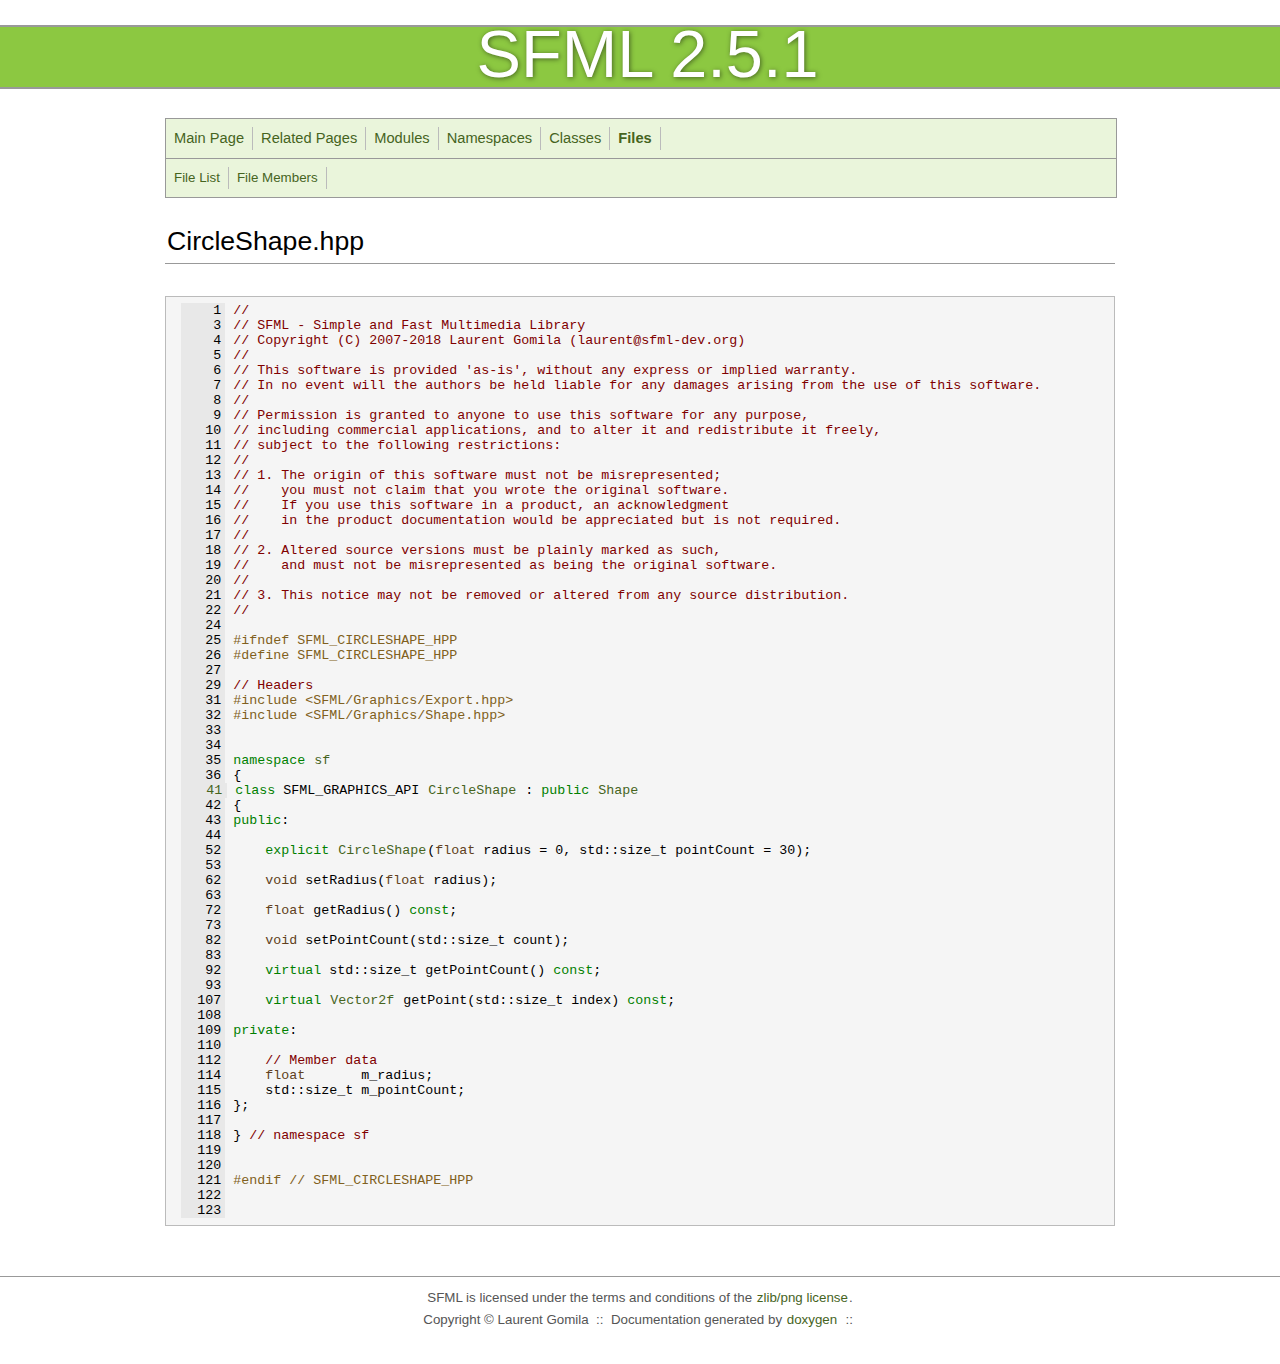
<file: StreetFigtherLite/extern/SFML-2.5.1/doc/html/CircleShape_8hpp_source.html>
<!DOCTYPE html PUBLIC "-//W3C//DTD XHTML 1.0 Transitional//EN" "http://www.w3.org/TR/xhtml1/DTD/xhtml1-transitional.dtd">
<html xmlns="http://www.w3.org/1999/xhtml">
    <head>
        <title>SFML - Simple and Fast Multimedia Library</title>
        <meta http-equiv="Content-Type" content="text/html;"/>
        <meta charset="utf-8"/>
        <!--<link rel='stylesheet' type='text/css' href="https://fonts.googleapis.com/css?family=Ubuntu:400,700,400italic"/>-->
        <link rel="stylesheet" type="text/css" href="doxygen.css" title="default" media="screen,print" />
        <script type="text/javascript" src="jquery.js"></script>
        <script type="text/javascript" src="dynsections.js"></script>
    </head>
    <body>
        <div id="banner-container">
            <div id="banner">
                <span id="sfml">SFML 2.5.1</span>
            </div>
        </div>
        <div id="content">
<!-- Generated by Doxygen 1.8.14 -->
  <div id="navrow1" class="tabs">
    <ul class="tablist">
      <li><a href="index.html"><span>Main&#160;Page</span></a></li>
      <li><a href="pages.html"><span>Related&#160;Pages</span></a></li>
      <li><a href="modules.html"><span>Modules</span></a></li>
      <li><a href="namespaces.html"><span>Namespaces</span></a></li>
      <li><a href="annotated.html"><span>Classes</span></a></li>
      <li class="current"><a href="files.html"><span>Files</span></a></li>
    </ul>
  </div>
  <div id="navrow2" class="tabs2">
    <ul class="tablist">
      <li><a href="files.html"><span>File&#160;List</span></a></li>
      <li><a href="globals.html"><span>File&#160;Members</span></a></li>
    </ul>
  </div>
<div id="nav-path" class="navpath">
  <ul>
<li class="navelem"><a class="el" href="dir_d44c64559bbebec7f509842c48db8b23.html">include</a></li><li class="navelem"><a class="el" href="dir_c0a853e81d6f1c1f0a3eb7a27dc24256.html">SFML</a></li><li class="navelem"><a class="el" href="dir_e71ec51a9abd604c65f6abb639f6ea75.html">Graphics</a></li>  </ul>
</div>
</div><!-- top -->
<div class="header">
  <div class="headertitle">
<div class="title">CircleShape.hpp</div>  </div>
</div><!--header-->
<div class="contents">
<div class="fragment"><div class="line"><a name="l00001"></a><span class="lineno">    1</span>&#160;<span class="comment">//</span></div><div class="line"><a name="l00003"></a><span class="lineno">    3</span>&#160;<span class="comment">// SFML - Simple and Fast Multimedia Library</span></div><div class="line"><a name="l00004"></a><span class="lineno">    4</span>&#160;<span class="comment">// Copyright (C) 2007-2018 Laurent Gomila (laurent@sfml-dev.org)</span></div><div class="line"><a name="l00005"></a><span class="lineno">    5</span>&#160;<span class="comment">//</span></div><div class="line"><a name="l00006"></a><span class="lineno">    6</span>&#160;<span class="comment">// This software is provided &#39;as-is&#39;, without any express or implied warranty.</span></div><div class="line"><a name="l00007"></a><span class="lineno">    7</span>&#160;<span class="comment">// In no event will the authors be held liable for any damages arising from the use of this software.</span></div><div class="line"><a name="l00008"></a><span class="lineno">    8</span>&#160;<span class="comment">//</span></div><div class="line"><a name="l00009"></a><span class="lineno">    9</span>&#160;<span class="comment">// Permission is granted to anyone to use this software for any purpose,</span></div><div class="line"><a name="l00010"></a><span class="lineno">   10</span>&#160;<span class="comment">// including commercial applications, and to alter it and redistribute it freely,</span></div><div class="line"><a name="l00011"></a><span class="lineno">   11</span>&#160;<span class="comment">// subject to the following restrictions:</span></div><div class="line"><a name="l00012"></a><span class="lineno">   12</span>&#160;<span class="comment">//</span></div><div class="line"><a name="l00013"></a><span class="lineno">   13</span>&#160;<span class="comment">// 1. The origin of this software must not be misrepresented;</span></div><div class="line"><a name="l00014"></a><span class="lineno">   14</span>&#160;<span class="comment">//    you must not claim that you wrote the original software.</span></div><div class="line"><a name="l00015"></a><span class="lineno">   15</span>&#160;<span class="comment">//    If you use this software in a product, an acknowledgment</span></div><div class="line"><a name="l00016"></a><span class="lineno">   16</span>&#160;<span class="comment">//    in the product documentation would be appreciated but is not required.</span></div><div class="line"><a name="l00017"></a><span class="lineno">   17</span>&#160;<span class="comment">//</span></div><div class="line"><a name="l00018"></a><span class="lineno">   18</span>&#160;<span class="comment">// 2. Altered source versions must be plainly marked as such,</span></div><div class="line"><a name="l00019"></a><span class="lineno">   19</span>&#160;<span class="comment">//    and must not be misrepresented as being the original software.</span></div><div class="line"><a name="l00020"></a><span class="lineno">   20</span>&#160;<span class="comment">//</span></div><div class="line"><a name="l00021"></a><span class="lineno">   21</span>&#160;<span class="comment">// 3. This notice may not be removed or altered from any source distribution.</span></div><div class="line"><a name="l00022"></a><span class="lineno">   22</span>&#160;<span class="comment">//</span></div><div class="line"><a name="l00024"></a><span class="lineno">   24</span>&#160;<span class="comment"></span></div><div class="line"><a name="l00025"></a><span class="lineno">   25</span>&#160;<span class="preprocessor">#ifndef SFML_CIRCLESHAPE_HPP</span></div><div class="line"><a name="l00026"></a><span class="lineno">   26</span>&#160;<span class="preprocessor">#define SFML_CIRCLESHAPE_HPP</span></div><div class="line"><a name="l00027"></a><span class="lineno">   27</span>&#160;</div><div class="line"><a name="l00029"></a><span class="lineno">   29</span>&#160;<span class="comment">// Headers</span></div><div class="line"><a name="l00031"></a><span class="lineno">   31</span>&#160;<span class="comment"></span><span class="preprocessor">#include &lt;SFML/Graphics/Export.hpp&gt;</span></div><div class="line"><a name="l00032"></a><span class="lineno">   32</span>&#160;<span class="preprocessor">#include &lt;SFML/Graphics/Shape.hpp&gt;</span></div><div class="line"><a name="l00033"></a><span class="lineno">   33</span>&#160;</div><div class="line"><a name="l00034"></a><span class="lineno">   34</span>&#160;</div><div class="line"><a name="l00035"></a><span class="lineno">   35</span>&#160;<span class="keyword">namespace </span><a class="code" href="namespacesf.html">sf</a></div><div class="line"><a name="l00036"></a><span class="lineno">   36</span>&#160;{</div><div class="line"><a name="l00041"></a><span class="lineno"><a class="line" href="classsf_1_1CircleShape.html">   41</a></span>&#160;<span class="keyword">class </span>SFML_GRAPHICS_API <a class="code" href="classsf_1_1CircleShape.html">CircleShape</a> : <span class="keyword">public</span> <a class="code" href="classsf_1_1Shape.html">Shape</a></div><div class="line"><a name="l00042"></a><span class="lineno">   42</span>&#160;{</div><div class="line"><a name="l00043"></a><span class="lineno">   43</span>&#160;<span class="keyword">public</span>:</div><div class="line"><a name="l00044"></a><span class="lineno">   44</span>&#160;</div><div class="line"><a name="l00052"></a><span class="lineno">   52</span>&#160;    <span class="keyword">explicit</span> <a class="code" href="classsf_1_1CircleShape.html">CircleShape</a>(<span class="keywordtype">float</span> radius = 0, std::size_t pointCount = 30);</div><div class="line"><a name="l00053"></a><span class="lineno">   53</span>&#160;</div><div class="line"><a name="l00062"></a><span class="lineno">   62</span>&#160;    <span class="keywordtype">void</span> setRadius(<span class="keywordtype">float</span> radius);</div><div class="line"><a name="l00063"></a><span class="lineno">   63</span>&#160;</div><div class="line"><a name="l00072"></a><span class="lineno">   72</span>&#160;    <span class="keywordtype">float</span> getRadius() <span class="keyword">const</span>;</div><div class="line"><a name="l00073"></a><span class="lineno">   73</span>&#160;</div><div class="line"><a name="l00082"></a><span class="lineno">   82</span>&#160;    <span class="keywordtype">void</span> setPointCount(std::size_t count);</div><div class="line"><a name="l00083"></a><span class="lineno">   83</span>&#160;</div><div class="line"><a name="l00092"></a><span class="lineno">   92</span>&#160;    <span class="keyword">virtual</span> std::size_t getPointCount() <span class="keyword">const</span>;</div><div class="line"><a name="l00093"></a><span class="lineno">   93</span>&#160;</div><div class="line"><a name="l00107"></a><span class="lineno">  107</span>&#160;    <span class="keyword">virtual</span> <a class="code" href="classsf_1_1Vector2.html">Vector2f</a> getPoint(std::size_t index) <span class="keyword">const</span>;</div><div class="line"><a name="l00108"></a><span class="lineno">  108</span>&#160;</div><div class="line"><a name="l00109"></a><span class="lineno">  109</span>&#160;<span class="keyword">private</span>:</div><div class="line"><a name="l00110"></a><span class="lineno">  110</span>&#160;</div><div class="line"><a name="l00112"></a><span class="lineno">  112</span>&#160;    <span class="comment">// Member data</span></div><div class="line"><a name="l00114"></a><span class="lineno">  114</span>&#160;<span class="comment"></span>    <span class="keywordtype">float</span>       m_radius;     </div><div class="line"><a name="l00115"></a><span class="lineno">  115</span>&#160;    std::size_t m_pointCount; </div><div class="line"><a name="l00116"></a><span class="lineno">  116</span>&#160;};</div><div class="line"><a name="l00117"></a><span class="lineno">  117</span>&#160;</div><div class="line"><a name="l00118"></a><span class="lineno">  118</span>&#160;} <span class="comment">// namespace sf</span></div><div class="line"><a name="l00119"></a><span class="lineno">  119</span>&#160;</div><div class="line"><a name="l00120"></a><span class="lineno">  120</span>&#160;</div><div class="line"><a name="l00121"></a><span class="lineno">  121</span>&#160;<span class="preprocessor">#endif // SFML_CIRCLESHAPE_HPP</span></div><div class="line"><a name="l00122"></a><span class="lineno">  122</span>&#160;</div><div class="line"><a name="l00123"></a><span class="lineno">  123</span>&#160;</div><div class="ttc" id="classsf_1_1Shape_html"><div class="ttname"><a href="classsf_1_1Shape.html">sf::Shape</a></div><div class="ttdoc">Base class for textured shapes with outline. </div><div class="ttdef"><b>Definition:</b> <a href="Shape_8hpp_source.html#l00044">Shape.hpp:44</a></div></div>
<div class="ttc" id="namespacesf_html"><div class="ttname"><a href="namespacesf.html">sf</a></div><div class="ttdef"><b>Definition:</b> <a href="AlResource_8hpp_source.html#l00034">AlResource.hpp:34</a></div></div>
<div class="ttc" id="classsf_1_1Vector2_html"><div class="ttname"><a href="classsf_1_1Vector2.html">sf::Vector2&lt; float &gt;</a></div></div>
<div class="ttc" id="classsf_1_1CircleShape_html"><div class="ttname"><a href="classsf_1_1CircleShape.html">sf::CircleShape</a></div><div class="ttdoc">Specialized shape representing a circle. </div><div class="ttdef"><b>Definition:</b> <a href="CircleShape_8hpp_source.html#l00041">CircleShape.hpp:41</a></div></div>
</div><!-- fragment --></div><!-- contents -->
        </div>
        <div id="footer-container">
            <div id="footer">
                SFML is licensed under the terms and conditions of the <a href="https://www.sfml-dev.org/license.php">zlib/png license</a>.<br>
                Copyright &copy; Laurent Gomila &nbsp;::&nbsp;
                Documentation generated by <a href="http://www.doxygen.org/" title="doxygen website">doxygen</a> &nbsp;::&nbsp;
            </div>
        </div>
    </body>
</html>
</file>
<file: ProjetIHM/styles/general.css>
html
{
	font-size: 100%;
	overflow-x: hidden;
}
main
{
	padding: 0.5rem 1rem;
}
header
{
	padding: 2rem 4rem;
	background-color: rgb(102, 153, 255);
}
textarea
{
	resize: none;
}
#logo
{
	width: 5rem;
}
.titre
{
	text-align: center;
	color: black;
}
#description
{
	width: 25%;
}
#auteur
{
	width: 13%;
}
.delbox
{
	width: 2px;
}
th
{
	border: 1px solid black;
}
td
{
	width:  10.3%;
	border: 1px solid white;
}
#search-btn
{
	height: 1.5em;
}
.msg-alert
{
	width: 100%;
	z-index: 1;
	text-align: center;
	font-weight: bold;
	position: fixed !important;
	top: 0;
	left: 0;
}
#logo-univ
{
	width: 40%;
}
#darkSwitch
{
	width: 4rem;
	height: 4rem;
}

/* The switch - the box around the slider */
.switch 
{
  position: relative;
  display: inline-block;
  width: 60px;
  height: 34px;
}

/* Hide default HTML checkbox */
.switch input 
{
  opacity: 0;
  width: 0;
  height: 0;
}

/* The slider */
.slider 
{
  position: absolute;
  cursor: pointer;
  top: 0;
  left: 0;
  right: 0;
  bottom: 0;
  background-color: #ccc;
  -webkit-transition: .4s;
  transition: .4s;
}

.slider:before 
{
  position: absolute;
  content: "";
  height: 26px;
  width: 26px;
  left: 4px;
  bottom: 4px;
  background-color: white;
  -webkit-transition: .4s;
  transition: .4s;
}

input:checked + .slider 
{
  background-color: #2196F3;
}

input:focus + .slider 
{
  box-shadow: 0 0 1px #2196F3;
}

input:checked + .slider:before 
{
  -webkit-transform: translateX(26px);
  -ms-transform: translateX(26px);
  transform: translateX(26px);
}

/* Rounded sliders */
.slider.round 
{
  border-radius: 34px;
}

.slider.round:before 
{
  border-radius: 50%;
}

.autocomplete 
{
  /*the container must be positioned relative:*/
  position: relative;
  display: inline-block;
}
.autocomplete-items 
{
  position: absolute;
  border: 1px solid #d4d4d4;
  border-bottom: none;
  border-top: none;
  z-index: 99;
  color: black;
  /*position the autocomplete items to be the same width as the container:*/
  top: 100%;
  left: 0;
  right: 0;
}
.autocomplete-items div 
{
  padding: 10px;
  cursor: pointer;
  background-color: #fff;
  border-bottom: 1px solid #d4d4d4;
}
.autocomplete-items div:hover {
  /*when hovering an item:*/
  background-color: #e9e9e9;
}
.autocomplete-active {
  /*when navigating through the items using the arrow keys:*/
  background-color: DodgerBlue !important;
  color: #ffffff;
}
@media (min-width: 576px) 
{
	main
	{
		padding: 1rem 4rem 4rem 2rem;
	}
}
@media (min-width: 768px) 
{
		
}
@media (min-width: 992px) 
{

}
@media (min-width: 1200px) 
{
}
footer
{
	left: 0;
  	bottom: 0;
	width: 100%;
	margin-top: 3rem;
	background-color: rgb(102, 153, 255);
}
</file>
<file: ProjetIHM/styles/responsive-tables.css>
/* Mobile */
@media only screen and (max-width: 767px) 
{
	
	table.responsive 
	{ 
		margin-bottom: 0; 
	}
	
	.pinned 
	{ 
		position: absolute;
		left: 0; 
		top: 0; 
		width: 45%; 
		overflow: scroll; 
		overflow-y: hidden; 
	}

	.pinned table th, .pinned table td 
	{ 
		white-space: nowrap; 
	}
	
	div.table-wrapper 
	{ 
		position: relative; 
		overflow: hidden; 
	}
	div.table-wrapper div.scrollable 
	{ 
		margin-left: 45%; 
	}
	div.table-wrapper div.scrollable 
	{ 
		overflow: scroll; 
		overflow-y: hidden; 
	}	
	
	table.responsive td, table.responsive th 
	{ 
		position: relative; 
		white-space: nowrap; 
		overflow: hidden; 
	}
	table.responsive th:first-child, table.responsive td:first-child, table.responsive td:first-child, table.responsive.pinned td 
	{ 
		display: none; 
	}
	
	
}
</file>
<file: StreetFigtherLite/extern/SFML-2.5.1/doc/html/doxygen.css>
/* The standard CSS for doxygen */

/* @group Heading Levels */

div.contents .textblock h1 {
    text-align: left;
    font-size: 20pt;
    font-weight: normal;
    margin-top: 1.5em;
    padding: 0 0 0.4em 0;
    border-bottom: 1px solid #999;
    border-top-width: 0;
    border-left-width: 0;
    border-right-width: 0;
    background-color: transparent;
}

h1.groupheader {
    font-size: 150%;
}

.title {
    font-size: 20pt;
    font-weight: normal;
    margin: 10px 2px;
}

dt {
    font-weight: bold;
}

div.multicol {
    -moz-column-gap: 1em;
    -webkit-column-gap: 1em;
    -moz-column-count: 3;
    -webkit-column-count: 3;
}

p.startli, p.startdd, p.starttd {
    margin-top: 2px;
}

p.endli {
    margin-bottom: 0px;
}

p.enddd {
    margin-bottom: 4px;
}

p.endtd {
    margin-bottom: 2px;
}

/* @end */

caption {
    font-weight: bold;
}

span.legend {
    font-size: 70%;
    text-align: center;
}

h3.version {
    font-size: 90%;
    text-align: center;
}

div.qindex {
    margin-bottom: 1em;
}

div.qindex, div.navtab{
    background-color: #eee;
    border: 1px solid #999;
    text-align: center;
}

div.qindex, div.navpath {
    width: 100%;
    line-height: 140%;
}

div.navtab {
    margin-right: 15px;
}

/* @group Link Styling */

a.qindex {
    font-weight: bold;
}

a.qindexHL {
    font-weight: bold;
    background-color: #9CAFD4;
    color: #ffffff;
    border: 1px double #869DCA;
}

/* @end */

dl.el {
    margin-left: -1cm;
}

a.el {
    padding: 1px;
    text-decoration: none;
    color: #577E25;
}

a.el:hover {
    text-decoration: underline;
}

pre.fragment {
    /*border: 1px solid #C4CFE5;
    background-color: #FBFCFD;
    padding: 4px 6px;
    margin: 4px 8px 4px 2px;
    overflow: auto;
    word-wrap: break-word;
    font-size:  9pt;
    line-height: 125%;
    font-family: monospace, fixed;
    font-size: 105%;*/
    font-family: Consolas, "Liberation Mono", Courier, monospace;
    font-size: 10pt;
    padding: 0.5em 1em;
    background-color: #f5f5f5;
    border: 1px solid #bbb;
    border-radius(5px);
}

div.fragment {
    /*margin: 0 0 0 5px;
    padding: 0.5em 1em;
    font-family: Consolas, "Liberation Mono", Courier, monospace;
    font-size: 10pt;
    background-color: #eef7e3;
    border-left: 3px solid #8DC841;
    border-right: 0;
    border-bottom: 0;*/

    font-family: Consolas, "Liberation Mono", Courier, monospace;
    font-size: 10pt;
    padding: 0.5em 1em;
    background-color: #f5f5f5;
    border: 1px solid #bbb;
    border-radius(5px);
}

div.line {
    min-height: 13px;
    text-wrap: unrestricted;
    white-space: -moz-pre-wrap; /* Moz */
    white-space: -pre-wrap;     /* Opera 4-6 */
    white-space: -o-pre-wrap;   /* Opera 7 */
    white-space: pre-wrap;      /* CSS3  */
    word-wrap: break-word;      /* IE 5.5+ */
    text-indent: -53px;
    padding-left: 53px;
    padding-bottom: 0px;
    margin: 0px;
    line-height: normal;
}

span.lineno {
    padding-right: 4px;
    text-align: right;
    background-color: #E8E8E8;
    white-space: pre;
}

div.ah {
    width: 100%;
    background-color: #eee;
    font-weight: bold;
    color: #000;
    margin-bottom: 1px;
    margin-top: 1px;
    border: solid 1px #999;
}

div.groupHeader {
    margin-left: 16px;
    margin-top: 12px;
    font-weight: bold;
}

div.groupText {
    margin-left: 16px;
    font-style: italic;
}

body {
    background-color: white;
    color: black;
    margin: 0;
}

div.contents {
    width: 950px;
    margin: 0 auto;
}

td.indexkey {
    background-color: #EBEFF6;
    font-weight: bold;
    border: 1px solid #C4CFE5;
    margin: 2px 0px 2px 0;
    padding: 2px 10px;
    white-space: nowrap;
    vertical-align: top;
}

td.indexvalue {
    background-color: #EBEFF6;
    border: 1px solid #C4CFE5;
    padding: 2px 10px;
    margin: 2px 0px;
}

tr.memlist {
    background-color: #EEF1F7;
}

p.formulaDsp {
    text-align: center;
}

img.formulaDsp {

}

img.formulaInl {
    vertical-align: middle;
}

div.center {
    text-align: center;
    margin-top: 0px;
    margin-bottom: 0px;
    padding: 0px;
}

div.center img {
    border: 0px;
}

address.footer {
    text-align: right;
    padding-right: 12px;
}

img.footer {
    border: 0px;
    vertical-align: middle;
}

/* @group Code Colorization */

span.keyword {
    color: #008000
}

span.keywordtype {
    color: #604020
}

span.keywordflow {
    color: #e08000
}

span.comment {
    color: #800000
}

span.preprocessor {
    color: #806020
}

span.stringliteral {
    color: #002080
}

span.charliteral {
    color: #008080
}

span.vhdldigit {
    color: #ff00ff
}

span.vhdlchar {
    color: #000000
}

span.vhdlkeyword {
    color: #700070
}

span.vhdllogic {
    color: #ff0000
}

blockquote {
    background-color: #F7F8FB;
    border-left: 2px solid #9CAFD4;
    margin: 0 24px 0 4px;
    padding: 0 12px 0 16px;
}

/* @end */

td.tiny {
    font-size: 75%;
}

.dirtab {
    padding: 4px;
    border-collapse: collapse;
    border: 1px solid #A3B4D7;
}

th.dirtab {
    background: #EBEFF6;
    font-weight: bold;
}

hr {
    display: none;
    height: 0px;
    border: none;
    border-top: 1px solid #4A6AAA;
}

hr.footer {
    height: 1px;
}

/* @group Member Descriptions */

table.memberdecls {
    border-spacing: 0px;
    padding: 0px;
}

.memberdecls td, .fieldtable tr {
    -webkit-transition-property: background-color, box-shadow;
    -webkit-transition-duration: 0.5s;
    -moz-transition-property: background-color, box-shadow;
    -moz-transition-duration: 0.5s;
    -ms-transition-property: background-color, box-shadow;
    -ms-transition-duration: 0.5s;
    -o-transition-property: background-color, box-shadow;
    -o-transition-duration: 0.5s;
    transition-property: background-color, box-shadow;
    transition-duration: 0.5s;
}

.memberdecls td.glow, .fieldtable tr.glow {
    background-color: cyan;
    /*box-shadow: 0 0 15px cyan;*/
}

.mdescLeft, .mdescRight,
.memItemLeft, .memItemRight,
.memTemplItemLeft, .memTemplItemRight, .memTemplParams {
    background-color: #F9FAFC;
    border: none;
    margin: 4px;
    padding: 1px 0 0 8px;
}

.mdescLeft, .mdescRight {
    padding: 0px 8px 4px 8px;
    color: #555;
}

.memSeparator {
    border-bottom: 1px solid #DEE4F0;
    line-height: 1px;
    margin: 0px;
    padding: 0px;
}

.memItemLeft, .memTemplItemLeft {
    white-space: nowrap;
}

.memItemRight {
    width: 100%;
}

.memTemplParams {
    color: #4665A2;
    white-space: nowrap;
    font-size: 80%;
}

/* @end */

/* @group Member Details */

/* Styles for detailed member documentation */

.memtemplate {
    font-size: 80%;
    color: #4665A2;
    font-weight: normal;
    margin-left: 9px;
}

.memtitle {
  display: none;
}

.memnav {
    background-color: #EBEFF6;
    border: 1px solid #A3B4D7;
    text-align: center;
    margin: 2px;
    margin-right: 15px;
    padding: 2px;
}

.mempage {
    width: 100%;
}

.memitem {
    padding: 0;
    /*margin-bottom: 10px;*/
    margin-right: 5px;
    display: table !important;
    width: 100%;
}

.memname {
    font-weight: bold;
    margin-left: 6px;
}

.memname td {
    vertical-align: bottom;
}

.memproto, dl.reflist dt {
    border-top: 1px solid #A8B8D9;
    border-left: 1px solid #A8B8D9;
    border-right: 1px solid #A8B8D9;
    padding: 6px 0px 6px 0px;
    color: #000;
    font-weight: bold;
    text-shadow: 0px 1px 1px rgba(255, 255, 255, 0.9);
    background-color: #eee;
    border-top-right-radius: 4px;
    border-top-left-radius: 4px;
    -moz-border-radius-topright: 4px;
    -moz-border-radius-topleft: 4px;
    -webkit-border-top-right-radius: 4px;
    -webkit-border-top-left-radius: 4px;

}

.memdoc, dl.reflist dd {
    border: 1px solid #A8B8D9;
    padding: 6px 10px 2px 10px;
    background-color: #FBFCFD;
    background-color: #FFFFFF;
    border-bottom-left-radius: 4px;
    border-bottom-right-radius: 4px;
    -moz-border-radius-bottomleft: 4px;
    -moz-border-radius-bottomright: 4px;
    -webkit-border-bottom-left-radius: 4px;
    -webkit-border-bottom-right-radius: 4px;
}

dl.reflist dt {
    padding: 5px;
}

dl.reflist dd {
    margin: 0px 0px 10px 0px;
    padding: 5px;
}

.paramkey {
    text-align: right;
}

.paramtype {
    white-space: nowrap;
}

.paramname {
    color: #602020;
    white-space: nowrap;
}
.paramname em {
    font-style: normal;
}
.paramname code {
    line-height: 14px;
}

.params, .retval, .exception, .tparams {
    margin-left: 0px;
    padding-left: 0px;
}

.params .paramname, .retval .paramname {
    font-weight: bold;
    vertical-align: top;
}

.params .paramtype {
    font-style: italic;
    vertical-align: top;
}

.params .paramdir {
    font-family: "courier new",courier,monospace;
    vertical-align: top;
}

table.mlabels {
    border-spacing: 0px;
}

td.mlabels-left {
    width: 100%;
    padding: 0px;
}

td.mlabels-right {
    vertical-align: bottom;
    padding: 0px;
    white-space: nowrap;
}

span.mlabels {
    margin-left: 8px;
}

span.mlabel {
    background-color: #728DC1;
    border-top:1px solid #5373B4;
    border-left:1px solid #5373B4;
    border-right:1px solid #C4CFE5;
    border-bottom:1px solid #C4CFE5;
    text-shadow: none;
    color: white;
    margin-right: 4px;
    padding: 2px 3px;
    border-radius: 3px;
    font-size: 7pt;
    white-space: nowrap;
    vertical-align: middle;
}



/* @end */

/* these are for tree view when not used as main index */

div.directory {
    margin: 10px 0px;
    border-top: 1px solid #bbb;
    width: 100%;
}

.directory table {
    border-collapse:collapse;
}

.directory td {
    margin: 0px;
    padding: 0px;
    vertical-align: top;
}

.directory td.entry {
    white-space: nowrap;
    padding: 5px 5px 5px 0;
}

.directory td.entry a {
    outline:none;
}

.directory td.entry a img {
    border: none;
}

.directory td.desc {
    width: 100%;
    padding-left: 6px;
    padding-right: 6px;
    padding-top: 3px;
    /*border-left: 1px solid rgba(0,0,0,0.05);*/
}

.directory tr.even {
    padding-left: 6px;
    background-color: #F7F8FB;
}

.directory img {
    vertical-align: -30%;
}

.directory .levels {
    white-space: nowrap;
    width: 100%;
    text-align: right;
    font-size: 9pt;
}

.directory .levels span {
    cursor: pointer;
    padding-left: 2px;
    padding-right: 2px;
    color: #3D578C;
}

div.dynheader {
    margin-top: 8px;
    -webkit-touch-callout: none;
    -webkit-user-select: none;
    -khtml-user-select: none;
    -moz-user-select: none;
    -ms-user-select: none;
    user-select: none;
}

address {
    font-style: normal;
    color: #2A3D61;
}

table table {
    width: 90%;
}

.memitem table table {
    width: auto;
}

table.doxtable {
    border-collapse:collapse;
    margin-top: 4px;
    margin-bottom: 4px;
}

table.doxtable td, table.doxtable th {
    border: 1px solid #2D4068;
    padding: 3px 7px 2px;
}

table.doxtable th {
    background-color: #374F7F;
    color: #FFFFFF;
    font-size: 110%;
    padding-bottom: 4px;
    padding-top: 5px;
}

table.fieldtable {
    width: 100%;
    margin-bottom: 10px;
    border: 1px solid #A8B8D9;
    border-spacing: 0px;
    -moz-border-radius: 4px;
    -webkit-border-radius: 4px;
    border-radius: 4px;
}

.fieldtable td, .fieldtable th {
    padding: 3px 7px 2px;
}

.fieldtable td.fieldtype, .fieldtable td.fieldname {
    white-space: nowrap;
    border-right: 1px solid #A8B8D9;
    border-bottom: 1px solid #A8B8D9;
    vertical-align: top;
}

.fieldtable td.fielddoc {
    border-bottom: 1px solid #A8B8D9;
    width: 100%;
}

.fieldtable tr:last-child td {
    border-bottom: none;
}

.fieldtable th {
    background-color: #E2E8F2;
    font-size: 90%;
    color: #253555;
    padding-bottom: 4px;
    padding-top: 5px;
    text-align:left;
    -moz-border-radius-topleft: 4px;
    -moz-border-radius-topright: 4px;
    -webkit-border-top-left-radius: 4px;
    -webkit-border-top-right-radius: 4px;
    border-top-left-radius: 4px;
    border-top-right-radius: 4px;
    border-bottom: 1px solid #A8B8D9;
}


.tabsearch {
    top: 0px;
    left: 10px;
    height: 36px;
    z-index: 101;
    overflow: hidden;
    font-size: 13px;
}

.navpath {
    display: none;
}

.navpath ul {
    font-size: 11px;
    height:30px;
    line-height:30px;
    color:#8AA0CC;
    border:solid 1px #C2CDE4;
    overflow:hidden;
    margin:0px;
    padding:0px;
}

.navpath li {
    list-style-type:none;
    float:left;
    padding-left:10px;
    padding-right:15px;
    color:#364D7C;
}

.navpath li.navelem a {
    height:32px;
    display:block;
    text-decoration: none;
    outline: none;
    color: #283A5D;
    font-family: 'Lucida Grande',Geneva,Helvetica,Arial,sans-serif;
    text-shadow: 0px 1px 1px rgba(255, 255, 255, 0.9);
    text-decoration: none;
}

.navpath li.navelem a:hover {
    color:#6884BD;
}

.navpath li.footer {
    list-style-type:none;
    float:right;
    padding-left:10px;
    padding-right:15px;
    background-image:none;
    background-repeat:no-repeat;
    background-position:right;
    color:#364D7C;
    font-size: 8pt;
}


div.summary {
    font-size: 8pt;
    padding-right: 5px;
}

div.summary a {
    white-space: nowrap;
    padding: 1px;
    text-decoration: none;
    color: #577E25;
}

div.summary a:hover {
    text-decoration: underline;
}

div.ingroups {
    font-size: 8pt;
    width: 50%;
    text-align: left;
}

div.ingroups a {
    white-space: nowrap;
}

div.header {
    width: 950px;
    margin: 2em auto;
    border-bottom: 1px solid #999;
}

dl {
    padding: 0 0 0 10px;
}

/* dl.note, dl.warning, dl.attention, dl.pre, dl.post, dl.invariant, dl.deprecated, dl.todo, dl.test, dl.bug */
dl.section {
    margin-left: 0px;
    padding-left: 0px;
}

dl.note {
    margin-left:-7px;
    padding-left: 3px;
    border-left:4px solid;
    border-color: #D0C000;
}

dl.warning, dl.attention {
    margin-left:-7px;
    padding-left: 3px;
    border-left:4px solid;
    border-color: #FF0000;
}

dl.pre, dl.post, dl.invariant {
    margin-left:-7px;
    padding-left: 3px;
    border-left:4px solid;
    border-color: #00D000;
}

dl.deprecated {
    margin-left:-7px;
    padding-left: 3px;
    border-left:4px solid;
    border-color: #505050;
}

dl.todo {
    margin-left:-7px;
    padding-left: 3px;
    border-left:4px solid;
    border-color: #00C0E0;
}

dl.test {
    margin-left:-7px;
    padding-left: 3px;
    border-left:4px solid;
    border-color: #3030E0;
}

dl.bug {
    margin-left:-7px;
    padding-left: 3px;
    border-left:4px solid;
    border-color: #C08050;
}

dl.section dd {
    margin-bottom: 6px;
}


#projectlogo {
    text-align: center;
    vertical-align: bottom;
    border-collapse: separate;
}

#projectlogo img {
    border: 0px none;
}

#projectname {
    font: 300% Tahoma, Arial,sans-serif;
    margin: 0px;
    padding: 2px 0px;
}

#projectbrief {
    font: 120% Tahoma, Arial,sans-serif;
    margin: 0px;
    padding: 0px;
}

#projectnumber {
    font: 50% Tahoma, Arial,sans-serif;
    margin: 0px;
    padding: 0px;
}

#titlearea {
    padding: 0px;
    margin: 0px;
    width: 100%;
    border-bottom: 1px solid #5373B4;
}

.image {
    text-align: center;
}

.dotgraph {
    text-align: center;
}

.mscgraph {
    text-align: center;
}

.caption {
    font-weight: bold;
}

div.zoom {
    border: 1px solid #90A5CE;
}

dl.citelist {
    margin-bottom:50px;
}

dl.citelist dt {
    color:#334975;
    float:left;
    font-weight:bold;
    margin-right:10px;
    padding:5px;
}

dl.citelist dd {
    margin:2px 0;
    padding:5px 0;
}

div.toc {
    padding: 14px 25px;
    background-color: #F4F6FA;
    border: 1px solid #D8DFEE;
    border-radius: 7px 7px 7px 7px;
    float: right;
    height: auto;
    margin: 0 20px 10px 10px;
    width: 200px;
}

div.toc li {
    font: 10px/1.2 Verdana,DejaVu Sans,Geneva,sans-serif;
    margin-top: 5px;
    padding-left: 10px;
    padding-top: 2px;
}

div.toc h3 {
    font: bold 12px/1.2 Arial,FreeSans,sans-serif;
    color: #4665A2;
    border-bottom: 0 none;
    margin: 0;
}

div.toc ul {
    list-style: none outside none;
    border: medium none;
    padding: 0px;
}

div.toc li.level1 {
    margin-left: 0px;
}

div.toc li.level2 {
    margin-left: 15px;
}

div.toc li.level3 {
    margin-left: 30px;
}

div.toc li.level4 {
    margin-left: 45px;
}

.inherit_header {
    font-weight: bold;
    color: gray;
    cursor: pointer;
    -webkit-touch-callout: none;
    -webkit-user-select: none;
    -khtml-user-select: none;
    -moz-user-select: none;
    -ms-user-select: none;
    user-select: none;
}

.inherit_header td {
    padding: 6px 0px 2px 5px;
}

.inherit {
    display: none;
}

tr.heading h2 {
    margin-top: 12px;
    margin-bottom: 4px;
}

@media print {
    #top { display: none; }
    #side-nav { display: none; }
    #nav-path { display: none; }
    body { overflow:visible; }
    h1, h2, h3, h4, h5, h6 { page-break-after: avoid; }
    .summary { display: none; }
    .memitem { page-break-inside: avoid; }

    #doc-content {
        margin-left:0 !important;
        height:auto !important;
        width:auto !important;
        overflow:inherit;
        display:inline;
    }
}

/* tabs.css */
.tabs, .tabs2, .tabs3 {
    width: 100%;
    z-index: 101;
    font-size: 11pt;
    background-color: #EAF5DB;
    border-left: 1px solid #999;
    border-right: 1px solid #999;
    border-bottom: 1px solid #999;
    padding: 0;
    margin: 0;
}

.tabs2 {
    font-size: 10pt;
}
.tabs3 {
    font-size: 9pt;
}

#navrow1 .tablist, #navrow2 .tablist, #navrow3 .tablist, #navrow4 .tablist {
    margin: 0;
    padding: 0;
    display: table;
}

.tablist li {
    float: left;
    display: table-cell;
    list-style: none;
}

#navrow1 {
    border-top: 1px solid #999;
    margin-top: 2em;
}

#navrow1 .tablist a, #navrow2 .tablist a, #navrow3 .tablist a, #navrow4 .tablist a {
    display: block;
    margin: 8px 0;
    padding: 0 8px;
    border-right: 1px solid #bbb;
}

.tablist li {
    margin-bottom: 0 !important;
}

.tablist li.current a {
    font-weight: bold;
}





/* SFML css */
body {
    font-family: 'Ubuntu', 'Arial', sans-serif;
    line-height: 140%;
    margin: 0 0 2em 0;
    padding: 0;
}

#banner-container {
    width: 100%;
    margin-top: 25px;
    border-top: 2px solid #999;
    border-bottom: 2px solid #999;
    background-color: rgb(140, 200, 65);
}

#banner {
    width: 950px;
    height: 60px;
    line-height: 54px;
    margin: 0 auto;
    text-align: center;
}

#banner #sfml {
    display: inline;
    vertical-align: top;
    margin-left: 15px;
    color: #fff;
    font-size: 50pt;
    text-shadow: rgba(0, 0, 0, 0.5) 1px 1px 5px;
}

#footer-container {
    clear: both;
    width: 100%;
    margin-top: 50px;
    border-top: 1px solid #999;
}

#footer {
    width: 950px;
    margin: 10px auto;
    text-align: center;
    font-size: 10pt;
    color: #555;
}

#footer a {
    padding: 1px;
    text-decoration: none;
    color: rgb(70, 100, 30);
}

#footer a:hover {
    text-decoration: underline;
}

div.contents, #content {
    width: 950px;
    margin: 0 auto;
    padding: 0;
}

div.contents h1 {
    color: #333;
    padding: 0.5em 0;
    margin-top: 30px;
    margin-bottom: 0;
    text-align: center;
    font-size: 26pt;
    font-weight: normal;
}

div.contents h2 {
    font-size: 20pt;
    font-weight: normal;
    margin-top: 1.5em;
    padding-bottom: 0.4em;
    border-bottom: 1px solid #999;
}

div.contents h3 {
    font-size: 16pt;
    font-weight: normal;
}

div.contents p {
    color: #333;
    text-align: justify;
}

div.contents a, #content a {
    padding: 1px;
    text-decoration: none;
    color: rgb(70, 100, 30);
}

div.contents a:hover, #content a:hover {
    text-decoration: underline;
}

div.contents code {
    font-size: 11pt;
    font-family: Consolas, "Liberation Mono", Courier, monospace;
}

div.contents pre code {
    font-family: Consolas, "Liberation Mono", Courier, monospace;
    font-size: 10pt;
    padding: 0.5em 1em;
    background-color: #f5f5f5;
    border: 1px solid #bbb;
}

div.contents ul {
    list-style-type: square;
    list-style-position: outside;
    margin: 0 0 0 1.5em;
    padding: 0;
}

div.contents ul li {
    color: #333;
    margin: 0 0 0.3em 0;
}


.icon {
    font-family: Arial, Helvetica;
    font-weight: bold;
    font-size: 12px;
    height: 14px;
    width: 16px;
    display: inline-block;
    background-color: #8cc445;
    color: white;
    text-align: center;
    border-radius: 4px;
    margin-left: 2px;
    margin-right: 2px;
    line-height: normal;
}

.icona {
    width: 24px;
    height: 22px;
    display: inline-block;
}

.iconfopen {
    width: 24px;
    height: 18px;
    margin-bottom: 4px;
    background-image:url('ftv2folderopen.png');
    background-position: 0px -4px;
    background-repeat: repeat-y;
    vertical-align:top;
    display: inline-block;
}

.iconfclosed {
    width: 24px;
    height: 18px;
    margin-bottom: 4px;
    background-image:url('ftv2folderclosed.png');
    background-position: 0px -4px;
    background-repeat: repeat-y;
    vertical-align:top;
    display: inline-block;
}

.icondoc {
    width: 24px;
    height: 18px;
    margin-bottom: 4px;
    background-image:url('ftv2doc.png');
    background-position: 0px -4px;
    background-repeat: repeat-y;
    vertical-align:top;
    display: inline-block;
}

/* tooltip related style info */

.ttc {
    position: absolute;
    display: none;
}

#powerTip {
    cursor: default;
    white-space: nowrap;
    background-color: white;
    border: 1px solid gray;
    border-radius: 4px 4px 4px 4px;
    box-shadow: 1px 1px 7px gray;
    display: none;
    font-size: smaller;
    max-width: 80%;
    opacity: 0.9;
    padding: 1ex 1em 1em;
    position: absolute;
    z-index: 2147483647;
}

#powerTip div.ttdoc {
    color: grey;
    font-style: italic;
}

#powerTip div.ttname a {
    font-weight: bold;
}

#powerTip div.ttname {
    font-weight: bold;
}

#powerTip div.ttdeci {
    color: #006318;
}

#powerTip div {
    margin: 0px;
    padding: 0px;
    font: 12px/16px Roboto,sans-serif;
}

#powerTip:before, #powerTip:after {
    content: "";
    position: absolute;
    margin: 0px;
}

#powerTip.n:after,  #powerTip.n:before,
#powerTip.s:after,  #powerTip.s:before,
#powerTip.w:after,  #powerTip.w:before,
#powerTip.e:after,  #powerTip.e:before,
#powerTip.ne:after, #powerTip.ne:before,
#powerTip.se:after, #powerTip.se:before,
#powerTip.nw:after, #powerTip.nw:before,
#powerTip.sw:after, #powerTip.sw:before {
    border: solid transparent;
    content: " ";
    height: 0;
    width: 0;
    position: absolute;
}

#powerTip.n:after,  #powerTip.s:after,
#powerTip.w:after,  #powerTip.e:after,
#powerTip.nw:after, #powerTip.ne:after,
#powerTip.sw:after, #powerTip.se:after {
    border-color: rgba(255, 255, 255, 0);
}

#powerTip.n:before,  #powerTip.s:before,
#powerTip.w:before,  #powerTip.e:before,
#powerTip.nw:before, #powerTip.ne:before,
#powerTip.sw:before, #powerTip.se:before {
    border-color: rgba(128, 128, 128, 0);
}

#powerTip.n:after,  #powerTip.n:before,
#powerTip.ne:after, #powerTip.ne:before,
#powerTip.nw:after, #powerTip.nw:before {
    top: 100%;
}

#powerTip.n:after, #powerTip.ne:after, #powerTip.nw:after {
    border-top-color: #ffffff;
    border-width: 10px;
    margin: 0px -10px;
}
#powerTip.n:before {
    border-top-color: #808080;
    border-width: 11px;
    margin: 0px -11px;
}
#powerTip.n:after, #powerTip.n:before {
    left: 50%;
}

#powerTip.nw:after, #powerTip.nw:before {
    right: 14px;
}

#powerTip.ne:after, #powerTip.ne:before {
    left: 14px;
}

#powerTip.s:after,  #powerTip.s:before,
#powerTip.se:after, #powerTip.se:before,
#powerTip.sw:after, #powerTip.sw:before {
    bottom: 100%;
}

#powerTip.s:after, #powerTip.se:after, #powerTip.sw:after {
    border-bottom-color: #ffffff;
    border-width: 10px;
    margin: 0px -10px;
}

#powerTip.s:before, #powerTip.se:before, #powerTip.sw:before {
    border-bottom-color: #808080;
    border-width: 11px;
    margin: 0px -11px;
}

#powerTip.s:after, #powerTip.s:before {
    left: 50%;
}

#powerTip.sw:after, #powerTip.sw:before {
    right: 14px;
}

#powerTip.se:after, #powerTip.se:before {
    left: 14px;
}

#powerTip.e:after, #powerTip.e:before {
    left: 100%;
}
#powerTip.e:after {
    border-left-color: #ffffff;
    border-width: 10px;
    top: 50%;
    margin-top: -10px;
}
#powerTip.e:before {
    border-left-color: #808080;
    border-width: 11px;
    top: 50%;
    margin-top: -11px;
}

#powerTip.w:after, #powerTip.w:before {
    right: 100%;
}
#powerTip.w:after {
    border-right-color: #ffffff;
    border-width: 10px;
    top: 50%;
    margin-top: -10px;
}
#powerTip.w:before {
    border-right-color: #808080;
    border-width: 11px;
    top: 50%;
    margin-top: -11px;
}
.arrow {
    cursor: pointer;
}
</file>
